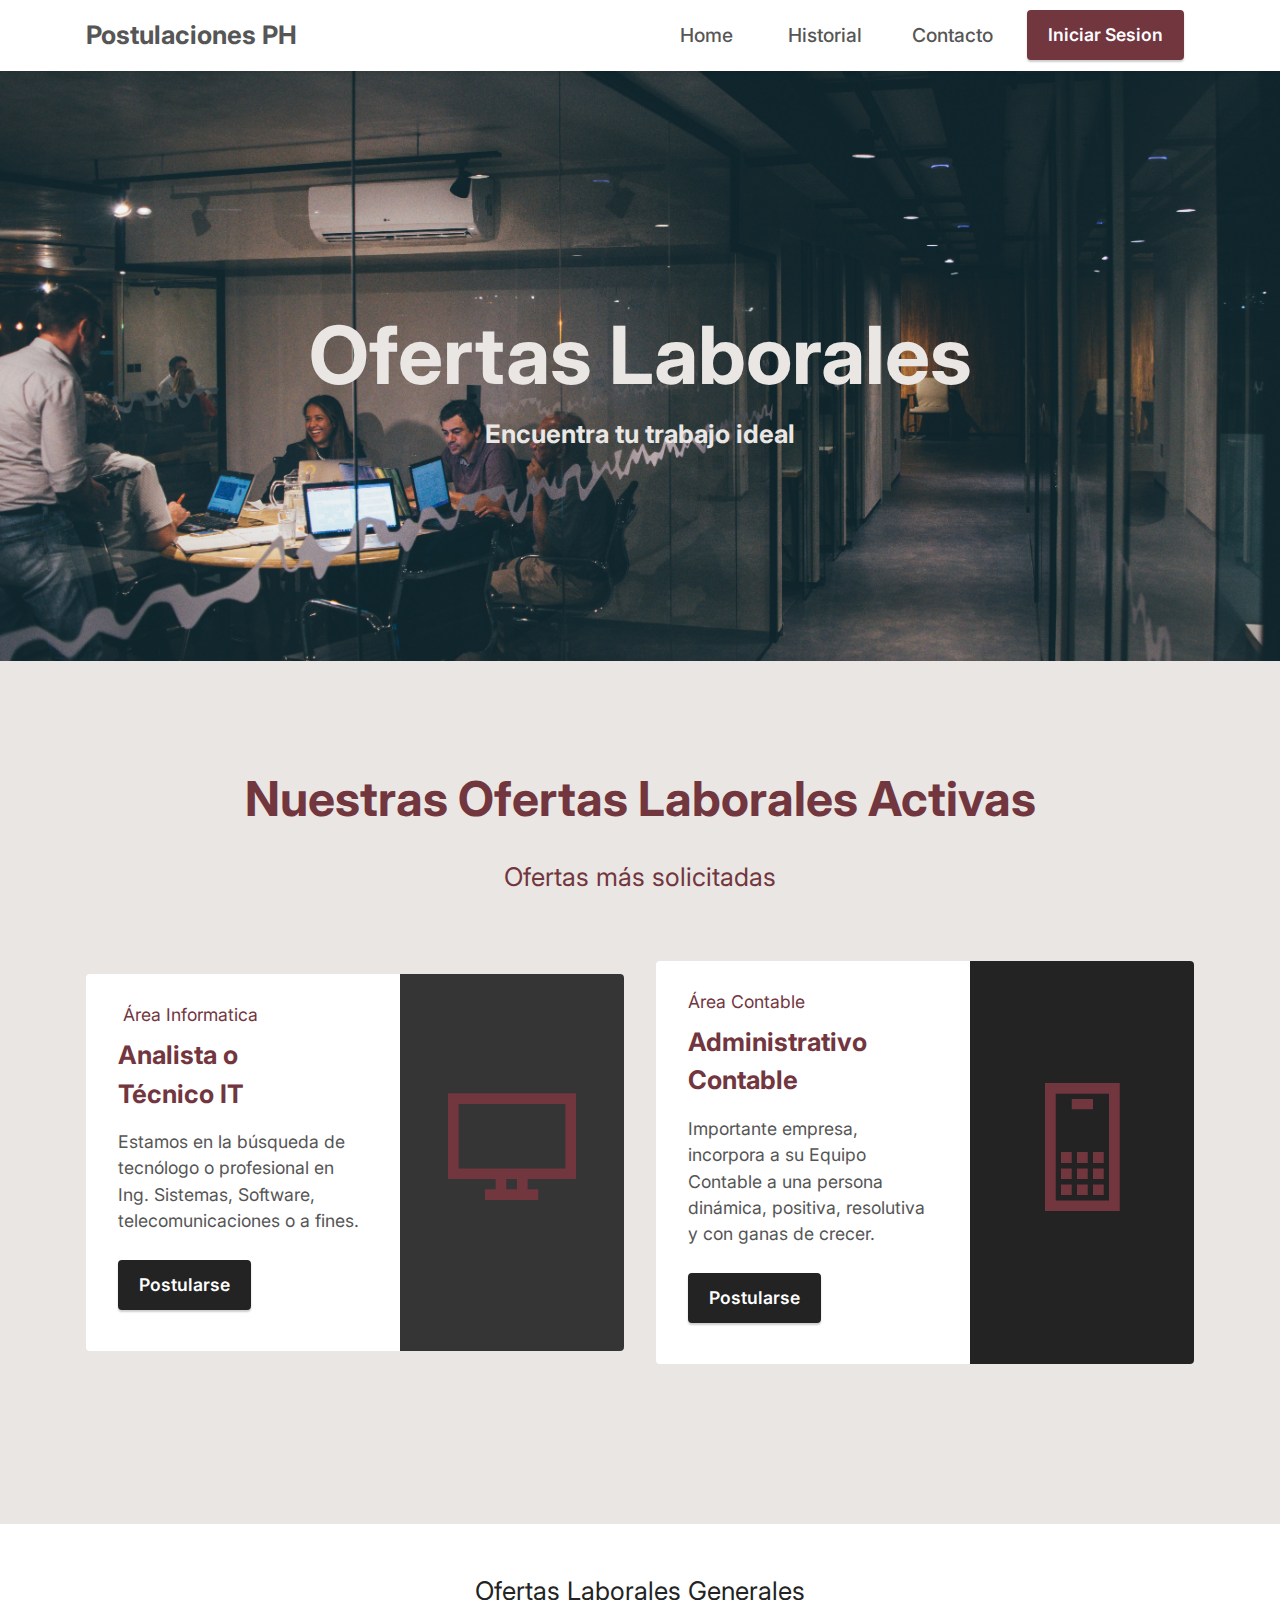
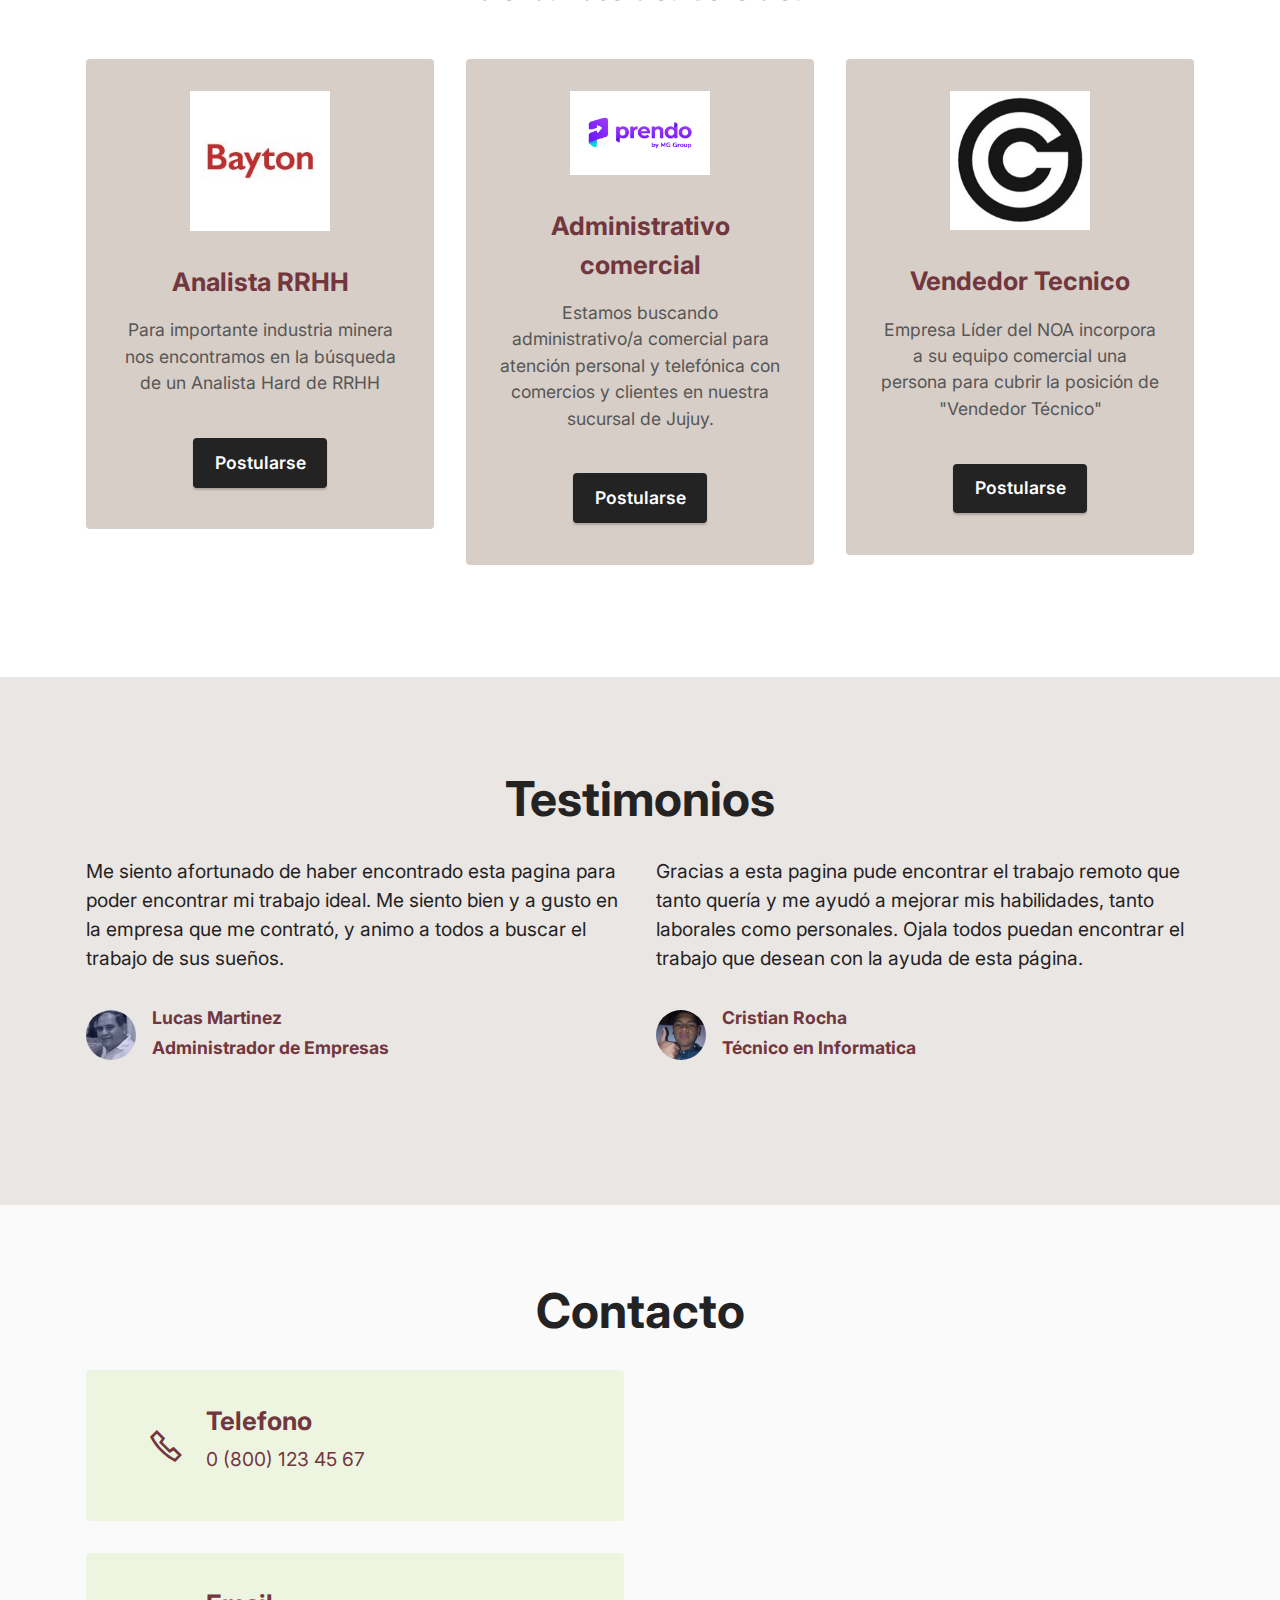
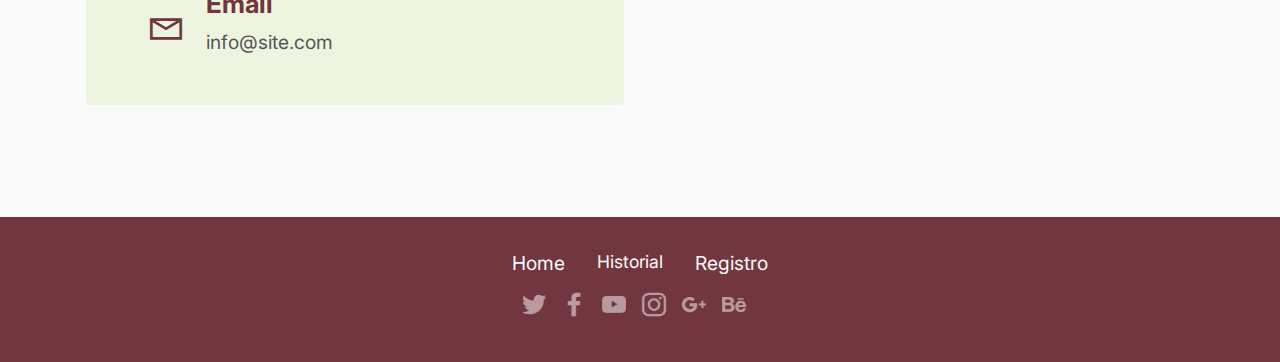
<file: index.html>
<!DOCTYPE html>
<html>

<head>
    <!-- Google tag (gtag.js) -->
    <script async src="https://www.googletagmanager.com/gtag/js?id=G-VJN74VGBX1"></script>
    <script>
        window.dataLayer = window.dataLayer || [];
        function gtag() { dataLayer.push(arguments); }
        gtag('js', new Date());

        gtag('config', 'G-VJN74VGBX1');
    </script>


    <!-- Site made with Mobirise Website Builder v5.6.13, https://mobirise.com -->
    <meta charset="UTF-8">
    <meta http-equiv="X-UA-Compatible" content="IE=edge">
    <meta name="generator" content="Mobirise v5.6.13, mobirise.com">
    <meta name="twitter:card" content="summary_large_image" />
    <meta name="twitter:image:src" content="">
    <meta property="og:image" content="">
    <meta name="twitter:title" content="Home">
    <meta name="viewport" content="width=device-width, initial-scale=1, minimum-scale=1">
    <link rel="shortcut icon" href="assets/images/mbr-1.png" type="image/x-icon">
    <meta name="description" content="">


    <title>Home</title>
    <link rel="stylesheet" href="assets/web/assets/mobirise-icons2/mobirise2.css">
    <link rel="stylesheet" href="assets/bootstrap/css/bootstrap.min.css">
    <link rel="stylesheet" href="assets/bootstrap/css/bootstrap-grid.min.css">
    <link rel="stylesheet" href="assets/bootstrap/css/bootstrap-reboot.min.css">
    <link rel="stylesheet" href="assets/dropdown/css/style.css">
    <link rel="stylesheet" href="assets/socicon/css/styles.css">
    <link rel="stylesheet" href="assets/theme/css/style.css">
    <link rel="preload"
        href="https://fonts.googleapis.com/css?family=Inter:100,200,300,400,500,600,700,800,900&display=swap" as="style"
        onload="this.onload=null;this.rel='stylesheet'">
    <noscript>
        <link rel="stylesheet"
            href="https://fonts.googleapis.com/css?family=Inter:100,200,300,400,500,600,700,800,900&display=swap">
    </noscript>
    <link rel="preload" as="style" href="assets/mobirise/css/mbr-additional.css">
    <link rel="stylesheet" href="assets/mobirise/css/mbr-additional.css" type="text/css">




</head>

<body>

    <section data-bs-version="5.1" class="menu menu3 cid-sFAA5oUu2Y" once="menu" id="menu3-1">

        <nav class="navbar navbar-dropdown navbar-expand-lg">
            <div class="container">
                <div class="navbar-brand">

                    <span class="navbar-caption-wrap"><a class="navbar-caption text-primary display-5"
                            href="index.html">Postulaciones PH</a></span>
                </div>
                <button class="navbar-toggler" type="button" data-toggle="collapse" data-bs-toggle="collapse"
                    data-target="#navbarSupportedContent" data-bs-target="#navbarSupportedContent"
                    aria-controls="navbarNavAltMarkup" aria-expanded="false" aria-label="Toggle navigation">
                    <div class="hamburger">
                        <span></span>
                        <span></span>
                        <span></span>
                        <span></span>
                    </div>
                </button>
                <div class="collapse navbar-collapse" id="navbarSupportedContent">
                    <ul class="navbar-nav nav-dropdown" data-app-modern-menu="true">
                        <li class="nav-item"><a class="nav-link link text-primary display-7"
                                href="index.html">Home&nbsp;</a></li>

                        <li class="nav-item"><a class="nav-link link text-primary display-7"
                                href="historial.html">Historial</a>
                        </li>
                        <li class="nav-item"><a class="nav-link link text-primary display-7"
                                href="index.html#contacts3-c">Contacto</a></li>
                    </ul>

                    <div class="navbar-buttons mbr-section-btn"><a class="btn btn-danger display-4"
                            href="login.html">Iniciar Sesion</a></div>
                </div>
            </div>
        </nav>
    </section>

    <section data-bs-version="5.1" class="header1 cid-sFCAOqBTxa" id="header1-i">



        <div class="mbr-overlay" style="opacity: 0; background-color: rgb(237, 245, 225);"></div>

        <div class="container">
            <div class="row justify-content-center">
                <div class="col-12 col-lg-8">
                    <h1 class="mbr-section-title mbr-fonts-style mb-3 display-1"><strong>Ofertas Laborales</strong></h1>

                    <p class="mbr-text mbr-fonts-style display-5"><strong>Encuentra tu trabajo ideal</strong></p>
                    <div class="mbr-section-btn mt-3">
                        <!-- <a class="btn btn-white-outline display-4"
                            href="index.html#features16-9">Vamos!</a> -->
                    </div>
                </div>
            </div>
        </div>
    </section>

    <section data-bs-version="5.1" class="content4 cid-sFADQxFnEn" id="content4-5">


        <div class="container">
            <div class="row justify-content-center">
                <div class="title col-md-12 col-lg-10">
                    <h3 class="mbr-section-title mbr-fonts-style align-center mb-4 display-2"><strong>Nuestras Ofertas
                            Laborales Activas</strong></h3>
                    <h4 class="mbr-section-subtitle align-center mbr-fonts-style mb-4 display-5">Ofertas más solicitadas
                    </h4>

                </div>
            </div>
        </div>
    </section>

    <section data-bs-version="5.1" class="features5 cid-sFACYYm0AQ" id="features6-3">




        <div class="container">
            <div class="row justify-content-center">
                <div class="card col-12 col-lg-6">
                    <div class="card-wrapper mbr-flex">
                        <div class="card-box align-left">
                            <h6 class="card-subtitle mbr-fonts-style align-left mb-2 display-4">&nbsp;Área Informatica
                            </h6>
                            <h5 class="card-title mbr-fonts-style align-left mb-3 display-5"><strong>Analista o
                                </strong><span
                                    style="font-size: 25.6px;"><strong>Técnico</strong></span><strong>&nbsp;IT</strong>
                            </h5>
                            <p class="mbr-text mbr-fonts-style mb-3 display-4">
                                Estamos en la búsqueda de tecnólogo o profesional en Ing. Sistemas, Software,
                                telecomunicaciones o a fines.</p>
                            <div class="mbr-section-btn"><a href="documentacion.html"
                                    class="btn btn-black display-4">Postularse</a></div>
                        </div>
                        <div class="img-wrapper img1 align-center">
                            <span class="mbr-iconfont mobi-mbri-desktop mobi-mbri"
                                style="color: rgb(114, 54, 63); fill: rgb(114, 54, 63);"></span>
                        </div>
                    </div>
                </div>

                <div class="card col-12 col-lg-6">
                    <div class="card-wrapper mbr-flex">
                        <div class="card-box align-left">
                            <h6 class="card-subtitle mbr-fonts-style align-left mb-2 display-4">Área Contable</h6>
                            <h5 class="card-title mbr-fonts-style align-left mb-3 display-5"><strong>Administrativo
                                    Contable</strong></h5>
                            <p class="mbr-text mbr-fonts-style mb-3 display-4">Importante empresa, incorpora a su Equipo
                                Contable a una persona dinámica, positiva, resolutiva y con ganas de crecer.</p>
                            <div class="mbr-section-btn"><a href="documentacion.html"
                                    class="btn btn-black display-4">Postularse</a></div>
                        </div>
                        <div class="img-wrapper img2 align-center">
                            <span class="mbr-iconfont mobi-mbri-mobile mobi-mbri"
                                style="color: rgb(114, 54, 63); fill: rgb(114, 54, 63);"></span>
                        </div>
                    </div>
                </div>
            </div>
        </div>
    </section>

    <section data-bs-version="5.1" class="header2 cid-tm494kpPyI" id="header2-0">






        <div class="container">
            <div class="row justify-content-center">
                <div class="col-12 col-lg-6">


                    <p class="mbr-text mbr-fonts-style display-5">Ofertas Laborales Generales</p>

                </div>
            </div>
        </div>
    </section>

    <section data-bs-version="5.1" class="clients2 cid-sFAOcdRzJX" id="clients2-b">




        <div class="container">
            <div class="row justify-content-center">
                <div class="card col-12 col-md-6 col-lg-4">
                    <div class="card-wrapper">
                        <div class="img-wrapper">
                            <img src="assets/images/5cf1da26594c43928cc8154531478thumbnail.jpg"
                                alt="Mobirise Website Builder">
                        </div>
                        <div class="card-box align-center">

                            <h5 class="card-title mbr-fonts-style mb-3 display-5"><strong>Analista RRHH</strong></h5>
                            <p class="mbr-text mbr-fonts-style mb-4 display-4">
                                Para importante industria minera nos encontramos en la búsqueda de un Analista Hard de
                                RRHH </p>
                            <div class="mbr-section-btn mt-3"><a class="btn btn-black display-4"
                                    href="documentacion.html">Postularse</a></div>
                        </div>
                    </div>
                </div>
                <div class="card col-12 col-md-6 col-lg-4">
                    <div class="card-wrapper">
                        <div class="img-wrapper">
                            <img src="assets/images/mg-group-41cef227c51a99bc103054811thumbnail.png"
                                alt="Mobirise Website Builder">
                        </div>
                        <div class="card-box align-center">

                            <h5 class="card-title mbr-fonts-style mb-3 display-5"><strong>Administrativo
                                    comercial</strong></h5>
                            <p class="mbr-text mbr-fonts-style mb-4 display-4">
                                Estamos buscando administrativo/a comercial para atención personal y telefónica con
                                comercios y clientes en nuestra sucursal de Jujuy. </p>
                            <div class="mbr-section-btn mt-3"><a class="btn btn-black display-4"
                                    href="documentacion.html">Postularse</a></div>
                        </div>
                    </div>
                </div>
                <div class="card col-12 col-md-6 col-lg-4">
                    <div class="card-wrapper">
                        <div class="img-wrapper">
                            <img src="assets/images/bf71bb19da864b5b80c5143729288thumbnail.jpeg"
                                alt="Mobirise Website Builder">
                        </div>
                        <div class="card-box align-center">

                            <h5 class="card-title mbr-fonts-style mb-3 display-5"><strong>Vendedor Tecnico</strong></h5>
                            <p class="mbr-text mbr-fonts-style mb-4 display-4">
                                Empresa Líder del NOA incorpora a su equipo comercial una persona para cubrir la
                                posición de "Vendedor Técnico" </p>
                            <div class="mbr-section-btn mt-3"><a class="btn btn-black display-4"
                                    href="documentacion.html">Postularse</a></div>
                        </div>
                    </div>
                </div>

            </div>
        </div>
    </section>

    <section data-bs-version="5.1" class="testimonials2 cid-sFAO03Bfrt" id="testimonials2-a">


        <div class="container">
            <h3 class="mbr-section-title mbr-fonts-style align-center mb-4 display-2">
                <strong>Testimonios</strong>
            </h3>
            <div class="row justify-content-center">
                <div class="card col-12 col-md-6">
                    <p class="mbr-text mbr-fonts-style mb-4 display-7">Me siento afortunado de haber encontrado esta
                        pagina para poder encontrar mi trabajo ideal. Me siento bien y a gusto en la empresa que me
                        contrató, y animo a todos a buscar el trabajo de sus sueños.</p>
                    <div class="d-flex mb-md-0 mb-4">
                        <div class="image-wrapper">
                            <img src="assets/images/maxresdefault.jpeg" alt="Mobirise Website Builder">
                        </div>
                        <div class="text-wrapper">
                            <p class="name mbr-fonts-style mb-1 display-4"><strong>Lucas Martinez</strong></p>
                            <p class="position mbr-fonts-style display-4"><strong>Administrador de Empresas</strong></p>
                        </div>
                    </div>
                </div>
                <div class="card col-12 col-md-6">
                    <p class="mbr-text mbr-fonts-style mb-4 display-7">Gracias a esta pagina pude encontrar el trabajo
                        remoto que tanto quería y me ayudó a mejorar mis habilidades, tanto laborales como personales.
                        Ojala todos puedan encontrar el trabajo que desean con la ayuda de esta página.</p>
                    <div class="d-flex mb-md-0 mb-4">
                        <div class="image-wrapper">
                            <img src="assets/images/img-20200713-wa0004.jpg" alt="Mobirise Website Builder">
                        </div>
                        <div class="text-wrapper">
                            <p class="name mbr-fonts-style mb-1 display-4"><strong>Cristian Rocha</strong></p>
                            <p class="position mbr-fonts-style display-4"><span
                                    style="font-size: 17.6px;"><strong>Técnico</strong></span><strong>&nbsp;en
                                    Informatica</strong></p>
                        </div>
                    </div>
                </div>
            </div>
        </div>
    </section>

    <section data-bs-version="5.1" class="contacts3 map1 cid-sFAOgbarYq" id="contacts3-c">



        <div class="container">
            <div class="mbr-section-head">
                <h3 class="mbr-section-title mbr-fonts-style align-center mb-0 display-2">
                    <strong>Contacto</strong>
                </h3>

            </div>
            <div class="row justify-content-center mt-4">
                <div class="card col-12 col-md-6">
                    <div class="card-wrapper">
                        <div class="image-wrapper">
                            <span class="mbr-iconfont mobi-mbri-phone mobi-mbri"
                                style="color: rgb(114, 54, 63); fill: rgb(114, 54, 63);"></span>
                        </div>
                        <div class="text-wrapper">
                            <h6 class="card-title mbr-fonts-style mb-1 display-5"><strong>Telefono</strong></h6>
                            <p class="mbr-text mbr-fonts-style display-7">
                                0 (800) 123 45 67
                            </p>
                        </div>
                    </div>
                    <div class="card-wrapper">
                        <div class="image-wrapper">
                            <span class="mbr-iconfont mobi-mbri-letter mobi-mbri"
                                style="color: rgb(114, 54, 63); fill: rgb(114, 54, 63);"></span>
                        </div>
                        <div class="text-wrapper">
                            <h6 class="card-title mbr-fonts-style mb-1 display-5">
                                <strong>Email</strong>
                            </h6>
                            <p class="mbr-text mbr-fonts-style display-7">
                                <a href="mailto:info@site.com" class="text-primary">info@site.com</a>
                            </p>
                        </div>
                    </div>
                </div>
                <div class="map-wrapper col-12 col-md-6">
                    <div class="google-map"><iframe frameborder="0" style="border:0"
                            src="https://www.google.com/maps/embed/v1/place?key=AIzaSyCZI5F_k6S1k46ujh0SNrapM89f7mJxd30&amp;q=Av. Dr. Raúl Ricardo AlfonsínSan Salvador de Jujuy, Juju"
                            allowfullscreen=""></iframe></div>
                </div>
            </div>
        </div>
    </section>

    <section data-bs-version="5.1" class="footer3 cid-sFAOjz8nX7" once="footers" id="footer3-d">





        <div class="container">
            <div class="media-container-row align-center mbr-white">
                <div class="row row-links">
                    <ul class="foot-menu">





                        <li class="foot-menu-item mbr-fonts-style display-7"><a href="index.html#top"
                                class="text-white text-primary">Home</a></li>
                        <li class="foot-menu-item mbr-fonts-style display-4"><a href="historial.html"
                                class="text-white text-primary">Historial</a></li>
                        <li class="foot-menu-item mbr-fonts-style display-7"><a href="registro.html"
                                class="text-white text-primary">Registro</a></li>
                    </ul>
                </div>
                <div class="row social-row">
                    <div class="social-list align-right pb-2">






                        <div class="soc-item">
                            <a href="https://twitter.com/mobirise" target="_blank">
                                <span class="socicon-twitter socicon mbr-iconfont mbr-iconfont-social"></span>
                            </a>
                        </div>
                        <div class="soc-item">
                            <a href="https://www.facebook.com/pages/Mobirise/1616226671953247" target="_blank">
                                <span class="socicon-facebook socicon mbr-iconfont mbr-iconfont-social"></span>
                            </a>
                        </div>
                        <div class="soc-item">
                            <a href="https://www.youtube.com/c/mobirise" target="_blank">
                                <span class="socicon-youtube socicon mbr-iconfont mbr-iconfont-social"></span>
                            </a>
                        </div>
                        <div class="soc-item">
                            <a href="https://instagram.com/mobirise" target="_blank">
                                <span class="socicon-instagram socicon mbr-iconfont mbr-iconfont-social"></span>
                            </a>
                        </div>
                        <div class="soc-item">
                            <a href="https://plus.google.com/u/0/+Mobirise" target="_blank">
                                <span class="socicon-googleplus socicon mbr-iconfont mbr-iconfont-social"></span>
                            </a>
                        </div>
                        <div class="soc-item">
                            <a href="https://www.behance.net/Mobirise" target="_blank">
                                <span class="socicon-behance socicon mbr-iconfont mbr-iconfont-social"></span>
                            </a>
                        </div>
                    </div>
                </div>
            </div>
        </div>
    </section>

    <section class="display-7"
        style="padding: 0;align-items: center;justify-content: center;flex-wrap: wrap;    align-content: center;display: flex;position: relative;height: 0rem;">
        <a href="https://mobiri.se/" style="flex: 1 1;height: 0rem;position: absolute;width: 100%;z-index: 1;"></a>
        <a href="https://mobirise.com/offline-website-builder.html"></a>
    </section>
    <script src="assets/bootstrap/js/bootstrap.bundle.min.js"></script>
    <script src="assets/smoothscroll/smooth-scroll.js"></script>
    <script src="assets/ytplayer/index.js"></script>
    <script src="assets/dropdown/js/navbar-dropdown.js"></script>
    <script src="assets/theme/js/script.js"></script>


</body>

</html>
</file>
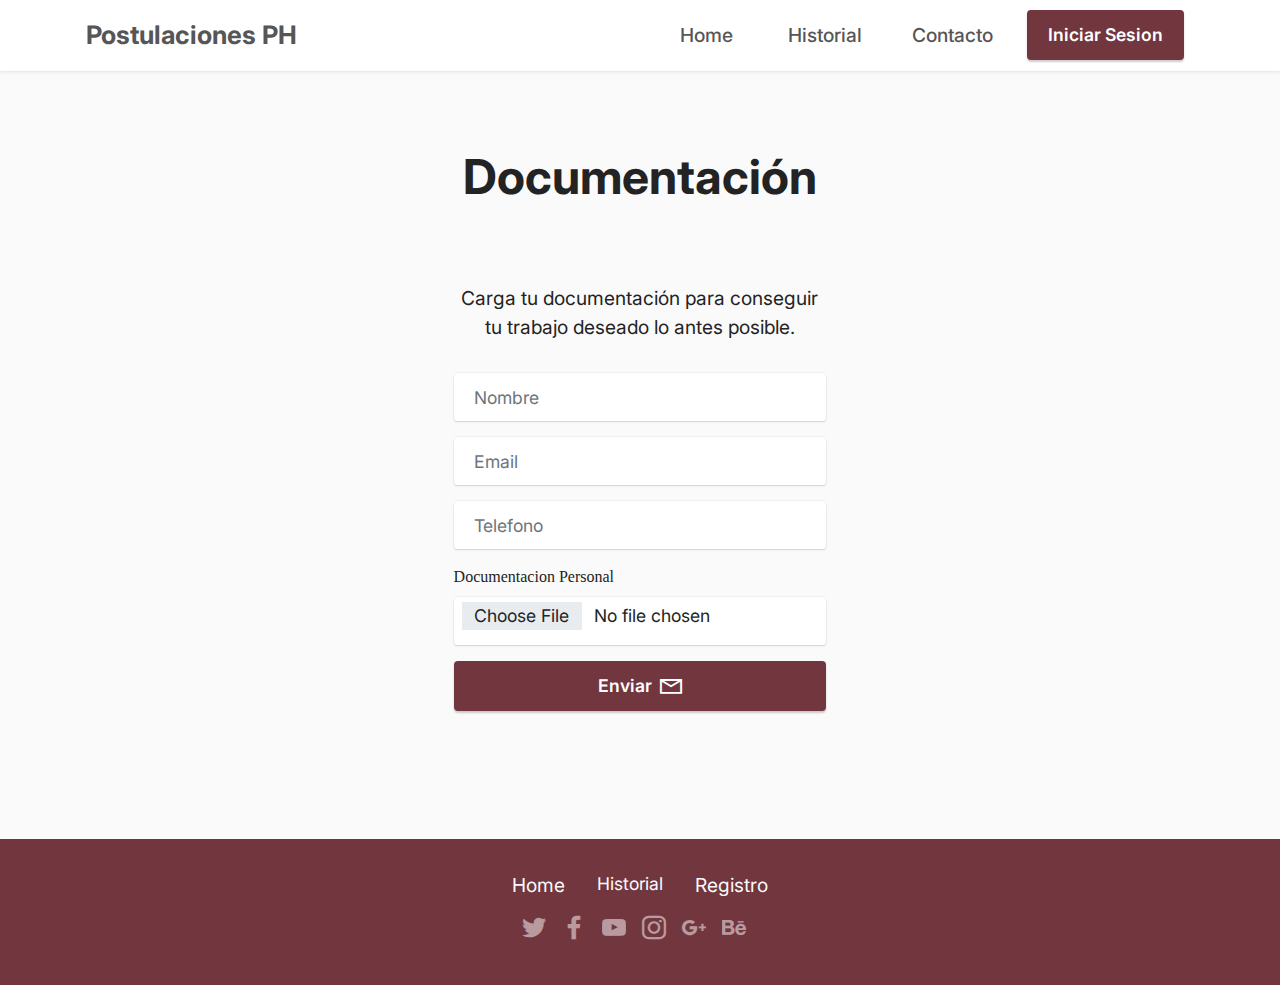
<file: documentacion.html>
<!DOCTYPE html>
<html>

<head>
    <!-- Google tag (gtag.js) -->
    <script async src="https://www.googletagmanager.com/gtag/js?id=G-VJN74VGBX1"></script>
    <script>
        window.dataLayer = window.dataLayer || [];
        function gtag() { dataLayer.push(arguments); }
        gtag('js', new Date());

        gtag('config', 'G-VJN74VGBX1');
    </script>


    <!-- Site made with Mobirise Website Builder v5.6.13, https://mobirise.com -->
    <meta charset="UTF-8">
    <meta http-equiv="X-UA-Compatible" content="IE=edge">
    <meta name="generator" content="Mobirise v5.6.13, mobirise.com">
    <meta name="twitter:card" content="summary_large_image" />
    <meta name="twitter:image:src" content="">
    <meta property="og:image" content="">
    <meta name="twitter:title" content="Documentacion">
    <meta name="viewport" content="width=device-width, initial-scale=1, minimum-scale=1">
    <link rel="shortcut icon" href="assets/images/mbr-1.png" type="image/x-icon">
    <meta name="description" content="">


    <title>Documentacion</title>
    <link rel="stylesheet" href="assets/web/assets/mobirise-icons2/mobirise2.css">
    <link rel="stylesheet" href="assets/bootstrap/css/bootstrap.min.css">
    <link rel="stylesheet" href="assets/bootstrap/css/bootstrap-grid.min.css">
    <link rel="stylesheet" href="assets/bootstrap/css/bootstrap-reboot.min.css">
    <link rel="stylesheet" href="assets/dropdown/css/style.css">
    <link rel="stylesheet" href="assets/socicon/css/styles.css">
    <link rel="stylesheet" href="assets/theme/css/style.css">
    <link rel="preload"
        href="https://fonts.googleapis.com/css?family=Inter:100,200,300,400,500,600,700,800,900&display=swap" as="style"
        onload="this.onload=null;this.rel='stylesheet'">
    <noscript>
        <link rel="stylesheet"
            href="https://fonts.googleapis.com/css?family=Inter:100,200,300,400,500,600,700,800,900&display=swap">
    </noscript>
    <link rel="preload" as="style" href="assets/mobirise/css/mbr-additional.css">
    <link rel="stylesheet" href="assets/mobirise/css/mbr-additional.css" type="text/css">




</head>

<body>

    <section data-bs-version="5.1" class="menu menu3 cid-tm4BRaIkzp" once="menu" id="menu3-e">

        <nav class="navbar navbar-dropdown navbar-expand-lg">
            <div class="container">
                <div class="navbar-brand">

                    <span class="navbar-caption-wrap"><a class="navbar-caption text-primary display-5"
                            href="index.html">Postulaciones PH</a></span>
                </div>
                <button class="navbar-toggler" type="button" data-toggle="collapse" data-bs-toggle="collapse"
                    data-target="#navbarSupportedContent" data-bs-target="#navbarSupportedContent"
                    aria-controls="navbarNavAltMarkup" aria-expanded="false" aria-label="Toggle navigation">
                    <div class="hamburger">
                        <span></span>
                        <span></span>
                        <span></span>
                        <span></span>
                    </div>
                </button>
                <div class="collapse navbar-collapse" id="navbarSupportedContent">
                    <ul class="navbar-nav nav-dropdown" data-app-modern-menu="true">
                        <li class="nav-item"><a class="nav-link link text-primary display-7"
                                href="index.html">Home&nbsp;</a></li>

                        <li class="nav-item"><a class="nav-link link text-primary display-7"
                                href="historial.html">Historial</a>
                        </li>
                        <li class="nav-item"><a class="nav-link link text-primary display-7"
                                href="index.html#contacts3-c">Contacto</a></li>

                    </ul>

                    <div class="navbar-buttons mbr-section-btn"><a class="btn btn-danger display-4"
                            href="login.html">Iniciar Sesion</a></div>
                </div>
            </div>
        </nav>
    </section>

    <section data-bs-version="5.1" class="form7 cid-tm53eMHS0V" id="form7-g">


        <div class="container">
            <div class="mbr-section-head">
                <h3 class="mbr-section-title mbr-fonts-style align-center mb-0 display-2"><strong>Documentación</strong>
                </h3>

            </div>
            <div class="row justify-content-center mt-4">
                <div class="col-lg-8 mx-auto mbr-form" data-form-type="formoid">
                    <form action="#" method="POST" class="mbr-form form-with-styler mx-auto"
                        data-form-title="Form Name"><input type="hidden" name="email" data-form-email="true"
                            value="NLyEvMMpst7FyCb//xSl4x5P4mnqTWrc74YiyEDK1NwL/ZQ+8lNl5OQMN9L3DAykTMi/Vjr5H3Xz6rjLN6tp1H10KwbOidWiCmD5x1sQjWOODia8IRJk9NKbAG3BCg1D">
                        <p class="mbr-text mbr-fonts-style align-center mb-4 display-7">
                            Carga tu documentación para conseguir tu trabajo deseado lo antes posible.</p>
                        <div class="row">
                            <div hidden="hidden" data-form-alert="" class="alert alert-success col-12">Tu postulación
                                fue enviada!</div>
                            <div hidden="hidden" data-form-alert-danger="" class="alert alert-danger col-12">
                                Oops...! algun problema
                            </div>
                        </div>
                        <div class="dragArea row">
                            <div class="col-lg-12 col-md-12 col-sm-12 form-group mb-3" data-for="name">
                                <input type="text" name="name" placeholder="Nombre" data-form-field="name"
                                    class="form-control" value="" id="name-form7-g">
                            </div>
                            <div class="col-lg-12 col-md-12 col-sm-12 form-group mb-3" data-for="email">
                                <input type="email" name="email" placeholder="Email" data-form-field="email"
                                    class="form-control" value="" id="email-form7-g">
                            </div>
                            <div data-for="phone" class="col-lg-12 col-md-12 col-sm-12 form-group mb-3">
                                <input type="tel" name="phone" placeholder="Telefono" data-form-field="phone"
                                    class="form-control" value="" id="phone-form7-g">
                            </div>
                            <div data-for="doc-personal" class="col-lg-12 col-md-12 col-sm-12 form-group mb-3">
                                <label class="form-label">Documentacion Personal</label>
                                <input type="file" name="doc-personal" placeholder="Documentacion Personal"
                                    data-form-field="doc-personal" class="form-control" value="">
                            </div>
                            <div class="col-auto mbr-section-btn align-center"><button type="submit"
                                    class="btn btn-danger display-4"><span
                                        class="mobi-mbri mobi-mbri-letter mbr-iconfont mbr-iconfont-btn"></span>Enviar</button>
                            </div>
                        </div>
                    </form>
                </div>
            </div>
        </div>
    </section>

    <section data-bs-version="5.1" class="footer3 cid-tm4BSOl3tq" once="footers" id="footer3-f">





        <div class="container">
            <div class="media-container-row align-center mbr-white">
                <div class="row row-links">
                    <ul class="foot-menu">





                        <li class="foot-menu-item mbr-fonts-style display-7"><a href="index.html"
                                class="text-white">Home</a>
                        </li>
                        <li class="foot-menu-item mbr-fonts-style display-4"><a href="historial.html"
                                class="text-white">Historial</a></li>
                        <li class="foot-menu-item mbr-fonts-style display-7"><a href="registro.html"
                                class="text-white">Registro</a></li>
                    </ul>
                </div>
                <div class="row social-row">
                    <div class="social-list align-right pb-2">






                        <div class="soc-item">
                            <a href="https://twitter.com/mobirise" target="_blank">
                                <span class="socicon-twitter socicon mbr-iconfont mbr-iconfont-social"></span>
                            </a>
                        </div>
                        <div class="soc-item">
                            <a href="https://www.facebook.com/pages/Mobirise/1616226671953247" target="_blank">
                                <span class="socicon-facebook socicon mbr-iconfont mbr-iconfont-social"></span>
                            </a>
                        </div>
                        <div class="soc-item">
                            <a href="https://www.youtube.com/c/mobirise" target="_blank">
                                <span class="socicon-youtube socicon mbr-iconfont mbr-iconfont-social"></span>
                            </a>
                        </div>
                        <div class="soc-item">
                            <a href="https://instagram.com/mobirise" target="_blank">
                                <span class="socicon-instagram socicon mbr-iconfont mbr-iconfont-social"></span>
                            </a>
                        </div>
                        <div class="soc-item">
                            <a href="https://plus.google.com/u/0/+Mobirise" target="_blank">
                                <span class="socicon-googleplus socicon mbr-iconfont mbr-iconfont-social"></span>
                            </a>
                        </div>
                        <div class="soc-item">
                            <a href="https://www.behance.net/Mobirise" target="_blank">
                                <span class="socicon-behance socicon mbr-iconfont mbr-iconfont-social"></span>
                            </a>
                        </div>
                    </div>
                </div>
            </div>
        </div>
    </section>
    <section class="display-7"
        style="padding: 0;align-items: center;justify-content: center;flex-wrap: wrap;    align-content: center;display: flex;position: relative;height: 0rem;">
        <a href="https://mobiri.se/" style="flex: 1 1;height: 0rem;position: absolute;width: 100%;z-index: 1;"></a>
        <a href="https://mobirise.com/offline-website-builder.html"></a>
    </section>
    <script src="assets/bootstrap/js/bootstrap.bundle.min.js"></script>
    <script src="assets/smoothscroll/smooth-scroll.js"></script>
    <script src="assets/ytplayer/index.js"></script>
    <script src="assets/dropdown/js/navbar-dropdown.js"></script>
    <script src="assets/theme/js/script.js"></script>
    <script src="assets/formoid/formoid.min.js"></script>


</body>

</html>
</file>
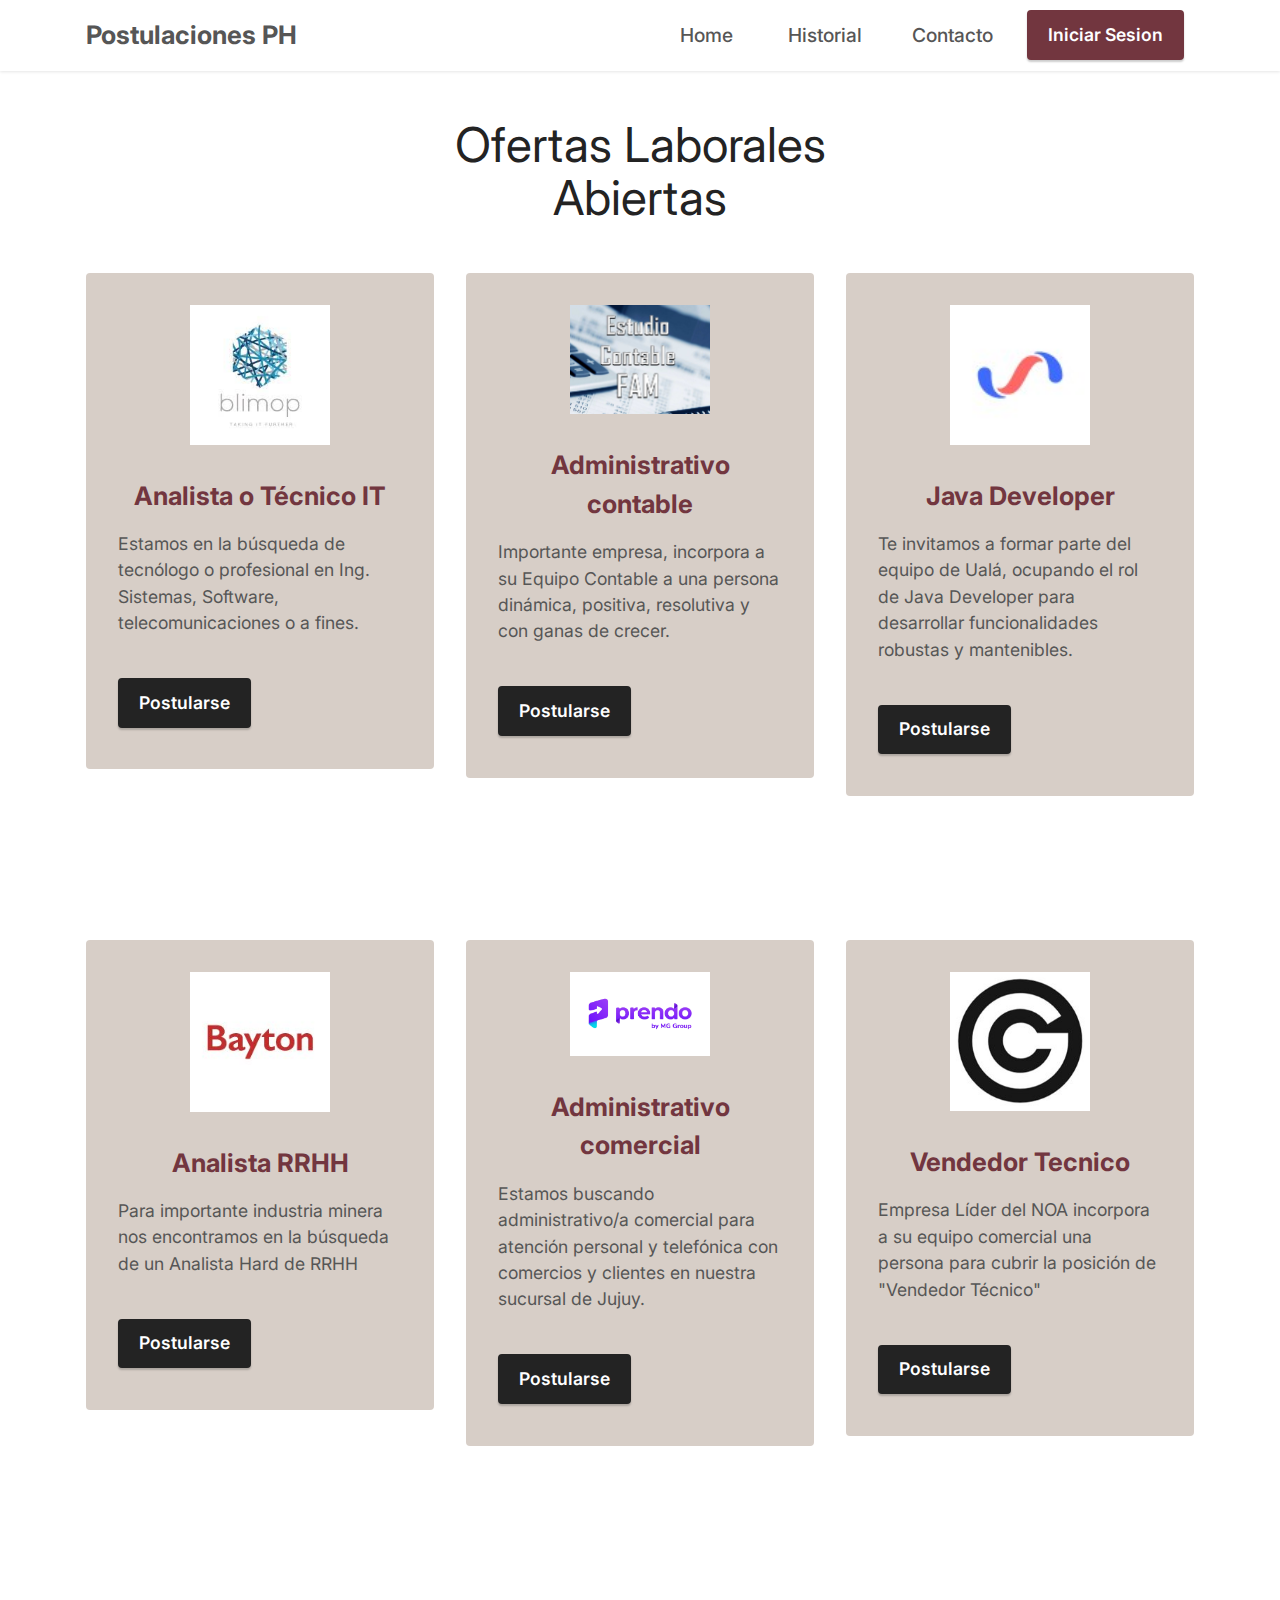
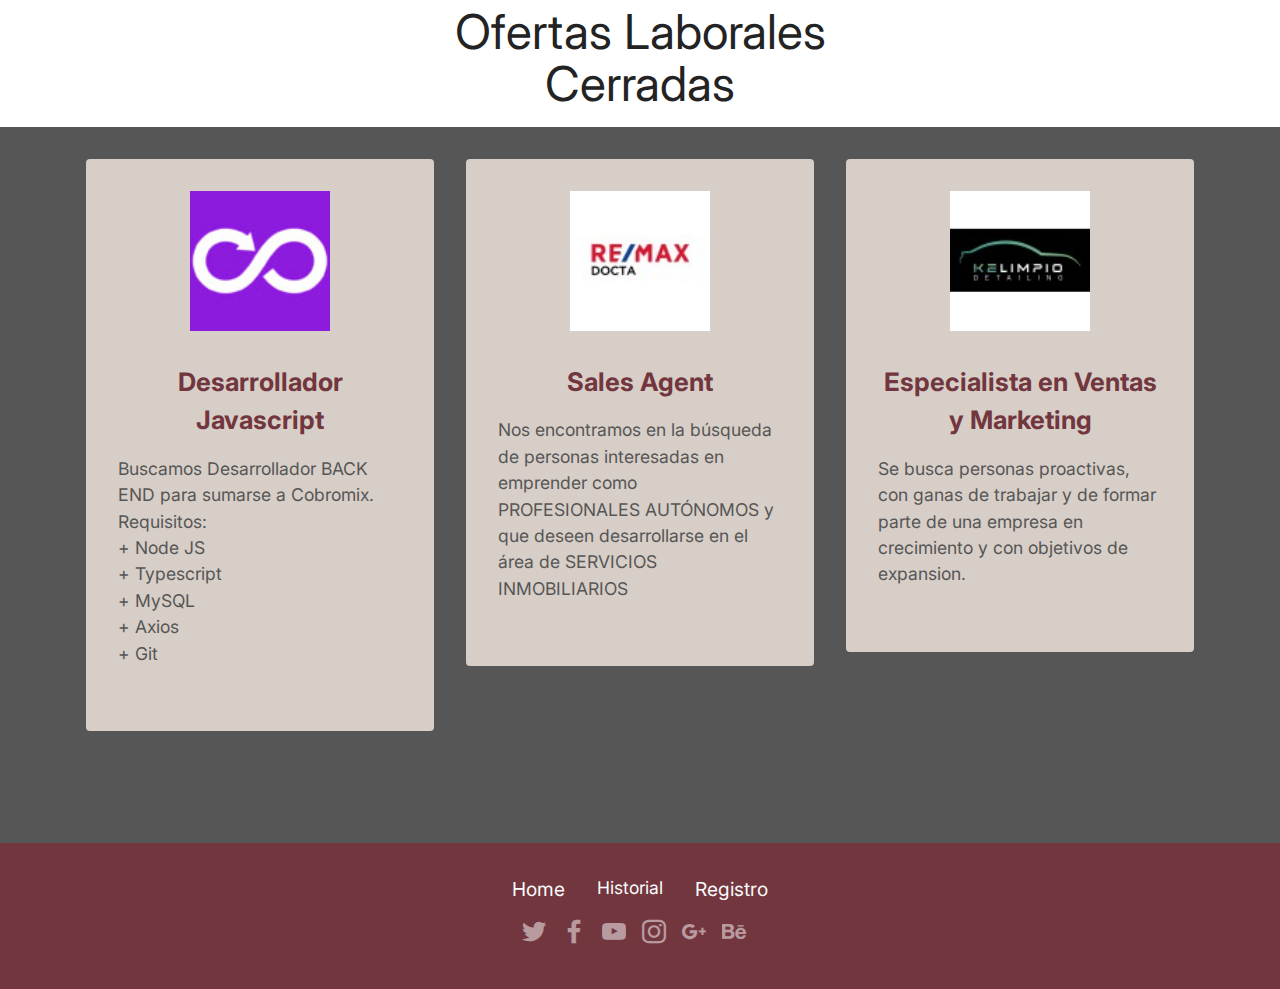
<file: historial.html>
<!DOCTYPE html>
<html>

<head>
    <!-- Google tag (gtag.js) -->
    <script async src="https://www.googletagmanager.com/gtag/js?id=G-VJN74VGBX1"></script>
    <script>
        window.dataLayer = window.dataLayer || [];
        function gtag() { dataLayer.push(arguments); }
        gtag('js', new Date());

        gtag('config', 'G-VJN74VGBX1');
    </script>


    <!-- Site made with Mobirise Website Builder v5.6.13, https://mobirise.com -->
    <meta charset="UTF-8">
    <meta http-equiv="X-UA-Compatible" content="IE=edge">
    <meta name="generator" content="Mobirise v5.6.13, mobirise.com">
    <meta name="twitter:card" content="summary_large_image" />
    <meta name="twitter:image:src" content="">
    <meta property="og:image" content="">
    <meta name="twitter:title" content="Historial">
    <meta name="viewport" content="width=device-width, initial-scale=1, minimum-scale=1">
    <link rel="shortcut icon" href="assets/images/mbr-1.png" type="image/x-icon">
    <meta name="description" content="">


    <title>Historial</title>
    <link rel="stylesheet" href="assets/web/assets/mobirise-icons2/mobirise2.css">
    <link rel="stylesheet" href="assets/bootstrap/css/bootstrap.min.css">
    <link rel="stylesheet" href="assets/bootstrap/css/bootstrap-grid.min.css">
    <link rel="stylesheet" href="assets/bootstrap/css/bootstrap-reboot.min.css">
    <link rel="stylesheet" href="assets/dropdown/css/style.css">
    <link rel="stylesheet" href="assets/socicon/css/styles.css">
    <link rel="stylesheet" href="assets/theme/css/style.css">
    <link rel="preload"
        href="https://fonts.googleapis.com/css?family=Inter:100,200,300,400,500,600,700,800,900&display=swap" as="style"
        onload="this.onload=null;this.rel='stylesheet'">
    <noscript>
        <link rel="stylesheet"
            href="https://fonts.googleapis.com/css?family=Inter:100,200,300,400,500,600,700,800,900&display=swap">
    </noscript>
    <link rel="preload" as="style" href="assets/mobirise/css/mbr-additional.css">
    <link rel="stylesheet" href="assets/mobirise/css/mbr-additional.css" type="text/css">




</head>

<body>

    <section data-bs-version="5.1" class="menu menu3 cid-tm4yYJrc7Q" once="menu" id="menu3-2">

        <nav class="navbar navbar-dropdown navbar-expand-lg">
            <div class="container">
                <div class="navbar-brand">

                    <span class="navbar-caption-wrap"><a class="navbar-caption text-primary display-5"
                            href="index.html">Postulaciones PH</a></span>
                </div>
                <button class="navbar-toggler" type="button" data-toggle="collapse" data-bs-toggle="collapse"
                    data-target="#navbarSupportedContent" data-bs-target="#navbarSupportedContent"
                    aria-controls="navbarNavAltMarkup" aria-expanded="false" aria-label="Toggle navigation">
                    <div class="hamburger">
                        <span></span>
                        <span></span>
                        <span></span>
                        <span></span>
                    </div>
                </button>
                <div class="collapse navbar-collapse" id="navbarSupportedContent">
                    <ul class="navbar-nav nav-dropdown" data-app-modern-menu="true">
                        <li class="nav-item"><a class="nav-link link text-primary display-7"
                                href="index.html">Home&nbsp;</a></li>

                        <li class="nav-item"><a class="nav-link link text-primary display-7"
                                href="historial.html">Historial</a>
                        </li>
                        <li class="nav-item"><a class="nav-link link text-primary display-7"
                                href="index.html#contacts3-c">Contacto</a></li>

                    </ul>

                    <div class="navbar-buttons mbr-section-btn"><a class="btn btn-danger display-4"
                            href="login.html">Iniciar Sesion</a></div>
                </div>
            </div>
        </nav>
    </section>

    <section data-bs-version="5.1" class="header2 cid-tm4CPeUQaj" id="header2-7">






        <div class="container">
            <div class="row justify-content-center">
                <div class="col-12 col-lg-6">


                    <p class="mbr-text mbr-fonts-style display-2">Ofertas Laborales Abiertas</p>

                </div>
            </div>
        </div>
    </section>

    <section data-bs-version="5.1" class="clients2 cid-tm4D1WXc1X" id="clients2-8">




        <div class="container">
            <div class="row justify-content-center">
                <div class="card col-12 col-md-6 col-lg-4">
                    <div class="card-wrapper">
                        <div class="img-wrapper">
                            <img src="assets/images/descarga.jpg" alt="Mobirise Website Builder">
                        </div>
                        <div class="card-box align-center">

                            <h5 class="card-title mbr-fonts-style mb-3 display-5"><strong>Analista o Técnico IT</strong>
                            </h5>
                            <p class="mbr-text mbr-fonts-style mb-4 display-4">
                                Estamos en la búsqueda de tecnólogo o profesional en Ing. Sistemas, Software,
                                telecomunicaciones o a fines. </p>
                            <div class="mbr-section-btn mt-3"><a class="btn btn-black display-4"
                                    href="documentacion.html">Postularse</a></div>
                        </div>
                    </div>
                </div>
                <div class="card col-12 col-md-6 col-lg-4">
                    <div class="card-wrapper">
                        <div class="img-wrapper">
                            <img src="assets/images/cropped-estudio-contable-fam-6.jpeg" alt="Mobirise Website Builder">
                        </div>
                        <div class="card-box align-center">

                            <h5 class="card-title mbr-fonts-style mb-3 display-5"><strong>Administrativo
                                    contable</strong></h5>
                            <p class="mbr-text mbr-fonts-style mb-4 display-4">
                                Importante empresa, incorpora a su Equipo Contable a una persona dinámica, positiva,
                                resolutiva y con ganas de crecer. </p>
                            <div class="mbr-section-btn mt-3"><a class="btn btn-black display-4"
                                    href="documentacion.html">Postularse</a></div>
                        </div>
                    </div>
                </div>
                <div class="card col-12 col-md-6 col-lg-4">
                    <div class="card-wrapper">
                        <div class="img-wrapper">
                            <img src="assets/images/1625510986327.jpg" alt="Mobirise Website Builder">
                        </div>
                        <div class="card-box align-center">

                            <h5 class="card-title mbr-fonts-style mb-3 display-5"><strong>Java Developer</strong></h5>
                            <p class="mbr-text mbr-fonts-style mb-4 display-4">Te invitamos a formar parte del equipo de
                                Ualá, ocupando el rol de Java Developer para desarrollar funcionalidades robustas y
                                mantenibles.</p>
                            <div class="mbr-section-btn mt-3"><a class="btn btn-black display-4"
                                    href="documentacion.html">Postularse</a></div>
                        </div>
                    </div>
                </div>

            </div>
        </div>
    </section>

    <section data-bs-version="5.1" class="clients2 cid-tm4z2sctvf" id="clients2-4">




        <div class="container">
            <div class="row justify-content-center">
                <div class="card col-12 col-md-6 col-lg-4">
                    <div class="card-wrapper">
                        <div class="img-wrapper">
                            <img src="assets/images/5cf1da26594c43928cc8154531478thumbnail.jpg"
                                alt="Mobirise Website Builder">
                        </div>
                        <div class="card-box align-center">

                            <h5 class="card-title mbr-fonts-style mb-3 display-5"><strong>Analista RRHH</strong></h5>
                            <p class="mbr-text mbr-fonts-style mb-4 display-4">
                                Para importante industria minera nos encontramos en la búsqueda de un Analista Hard de
                                RRHH </p>
                            <div class="mbr-section-btn mt-3"><a class="btn btn-black display-4"
                                    href="documentacion.html">Postularse</a></div>
                        </div>
                    </div>
                </div>
                <div class="card col-12 col-md-6 col-lg-4">
                    <div class="card-wrapper">
                        <div class="img-wrapper">
                            <img src="assets/images/mg-group-41cef227c51a99bc103054811thumbnail.png"
                                alt="Mobirise Website Builder">
                        </div>
                        <div class="card-box align-center">

                            <h5 class="card-title mbr-fonts-style mb-3 display-5"><strong>Administrativo
                                    comercial</strong></h5>
                            <p class="mbr-text mbr-fonts-style mb-4 display-4">
                                Estamos buscando administrativo/a comercial para atención personal y telefónica con
                                comercios y clientes en nuestra sucursal de Jujuy. </p>
                            <div class="mbr-section-btn mt-3"><a class="btn btn-black display-4"
                                    href="documentacion.html">Postularse</a></div>
                        </div>
                    </div>
                </div>
                <div class="card col-12 col-md-6 col-lg-4">
                    <div class="card-wrapper">
                        <div class="img-wrapper">
                            <img src="assets/images/bf71bb19da864b5b80c5143729288thumbnail.jpeg"
                                alt="Mobirise Website Builder">
                        </div>
                        <div class="card-box align-center">

                            <h5 class="card-title mbr-fonts-style mb-3 display-5"><strong>Vendedor Tecnico</strong></h5>
                            <p class="mbr-text mbr-fonts-style mb-4 display-4">
                                Empresa Líder del NOA incorpora a su equipo comercial una persona para cubrir la
                                posición de "Vendedor Técnico" </p>
                            <div class="mbr-section-btn mt-3"><a class="btn btn-black display-4"
                                    href="documentacion.html">Postularse</a></div>
                        </div>
                    </div>
                </div>

            </div>
        </div>
    </section>

    <section data-bs-version="5.1" class="header2 cid-tm4D48zek4" id="header2-9">






        <div class="container">
            <div class="row justify-content-center">
                <div class="col-12 col-lg-6">


                    <p class="mbr-text mbr-fonts-style display-2">Ofertas Laborales Cerradas</p>

                </div>
            </div>
        </div>
    </section>

    <section data-bs-version="5.1" class="clients2 cid-tm4D4yaVQ4" id="clients2-a">




        <div class="container">
            <div class="row justify-content-center">
                <div class="card col-12 col-md-6 col-lg-4">
                    <div class="card-wrapper">
                        <div class="img-wrapper">
                            <img src="assets/images/1637826180766.jpg" alt="Mobirise Website Builder">
                        </div>
                        <div class="card-box align-center">

                            <h5 class="card-title mbr-fonts-style mb-3 display-5"><strong>Desarrollador
                                    Javascript</strong></h5>
                            <p class="mbr-text mbr-fonts-style mb-4 display-4">Buscamos Desarrollador BACK END para
                                sumarse a Cobromix.<br>Requisitos:<br>+ Node JS
                                <br>+ Typescript
                                <br>+ MySQL
                                <br>+ Axios
                                <br>+ Git
                            </p>

                        </div>
                    </div>
                </div>
                <div class="card col-12 col-md-6 col-lg-4">
                    <div class="card-wrapper">
                        <div class="img-wrapper">
                            <img src="assets/images/1626973047306.jpg" alt="Mobirise Website Builder">
                        </div>
                        <div class="card-box align-center">

                            <h5 class="card-title mbr-fonts-style mb-3 display-5"><strong>Sales Agent</strong></h5>
                            <p class="mbr-text mbr-fonts-style mb-4 display-4">
                                Nos encontramos en la búsqueda de personas interesadas en emprender como PROFESIONALES
                                AUTÓNOMOS y que deseen desarrollarse en el área de SERVICIOS INMOBILIARIOS </p>

                        </div>
                    </div>
                </div>
                <div class="card col-12 col-md-6 col-lg-4">
                    <div class="card-wrapper">
                        <div class="img-wrapper">
                            <img src="assets/images/1630427985501.jpg" alt="Mobirise Website Builder">
                        </div>
                        <div class="card-box align-center">

                            <h5 class="card-title mbr-fonts-style mb-3 display-5"><strong>Especialista en Ventas y
                                    Marketing</strong></h5>
                            <p class="mbr-text mbr-fonts-style mb-4 display-4">
                                Se busca personas proactivas, con ganas de trabajar y de formar parte de una empresa en
                                crecimiento y con objetivos de expansion. </p>

                        </div>
                    </div>
                </div>

            </div>
        </div>
    </section>

    <section data-bs-version="5.1" class="footer3 cid-tm4z1t452O" once="footers" id="footer3-3">





        <div class="container">
            <div class="media-container-row align-center mbr-white">
                <div class="row row-links">
                    <ul class="foot-menu">





                        <li class="foot-menu-item mbr-fonts-style display-7"><a href="index.html"
                                class="text-white text-primary">Home</a></li>
                        <li class="foot-menu-item mbr-fonts-style display-4"><a href="historial.html"
                                class="text-white text-primary">Historial</a></li>
                        <li class="foot-menu-item mbr-fonts-style display-7"><a href="registro.html"
                                class="text-white text-primary">Registro</a></li>
                    </ul>
                </div>
                <div class="row social-row">
                    <div class="social-list align-right pb-2">






                        <div class="soc-item">
                            <a href="https://twitter.com/mobirise" target="_blank">
                                <span class="socicon-twitter socicon mbr-iconfont mbr-iconfont-social"></span>
                            </a>
                        </div>
                        <div class="soc-item">
                            <a href="https://www.facebook.com/pages/Mobirise/1616226671953247" target="_blank">
                                <span class="socicon-facebook socicon mbr-iconfont mbr-iconfont-social"></span>
                            </a>
                        </div>
                        <div class="soc-item">
                            <a href="https://www.youtube.com/c/mobirise" target="_blank">
                                <span class="socicon-youtube socicon mbr-iconfont mbr-iconfont-social"></span>
                            </a>
                        </div>
                        <div class="soc-item">
                            <a href="https://instagram.com/mobirise" target="_blank">
                                <span class="socicon-instagram socicon mbr-iconfont mbr-iconfont-social"></span>
                            </a>
                        </div>
                        <div class="soc-item">
                            <a href="https://plus.google.com/u/0/+Mobirise" target="_blank">
                                <span class="socicon-googleplus socicon mbr-iconfont mbr-iconfont-social"></span>
                            </a>
                        </div>
                        <div class="soc-item">
                            <a href="https://www.behance.net/Mobirise" target="_blank">
                                <span class="socicon-behance socicon mbr-iconfont mbr-iconfont-social"></span>
                            </a>
                        </div>
                    </div>
                </div>
            </div>
        </div>
    </section>
    <section class="display-7"
        style="padding: 0;align-items: center;justify-content: center;flex-wrap: wrap;    align-content: center;display: flex;position: relative;height: 0rem;">
        <a href="https://mobiri.se/" style="flex: 1 1;height: 0rem;position: absolute;width: 100%;z-index: 1;"></a>
        <a href="https://mobirise.com/offline-website-builder.html"></a>
    </section>
    <script src="assets/bootstrap/js/bootstrap.bundle.min.js"></script>
    <script src="assets/smoothscroll/smooth-scroll.js"></script>
    <script src="assets/ytplayer/index.js"></script>
    <script src="assets/dropdown/js/navbar-dropdown.js"></script>
    <script src="assets/theme/js/script.js"></script>


</body>

</html>
</file>
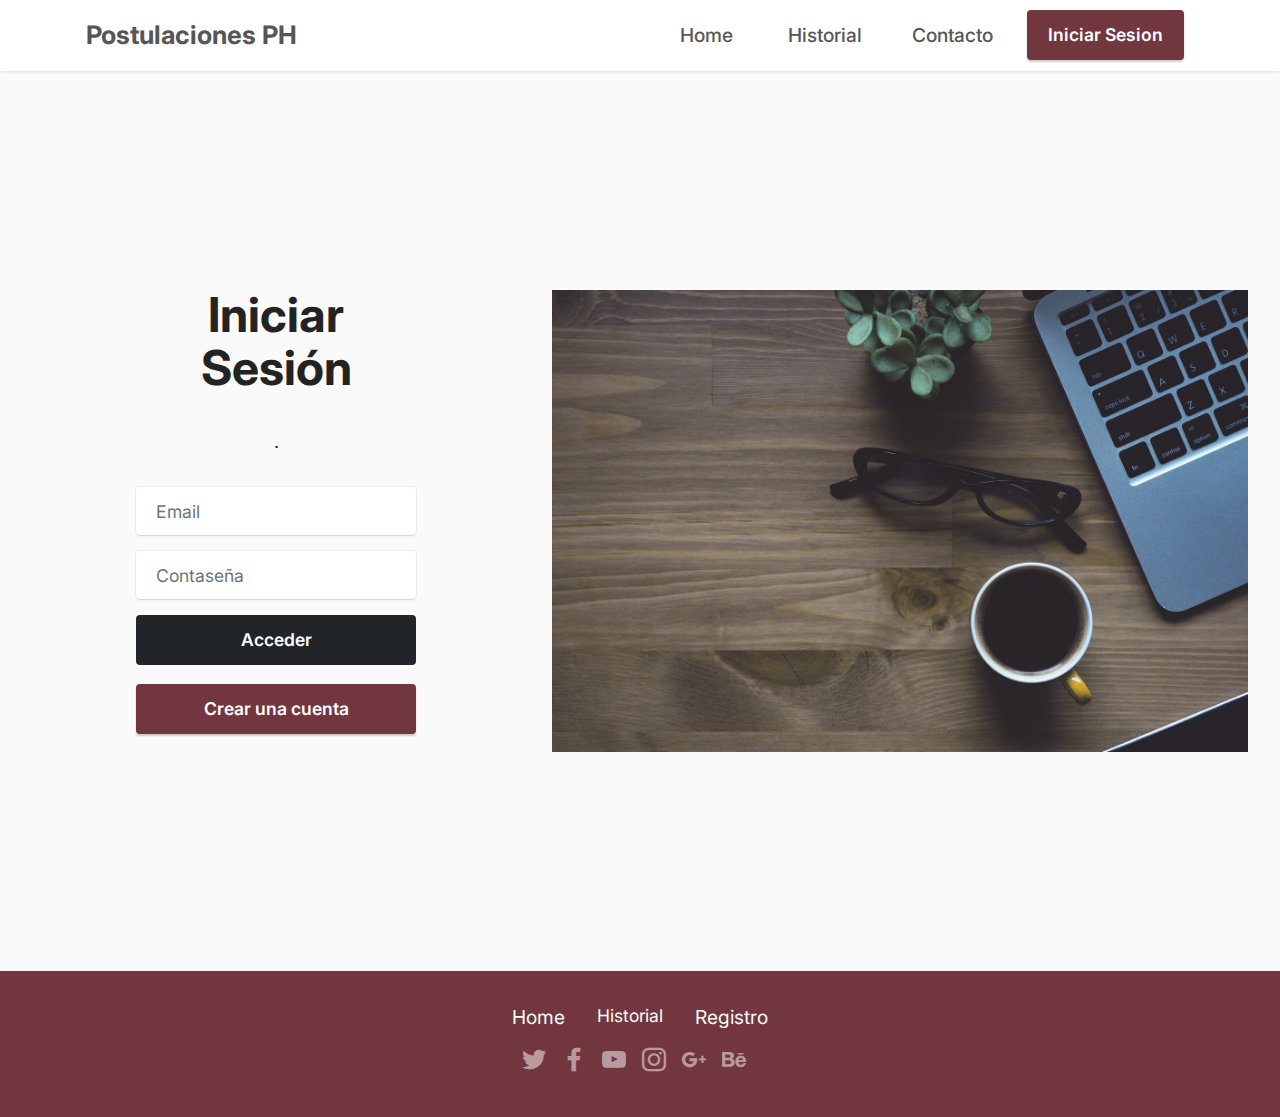
<file: login.html>
<!DOCTYPE html>
<html>

<head>
  <!-- Google tag (gtag.js) -->
  <script async src="https://www.googletagmanager.com/gtag/js?id=G-VJN74VGBX1"></script>
  <script>
    window.dataLayer = window.dataLayer || [];
    function gtag() { dataLayer.push(arguments); }
    gtag('js', new Date());

    gtag('config', 'G-VJN74VGBX1');
  </script>

  <!-- Site made with Mobirise Website Builder v5.6.13, https://mobirise.com -->
  <meta charset="UTF-8">
  <meta http-equiv="X-UA-Compatible" content="IE=edge">
  <meta name="generator" content="Mobirise v5.6.13, mobirise.com">
  <meta name="twitter:card" content="summary_large_image" />
  <meta name="twitter:image:src" content="">
  <meta property="og:image" content="">
  <meta name="twitter:title" content="Registro">
  <meta name="viewport" content="width=device-width, initial-scale=1, minimum-scale=1">
  <link rel="shortcut icon" href="assets/images/mbr-1.png" type="image/x-icon">
  <meta name="description" content="">


  <title>Registro</title>
  <link rel="stylesheet" href="assets/bootstrap/css/bootstrap.min.css">
  <link rel="stylesheet" href="assets/bootstrap/css/bootstrap-grid.min.css">
  <link rel="stylesheet" href="assets/bootstrap/css/bootstrap-reboot.min.css">
  <link rel="stylesheet" href="assets/dropdown/css/style.css">
  <link rel="stylesheet" href="assets/socicon/css/styles.css">
  <link rel="stylesheet" href="assets/theme/css/style.css">
  <link rel="preload"
    href="https://fonts.googleapis.com/css?family=Inter:100,200,300,400,500,600,700,800,900&display=swap" as="style"
    onload="this.onload=null;this.rel='stylesheet'">
  <noscript>
    <link rel="stylesheet"
      href="https://fonts.googleapis.com/css?family=Inter:100,200,300,400,500,600,700,800,900&display=swap">
  </noscript>
  <link rel="preload" as="style" href="assets/mobirise/css/mbr-additional.css">
  <link rel="stylesheet" href="assets/mobirise/css/mbr-additional.css" type="text/css">




</head>

<body>

  <section data-bs-version="5.1" class="menu menu3 cid-tm4BRaIkzp" once="menu" id="menu3-5">

    <nav class="navbar navbar-dropdown navbar-expand-lg">
      <div class="container">
        <div class="navbar-brand">

          <span class="navbar-caption-wrap"><a class="navbar-caption text-primary display-5"
              href="index.html">Postulaciones PH</a></span>
        </div>
        <button class="navbar-toggler" type="button" data-toggle="collapse" data-bs-toggle="collapse"
          data-target="#navbarSupportedContent" data-bs-target="#navbarSupportedContent"
          aria-controls="navbarNavAltMarkup" aria-expanded="false" aria-label="Toggle navigation">
          <div class="hamburger">
            <span></span>
            <span></span>
            <span></span>
            <span></span>
          </div>
        </button>
        <div class="collapse navbar-collapse" id="navbarSupportedContent">
          <ul class="navbar-nav nav-dropdown" data-app-modern-menu="true">
            <li class="nav-item"><a class="nav-link link text-primary display-7" href="index.html">Home&nbsp;</a></li>

            <li class="nav-item"><a class="nav-link link text-primary display-7" href="historial.html">Historial</a>
            </li>
            <li class="nav-item"><a class="nav-link link text-primary display-7"
                href="index.html#contacts3-c">Contacto</a></li>

          </ul>

          <div class="navbar-buttons mbr-section-btn"><a class="btn btn-danger display-4" href="#">Iniciar Sesion</a>
          </div>
        </div>
      </div>
    </nav>
  </section>

  <section data-bs-version="5.1" class="form4 cid-tm51AlnJxM mbr-fullscreen" id="form4-d">





    <div class="container-fluid">
      <div class="row content-wrapper justify-content-center">
        <div class="col-lg-3 offset-lg-1 mbr-form" data-form-type="formoid">
          <form action="https://mobirise.eu/" method="POST" class="mbr-form form-with-styler"
            data-form-title="Form Name"><input type="hidden" name="email" data-form-email="true"
              value="sfP0o0P5ikk6CXx7gxqgEqON6GkUGy3z2kKyHxD1smF+h7vARvBcevht5fH+AguhwC1CGNSCKb4urKa50jCT+nY+fxb6EXQlrc3/dTHao0ZBbDpiZNE8OlcE7hrYiprE">
            <div class="row">
              <div hidden="hidden" data-form-alert="" class="alert alert-success col-12">Se redireccionará
                enseguida!</div>
              <div hidden="hidden" data-form-alert-danger="" class="alert alert-danger col-12">
                Oops...! ocurrió algo
              </div>
            </div>
            <div class="dragArea row">
              <div class="col-lg-12 col-md-12 col-sm-12">
                <h1 class="mbr-section-title mb-4 display-2">
                  <strong>Iniciar Sesión</strong>
                </h1>
              </div>
              <div class="col-lg-12 col-md-12 col-sm-12">
                <p class="mbr-text mbr-fonts-style mb-4 display-7">.</p>
              </div>
              <div class="col-lg-12 col-md col-12 form-group mb-3" data-for="email">
                <input type="email" name="email" placeholder="Email" data-form-field="email" class="form-control"
                  value="" id="email-form4-d">
              </div>
              <div class="col-lg-12 col-md col-12 form-group mb-3" data-for="name">
                <input type="password" name="password" placeholder="Contaseña" data-form-field="name"
                  class="form-control" value="" id="name-form4-d">
              </div>
              <div class="col-12 col-md-auto mbr-section-btn">
                <button type="submit" class="btn btn-dark display-4">Acceder<br></button>
              </div>
              <div class="col-12 col-md-auto mbr-section-btn">
                <a href="registro.html" class="btn btn-danger display-4">Crear una cuenta<br></a>
              </div>
            </div>
          </form>
        </div>
        <div class="col-lg-7 offset-lg-1 col-12">
          <div class="image-wrapper">
            <img class="w-100" src="assets/images/mbr.jpeg" alt="Mobirise Website Builder">
          </div>
        </div>
      </div>
    </div>
  </section>


  <section data-bs-version="5.1" class="footer3 cid-tm4BSOl3tq" once="footers" id="footer3-6">





    <div class="container">
      <div class="media-container-row align-center mbr-white">
        <div class="row row-links">
          <ul class="foot-menu">





            <li class="foot-menu-item mbr-fonts-style display-7"><a href="index.html" class="text-white">Home</a>
            </li>
            <li class="foot-menu-item mbr-fonts-style display-4"><a href="historial.html"
                class="text-white">Historial</a></li>
            <li class="foot-menu-item mbr-fonts-style display-7"><a href="registro.html" class="text-white">Registro</a>
            </li>
          </ul>
        </div>
        <div class="row social-row">
          <div class="social-list align-right pb-2">






            <div class="soc-item">
              <a href="https://twitter.com/mobirise" target="_blank">
                <span class="socicon-twitter socicon mbr-iconfont mbr-iconfont-social"></span>
              </a>
            </div>
            <div class="soc-item">
              <a href="https://www.facebook.com/pages/Mobirise/1616226671953247" target="_blank">
                <span class="socicon-facebook socicon mbr-iconfont mbr-iconfont-social"></span>
              </a>
            </div>
            <div class="soc-item">
              <a href="https://www.youtube.com/c/mobirise" target="_blank">
                <span class="socicon-youtube socicon mbr-iconfont mbr-iconfont-social"></span>
              </a>
            </div>
            <div class="soc-item">
              <a href="https://instagram.com/mobirise" target="_blank">
                <span class="socicon-instagram socicon mbr-iconfont mbr-iconfont-social"></span>
              </a>
            </div>
            <div class="soc-item">
              <a href="https://plus.google.com/u/0/+Mobirise" target="_blank">
                <span class="socicon-googleplus socicon mbr-iconfont mbr-iconfont-social"></span>
              </a>
            </div>
            <div class="soc-item">
              <a href="https://www.behance.net/Mobirise" target="_blank">
                <span class="socicon-behance socicon mbr-iconfont mbr-iconfont-social"></span>
              </a>
            </div>
          </div>
        </div>
      </div>
    </div>
  </section>
  <section class="display-7"
    style="padding: 0;align-items: center;justify-content: center;flex-wrap: wrap;    align-content: center;display: flex;position: relative;height: 0rem;">
    <a href="https://mobiri.se/" style="flex: 1 1;height: 0rem;position: absolute;width: 100%;z-index: 1;"></a>
    <a href="https://mobirise.com/offline-website-builder.html"></a>
  </section>
  <script src="assets/bootstrap/js/bootstrap.bundle.min.js"></script>
  <script src="assets/smoothscroll/smooth-scroll.js"></script>
  <script src="assets/ytplayer/index.js"></script>
  <script src="assets/dropdown/js/navbar-dropdown.js"></script>
  <script src="assets/theme/js/script.js"></script>
  <script src="assets/formoid/formoid.min.js"></script>


</body>

</html>
</file>
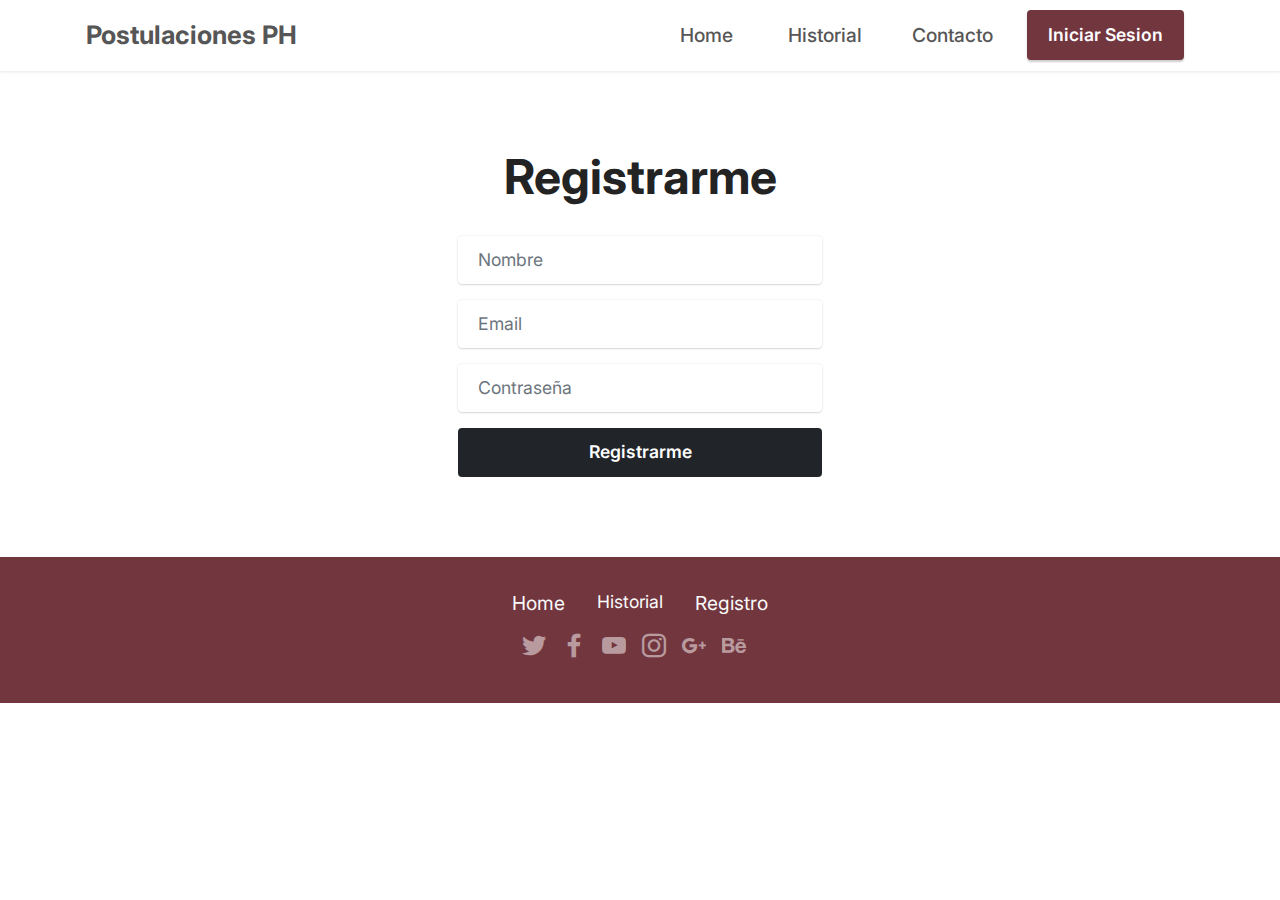
<file: registro.html>
<!DOCTYPE html>
<html>

<head>
    <!-- Google tag (gtag.js) -->
    <script async src="https://www.googletagmanager.com/gtag/js?id=G-VJN74VGBX1"></script>
    <script>
        window.dataLayer = window.dataLayer || [];
        function gtag() { dataLayer.push(arguments); }
        gtag('js', new Date());

        gtag('config', 'G-VJN74VGBX1');
    </script>

    <!-- Site made with Mobirise Website Builder v5.6.13, https://mobirise.com -->
    <meta charset="UTF-8">
    <meta http-equiv="X-UA-Compatible" content="IE=edge">
    <meta name="generator" content="Mobirise v5.6.13, mobirise.com">
    <meta name="twitter:card" content="summary_large_image" />
    <meta name="twitter:image:src" content="">
    <meta property="og:image" content="">
    <meta name="twitter:title" content="Registro">
    <meta name="viewport" content="width=device-width, initial-scale=1, minimum-scale=1">
    <link rel="shortcut icon" href="assets/images/mbr-1.png" type="image/x-icon">
    <meta name="description" content="">


    <title>Registro</title>
    <link rel="stylesheet" href="assets/bootstrap/css/bootstrap.min.css">
    <link rel="stylesheet" href="assets/bootstrap/css/bootstrap-grid.min.css">
    <link rel="stylesheet" href="assets/bootstrap/css/bootstrap-reboot.min.css">
    <link rel="stylesheet" href="assets/dropdown/css/style.css">
    <link rel="stylesheet" href="assets/socicon/css/styles.css">
    <link rel="stylesheet" href="assets/theme/css/style.css">
    <link rel="preload"
        href="https://fonts.googleapis.com/css?family=Inter:100,200,300,400,500,600,700,800,900&display=swap" as="style"
        onload="this.onload=null;this.rel='stylesheet'">
    <noscript>
        <link rel="stylesheet"
            href="https://fonts.googleapis.com/css?family=Inter:100,200,300,400,500,600,700,800,900&display=swap">
    </noscript>
    <link rel="preload" as="style" href="assets/mobirise/css/mbr-additional.css">
    <link rel="stylesheet" href="assets/mobirise/css/mbr-additional.css" type="text/css">




</head>

<body>

    <section data-bs-version="5.1" class="menu menu3 cid-tm4BRaIkzp" once="menu" id="menu3-5">

        <nav class="navbar navbar-dropdown navbar-expand-lg">
            <div class="container">
                <div class="navbar-brand">

                    <span class="navbar-caption-wrap"><a class="navbar-caption text-primary display-5"
                            href="index.html">Postulaciones PH</a></span>
                </div>
                <button class="navbar-toggler" type="button" data-toggle="collapse" data-bs-toggle="collapse"
                    data-target="#navbarSupportedContent" data-bs-target="#navbarSupportedContent"
                    aria-controls="navbarNavAltMarkup" aria-expanded="false" aria-label="Toggle navigation">
                    <div class="hamburger">
                        <span></span>
                        <span></span>
                        <span></span>
                        <span></span>
                    </div>
                </button>
                <div class="collapse navbar-collapse" id="navbarSupportedContent">
                    <ul class="navbar-nav nav-dropdown" data-app-modern-menu="true">
                        <li class="nav-item"><a class="nav-link link text-primary display-7"
                                href="index.html">Home&nbsp;</a></li>

                        <li class="nav-item"><a class="nav-link link text-primary display-7"
                                href="historial.html">Historial</a>
                        </li>
                        <li class="nav-item"><a class="nav-link link text-primary display-7"
                                href="index.html#contacts3-c">Contacto</a></li>

                    </ul>

                    <div class="navbar-buttons mbr-section-btn"><a class="btn btn-danger display-4"
                            href="login.html">Iniciar Sesion</a></div>
                </div>
            </div>
        </nav>
    </section>

    <section data-bs-version="5.1" class="form6 cid-tm54es6Eft" id="form6-h">


        <div class="container">
            <div class="mbr-section-head">
                <h3 class="mbr-section-title mbr-fonts-style align-center mb-0 display-2">
                    <strong>Registrarme</strong>
                </h3>

            </div>
            <div class="row justify-content-center mt-4">
                <div class="col-lg-8 mx-auto mbr-form" data-form-type="formoid">
                    <form action="https://mobirise.eu/" method="POST" class="mbr-form form-with-styler mx-auto"
                        data-form-title="Form Name"><input type="hidden" name="email" data-form-email="true"
                            value="lqwX3TFnJrK7p9IhpKcubQx210yeEQKw3pNmjoQMpVIW6Cs6JHncx8KSPfcyv1Cuigj5X2kmAY9W0IycEmnt7NMOp7+M5THlRJH78WdXKxFttdxtuUJ8zx9D1v47yBH8">
                        <div class="row">
                            <div hidden="hidden" data-form-alert="" class="alert alert-success col-12">Tu cuenta tiene
                                que ser verificada</div>
                            <div hidden="hidden" data-form-alert-danger="" class="alert alert-danger col-12">
                                Oops...! hubo algun problema
                            </div>
                        </div>
                        <div class="dragArea row">
                            <div class="col-lg-12 col-md-12 col-sm-12 form-group mb-3" data-for="name">
                                <input type="text" name="name" placeholder="Nombre" data-form-field="name"
                                    class="form-control" value="" id="name-form6-h">
                            </div>
                            <div class="col-lg-12 col-md-12 col-sm-12 form-group mb-3" data-for="email">
                                <input type="email" name="email" placeholder="Email" data-form-field="email"
                                    class="form-control" value="" id="email-form6-h">
                            </div>
                            <div data-for="phone" class="col-lg-12 col-md-12 col-sm-12 form-group mb-3">
                                <input type="password" name="password" placeholder="Contraseña" data-form-field="phone"
                                    class="form-control" value="" id="phone-form6-h">
                            </div>
                            <div class="col-auto mbr-section-btn align-center"><button type="submit"
                                    class="btn btn-dark display-4">Registrarme</button></div>
                        </div>
                    </form>
                </div>
            </div>
        </div>
    </section>

    <section data-bs-version="5.1" class="footer3 cid-tm4BSOl3tq" once="footers" id="footer3-6">





        <div class="container">
            <div class="media-container-row align-center mbr-white">
                <div class="row row-links">
                    <ul class="foot-menu">





                        <li class="foot-menu-item mbr-fonts-style display-7"><a href="index.html"
                                class="text-white">Home</a>
                        </li>
                        <li class="foot-menu-item mbr-fonts-style display-4"><a href="historial.html"
                                class="text-white">Historial</a></li>
                        <li class="foot-menu-item mbr-fonts-style display-7"><a href="registro.html"
                                class="text-white">Registro</a></li>
                    </ul>
                </div>
                <div class="row social-row">
                    <div class="social-list align-right pb-2">






                        <div class="soc-item">
                            <a href="https://twitter.com/mobirise" target="_blank">
                                <span class="socicon-twitter socicon mbr-iconfont mbr-iconfont-social"></span>
                            </a>
                        </div>
                        <div class="soc-item">
                            <a href="https://www.facebook.com/pages/Mobirise/1616226671953247" target="_blank">
                                <span class="socicon-facebook socicon mbr-iconfont mbr-iconfont-social"></span>
                            </a>
                        </div>
                        <div class="soc-item">
                            <a href="https://www.youtube.com/c/mobirise" target="_blank">
                                <span class="socicon-youtube socicon mbr-iconfont mbr-iconfont-social"></span>
                            </a>
                        </div>
                        <div class="soc-item">
                            <a href="https://instagram.com/mobirise" target="_blank">
                                <span class="socicon-instagram socicon mbr-iconfont mbr-iconfont-social"></span>
                            </a>
                        </div>
                        <div class="soc-item">
                            <a href="https://plus.google.com/u/0/+Mobirise" target="_blank">
                                <span class="socicon-googleplus socicon mbr-iconfont mbr-iconfont-social"></span>
                            </a>
                        </div>
                        <div class="soc-item">
                            <a href="https://www.behance.net/Mobirise" target="_blank">
                                <span class="socicon-behance socicon mbr-iconfont mbr-iconfont-social"></span>
                            </a>
                        </div>
                    </div>
                </div>
            </div>
        </div>
    </section>
    <section class="display-7"
        style="padding: 0;align-items: center;justify-content: center;flex-wrap: wrap;    align-content: center;display: flex;position: relative;height: 0rem;">
        <a href="https://mobiri.se/" style="flex: 1 1;height: 0rem;position: absolute;width: 100%;z-index: 1;"></a>
        <a href="https://mobirise.com/offline-website-builder.html"></a>
    </section>
    <script src="assets/bootstrap/js/bootstrap.bundle.min.js"></script>
    <script src="assets/smoothscroll/smooth-scroll.js"></script>
    <script src="assets/ytplayer/index.js"></script>
    <script src="assets/dropdown/js/navbar-dropdown.js"></script>
    <script src="assets/theme/js/script.js"></script>
    <script src="assets/formoid/formoid.min.js"></script>


</body>

</html>
</file>
<file: assets/web/assets/mobirise-icons2/mobirise2.css>
@font-face {
  font-family: 'Moririse2';
  font-display: swap;
  src:  url('mobirise2.eot?f2bix4');
  src:  url('mobirise2.eot?f2bix4#iefix') format('embedded-opentype'),
    url('mobirise2.ttf?f2bix4') format('truetype'),
    url('mobirise2.woff?f2bix4') format('woff'),
    url('mobirise2.svg?f2bix4#mobirise2') format('svg');
  font-weight: normal;
  font-style: normal;
}

[class^="mobi-"], [class*=" mobi-"] {
  /* use !important to prevent issues with browser extensions that change fonts */
  font-family: 'Moririse2' !important;
  speak: none;
  font-style: normal;
  font-weight: normal;
  font-variant: normal;
  text-transform: none;
  line-height: 1;

  /* Better Font Rendering =========== */
  -webkit-font-smoothing: antialiased;
  -moz-osx-font-smoothing: grayscale;
}

.mobi-mbri-add-submenu:before {
  content: "\e900";
}
.mobi-mbri-alert:before {
  content: "\e901";
}
.mobi-mbri-align-center:before {
  content: "\e902";
}
.mobi-mbri-align-justify:before {
  content: "\e903";
}
.mobi-mbri-align-left:before {
  content: "\e904";
}
.mobi-mbri-align-right:before {
  content: "\e905";
}
.mobi-mbri-android:before {
  content: "\e906";
}
.mobi-mbri-apple:before {
  content: "\e907";
}
.mobi-mbri-arrow-down:before {
  content: "\e908";
}
.mobi-mbri-arrow-next:before {
  content: "\e909";
}
.mobi-mbri-arrow-prev:before {
  content: "\e90a";
}
.mobi-mbri-arrow-up:before {
  content: "\e90b";
}
.mobi-mbri-bold:before {
  content: "\e90c";
}
.mobi-mbri-bookmark:before {
  content: "\e90d";
}
.mobi-mbri-bootstrap:before {
  content: "\e90e";
}
.mobi-mbri-briefcase:before {
  content: "\e90f";
}
.mobi-mbri-browse:before {
  content: "\e910";
}
.mobi-mbri-bulleted-list:before {
  content: "\e911";
}
.mobi-mbri-calendar:before {
  content: "\e912";
}
.mobi-mbri-camera:before {
  content: "\e913";
}
.mobi-mbri-cart-add:before {
  content: "\e914";
}
.mobi-mbri-cart-full:before {
  content: "\e915";
}
.mobi-mbri-cash:before {
  content: "\e916";
}
.mobi-mbri-change-style:before {
  content: "\e917";
}
.mobi-mbri-chat:before {
  content: "\e918";
}
.mobi-mbri-clock:before {
  content: "\e919";
}
.mobi-mbri-close:before {
  content: "\e91a";
}
.mobi-mbri-cloud:before {
  content: "\e91b";
}
.mobi-mbri-code:before {
  content: "\e91c";
}
.mobi-mbri-contact-form:before {
  content: "\e91d";
}
.mobi-mbri-credit-card:before {
  content: "\e91e";
}
.mobi-mbri-cursor-click:before {
  content: "\e91f";
}
.mobi-mbri-cust-feedback:before {
  content: "\e920";
}
.mobi-mbri-database:before {
  content: "\e921";
}
.mobi-mbri-delivery:before {
  content: "\e922";
}
.mobi-mbri-desktop:before {
  content: "\e923";
}
.mobi-mbri-devices:before {
  content: "\e924";
}
.mobi-mbri-down:before {
  content: "\e925";
}
.mobi-mbri-download-2:before {
  content: "\e926";
}
.mobi-mbri-download:before {
  content: "\e927";
}
.mobi-mbri-drag-n-drop-2:before {
  content: "\e928";
}
.mobi-mbri-drag-n-drop:before {
  content: "\e929";
}
.mobi-mbri-edit-2:before {
  content: "\e92a";
}
.mobi-mbri-edit:before {
  content: "\e92b";
}
.mobi-mbri-error:before {
  content: "\e92c";
}
.mobi-mbri-extension:before {
  content: "\e92d";
}
.mobi-mbri-features:before {
  content: "\e92e";
}
.mobi-mbri-file:before {
  content: "\e92f";
}
.mobi-mbri-flag:before {
  content: "\e930";
}
.mobi-mbri-folder:before {
  content: "\e931";
}
.mobi-mbri-gift:before {
  content: "\e932";
}
.mobi-mbri-github:before {
  content: "\e933";
}
.mobi-mbri-globe-2:before {
  content: "\e934";
}
.mobi-mbri-globe:before {
  content: "\e935";
}
.mobi-mbri-growing-chart:before {
  content: "\e936";
}
.mobi-mbri-hearth:before {
  content: "\e937";
}
.mobi-mbri-help:before {
  content: "\e938";
}
.mobi-mbri-home:before {
  content: "\e939";
}
.mobi-mbri-hot-cup:before {
  content: "\e93a";
}
.mobi-mbri-idea:before {
  content: "\e93b";
}
.mobi-mbri-image-gallery:before {
  content: "\e93c";
}
.mobi-mbri-image-slider:before {
  content: "\e93d";
}
.mobi-mbri-info:before {
  content: "\e93e";
}
.mobi-mbri-italic:before {
  content: "\e93f";
}
.mobi-mbri-key:before {
  content: "\e940";
}
.mobi-mbri-laptop:before {
  content: "\e941";
}
.mobi-mbri-layers:before {
  content: "\e942";
}
.mobi-mbri-left-right:before {
  content: "\e943";
}
.mobi-mbri-left:before {
  content: "\e944";
}
.mobi-mbri-letter:before {
  content: "\e945";
}
.mobi-mbri-like:before {
  content: "\e946";
}
.mobi-mbri-link:before {
  content: "\e947";
}
.mobi-mbri-lock:before {
  content: "\e948";
}
.mobi-mbri-login:before {
  content: "\e949";
}
.mobi-mbri-logout:before {
  content: "\e94a";
}
.mobi-mbri-magic-stick:before {
  content: "\e94b";
}
.mobi-mbri-map-pin:before {
  content: "\e94c";
}
.mobi-mbri-menu:before {
  content: "\e94d";
}
.mobi-mbri-mobile-2:before {
  content: "\e94e";
}
.mobi-mbri-mobile-horizontal:before {
  content: "\e94f";
}
.mobi-mbri-mobile:before {
  content: "\e950";
}
.mobi-mbri-mobirise:before {
  content: "\e951";
}
.mobi-mbri-more-horizontal:before {
  content: "\e952";
}
.mobi-mbri-more-vertical:before {
  content: "\e953";
}
.mobi-mbri-music:before {
  content: "\e954";
}
.mobi-mbri-new-file:before {
  content: "\e955";
}
.mobi-mbri-numbered-list:before {
  content: "\e956";
}
.mobi-mbri-opened-folder:before {
  content: "\e957";
}
.mobi-mbri-pages:before {
  content: "\e958";
}
.mobi-mbri-paper-plane:before {
  content: "\e959";
}
.mobi-mbri-paperclip:before {
  content: "\e95a";
}
.mobi-mbri-phone:before {
  content: "\e95b";
}
.mobi-mbri-photo:before {
  content: "\e95c";
}
.mobi-mbri-photos:before {
  content: "\e95d";
}
.mobi-mbri-pin:before {
  content: "\e95e";
}
.mobi-mbri-play:before {
  content: "\e95f";
}
.mobi-mbri-plus:before {
  content: "\e960";
}
.mobi-mbri-preview:before {
  content: "\e961";
}
.mobi-mbri-print:before {
  content: "\e962";
}
.mobi-mbri-protect:before {
  content: "\e963";
}
.mobi-mbri-question:before {
  content: "\e964";
}
.mobi-mbri-quote-left:before {
  content: "\e965";
}
.mobi-mbri-quote-right:before {
  content: "\e966";
}
.mobi-mbri-redo:before {
  content: "\e967";
}
.mobi-mbri-refresh:before {
  content: "\e968";
}
.mobi-mbri-responsive-2:before {
  content: "\e969";
}
.mobi-mbri-responsive:before {
  content: "\e96a";
}
.mobi-mbri-right:before {
  content: "\e96b";
}
.mobi-mbri-rocket:before {
  content: "\e96c";
}
.mobi-mbri-sad-face:before {
  content: "\e96d";
}
.mobi-mbri-sale:before {
  content: "\e96e";
}
.mobi-mbri-save:before {
  content: "\e96f";
}
.mobi-mbri-search:before {
  content: "\e970";
}
.mobi-mbri-setting-2:before {
  content: "\e971";
}
.mobi-mbri-setting-3:before {
  content: "\e972";
}
.mobi-mbri-setting:before {
  content: "\e973";
}
.mobi-mbri-share:before {
  content: "\e974";
}
.mobi-mbri-shopping-bag:before {
  content: "\e975";
}
.mobi-mbri-shopping-basket:before {
  content: "\e976";
}
.mobi-mbri-shopping-cart:before {
  content: "\e977";
}
.mobi-mbri-sites:before {
  content: "\e978";
}
.mobi-mbri-smile-face:before {
  content: "\e979";
}
.mobi-mbri-speed:before {
  content: "\e97a";
}
.mobi-mbri-star:before {
  content: "\e97b";
}
.mobi-mbri-success:before {
  content: "\e97c";
}
.mobi-mbri-sun:before {
  content: "\e97d";
}
.mobi-mbri-sun2:before {
  content: "\e97e";
}
.mobi-mbri-tablet-vertical:before {
  content: "\e97f";
}
.mobi-mbri-tablet:before {
  content: "\e980";
}
.mobi-mbri-target:before {
  content: "\e981";
}
.mobi-mbri-timer:before {
  content: "\e982";
}
.mobi-mbri-to-ftp:before {
  content: "\e983";
}
.mobi-mbri-to-local-drive:before {
  content: "\e984";
}
.mobi-mbri-touch-swipe:before {
  content: "\e985";
}
.mobi-mbri-touch:before {
  content: "\e986";
}
.mobi-mbri-trash:before {
  content: "\e987";
}
.mobi-mbri-underline:before {
  content: "\e988";
}
.mobi-mbri-undo:before {
  content: "\e989";
}
.mobi-mbri-unlink:before {
  content: "\e98a";
}
.mobi-mbri-unlock:before {
  content: "\e98b";
}
.mobi-mbri-up-down:before {
  content: "\e98c";
}
.mobi-mbri-up:before {
  content: "\e98d";
}
.mobi-mbri-update:before {
  content: "\e98e";
}
.mobi-mbri-upload-2:before {
  content: "\e98f";
}
.mobi-mbri-upload:before {
  content: "\e990";
}
.mobi-mbri-user-2:before {
  content: "\e991";
}
.mobi-mbri-user:before {
  content: "\e992";
}
.mobi-mbri-users:before {
  content: "\e993";
}
.mobi-mbri-video-play:before {
  content: "\e994";
}
.mobi-mbri-video:before {
  content: "\e995";
}
.mobi-mbri-watch:before {
  content: "\e996";
}
.mobi-mbri-website-theme-2:before {
  content: "\e997";
}
.mobi-mbri-website-theme:before {
  content: "\e998";
}
.mobi-mbri-wifi:before {
  content: "\e999";
}
.mobi-mbri-windows:before {
  content: "\e99a";
}
.mobi-mbri-zoom-in:before {
  content: "\e99b";
}
.mobi-mbri-zoom-out:before {
  content: "\e99c";
}
</file>
<file: assets/dropdown/css/style.css>
.navbar-dropdown {
  left: 0;
  padding: 0;
  position: absolute;
  right: 0;
  top: 0;
  transition: all 0.45s ease;
  z-index: 1030;
  background: #282828; }
  .navbar-dropdown .navbar-logo {
    margin-right: 0.8rem;
    transition: margin 0.3s ease-in-out;
    vertical-align: middle; }
    .navbar-dropdown .navbar-logo img {
      height: 3.125rem;
      transition: all 0.3s ease-in-out; }
    .navbar-dropdown .navbar-logo.mbr-iconfont {
      font-size: 3.125rem;
      line-height: 3.125rem; }
  .navbar-dropdown .navbar-caption {
    font-weight: 700;
    white-space: normal;
    vertical-align: -4px;
    line-height: 3.125rem !important; }
    .navbar-dropdown .navbar-caption, .navbar-dropdown .navbar-caption:hover {
      color: inherit;
      text-decoration: none; }
  .navbar-dropdown .mbr-iconfont + .navbar-caption {
    vertical-align: -1px; }
  .navbar-dropdown.navbar-fixed-top {
    position: fixed; }
  .navbar-dropdown .navbar-brand span {
    vertical-align: -4px; }
  .navbar-dropdown.bg-color.transparent {
    background: none; }
  .navbar-dropdown.navbar-short .navbar-brand {
    padding: 0.625rem 0; }
    .navbar-dropdown.navbar-short .navbar-brand span {
      vertical-align: -1px; }
  .navbar-dropdown.navbar-short .navbar-caption {
    line-height: 2.375rem !important;
    vertical-align: -2px; }
  .navbar-dropdown.navbar-short .navbar-logo {
    margin-right: 0.5rem; }
    .navbar-dropdown.navbar-short .navbar-logo img {
      height: 2.375rem; }
    .navbar-dropdown.navbar-short .navbar-logo.mbr-iconfont {
      font-size: 2.375rem;
      line-height: 2.375rem; }
  .navbar-dropdown.navbar-short .mbr-table-cell {
    height: 3.625rem; }
  .navbar-dropdown .navbar-close {
    left: 0.6875rem;
    position: fixed;
    top: 0.75rem;
    z-index: 1000; }
  .navbar-dropdown .hamburger-icon {
    content: "";
    display: inline-block;
    vertical-align: middle;
    width: 16px;
    -webkit-box-shadow: 0 -6px 0 1px #282828,0 0 0 1px #282828,0 6px 0 1px #282828;
    -moz-box-shadow: 0 -6px 0 1px #282828,0 0 0 1px #282828,0 6px 0 1px #282828;
    box-shadow: 0 -6px 0 1px #282828,0 0 0 1px #282828,0 6px 0 1px #282828; }

.dropdown-menu .dropdown-toggle[data-toggle="dropdown-submenu"]::after {
  border-bottom: 0.35em solid transparent;
  border-left: 0.35em solid;
  border-right: 0;
  border-top: 0.35em solid transparent;
  margin-left: 0.3rem; }

.dropdown-menu .dropdown-item:focus {
  outline: 0; }

.nav-dropdown {
  font-size: 0.75rem;
  font-weight: 500;
  height: auto !important; }
  .nav-dropdown .nav-btn {
    padding-left: 1rem; }
  .nav-dropdown .link {
    margin: .667em 1.667em;
    font-weight: 500;
    padding: 0;
    transition: color .2s ease-in-out; }
    .nav-dropdown .link.dropdown-toggle {
      margin-right: 2.583em; }
      .nav-dropdown .link.dropdown-toggle::after {
        margin-left: .25rem;
        border-top: 0.35em solid;
        border-right: 0.35em solid transparent;
        border-left: 0.35em solid transparent;
        border-bottom: 0; }
      .nav-dropdown .link.dropdown-toggle[aria-expanded="true"] {
        margin: 0;
        padding: 0.667em 3.263em  0.667em 1.667em; }
  .nav-dropdown .link::after,
  .nav-dropdown .dropdown-item::after {
    color: inherit; }
  .nav-dropdown .btn {
    font-size: 0.75rem;
    font-weight: 700;
    letter-spacing: 0;
    margin-bottom: 0;
    padding-left: 1.25rem;
    padding-right: 1.25rem; }
  .nav-dropdown .dropdown-menu {
    border-radius: 0;
    border: 0;
    left: 0;
    margin: 0;
    padding-bottom: 1.25rem;
    padding-top: 1.25rem;
    position: relative; }
  .nav-dropdown .dropdown-submenu {
    margin-left: 0.125rem;
    top: 0; }
  .nav-dropdown .dropdown-item {
    font-weight: 500;
    line-height: 2;
    padding: 0.3846em 4.615em 0.3846em 1.5385em;
    position: relative;
    transition: color .2s ease-in-out, background-color .2s ease-in-out; }
    .nav-dropdown .dropdown-item::after {
      margin-top: -0.3077em;
      position: absolute;
      right: 1.1538em;
      top: 50%; }
    .nav-dropdown .dropdown-item:focus, .nav-dropdown .dropdown-item:hover {
      background: none; }

@media (max-width: 767px) {
  .nav-dropdown.navbar-toggleable-sm {
    bottom: 0;
    display: none;
    left: 0;
    overflow-x: hidden;
    position: fixed;
    top: 0;
    transform: translateX(-100%);
    -ms-transform: translateX(-100%);
    -webkit-transform: translateX(-100%);
    width: 18.75rem;
    z-index: 999; } }
.nav-dropdown.navbar-toggleable-xl {
  bottom: 0;
  display: none;
  left: 0;
  overflow-x: hidden;
  position: fixed;
  top: 0;
  transform: translateX(-100%);
  -ms-transform: translateX(-100%);
  -webkit-transform: translateX(-100%);
  width: 18.75rem;
  z-index: 999; }

.nav-dropdown-sm {
  display: block !important;
  overflow-x: hidden;
  overflow: auto;
  padding-top: 3.875rem; }
  .nav-dropdown-sm::after {
    content: "";
    display: block;
    height: 3rem;
    width: 100%; }
  .nav-dropdown-sm.collapse.in ~ .navbar-close {
    display: block !important; }
  .nav-dropdown-sm.collapsing, .nav-dropdown-sm.collapse.in {
    transform: translateX(0);
    -ms-transform: translateX(0);
    -webkit-transform: translateX(0);
    transition: all 0.25s ease-out;
    -webkit-transition: all 0.25s ease-out;
    background: #282828; }
  .nav-dropdown-sm.collapsing[aria-expanded="false"] {
    transform: translateX(-100%);
    -ms-transform: translateX(-100%);
    -webkit-transform: translateX(-100%); }
  .nav-dropdown-sm .nav-item {
    display: block;
    margin-left: 0 !important;
    padding-left: 0; }
  .nav-dropdown-sm .link,
  .nav-dropdown-sm .dropdown-item {
    border-top: 1px dotted rgba(255, 255, 255, 0.1);
    font-size: 0.8125rem;
    line-height: 1.6;
    margin: 0 !important;
    padding: 0.875rem 2.4rem 0.875rem 1.5625rem !important;
    position: relative;
    white-space: normal; }
    .nav-dropdown-sm .link:focus, .nav-dropdown-sm .link:hover,
    .nav-dropdown-sm .dropdown-item:focus,
    .nav-dropdown-sm .dropdown-item:hover {
      background: rgba(0, 0, 0, 0.2) !important;
      color: #c0a375; }
  .nav-dropdown-sm .nav-btn {
    position: relative;
    padding: 1.5625rem 1.5625rem 0 1.5625rem; }
    .nav-dropdown-sm .nav-btn::before {
      border-top: 1px dotted rgba(255, 255, 255, 0.1);
      content: "";
      left: 0;
      position: absolute;
      top: 0;
      width: 100%; }
    .nav-dropdown-sm .nav-btn + .nav-btn {
      padding-top: 0.625rem; }
      .nav-dropdown-sm .nav-btn + .nav-btn::before {
        display: none; }
  .nav-dropdown-sm .btn {
    padding: 0.625rem 0; }
  .nav-dropdown-sm .dropdown-toggle[data-toggle="dropdown-submenu"]::after {
    margin-left: .25rem;
    border-top: 0.35em solid;
    border-right: 0.35em solid transparent;
    border-left: 0.35em solid transparent;
    border-bottom: 0; }
  .nav-dropdown-sm .dropdown-toggle[data-toggle="dropdown-submenu"][aria-expanded="true"]::after {
    border-top: 0;
    border-right: 0.35em solid transparent;
    border-left: 0.35em solid transparent;
    border-bottom: 0.35em solid; }
  .nav-dropdown-sm .dropdown-menu {
    margin: 0;
    padding: 0;
    position: relative;
    top: 0;
    left: 0;
    width: 100%;
    border: 0;
    float: none;
    border-radius: 0;
    background: none; }
  .nav-dropdown-sm .dropdown-submenu {
    left: 100%;
    margin-left: 0.125rem;
    margin-top: -1.25rem;
    top: 0; }

.navbar-toggleable-sm .nav-dropdown .dropdown-menu {
  position: absolute; }

.navbar-toggleable-sm .nav-dropdown .dropdown-submenu {
  left: 100%;
  margin-left: 0.125rem;
  margin-top: -1.25rem;
  top: 0; }

.navbar-toggleable-sm.opened .nav-dropdown .dropdown-menu {
  position: relative; }

.navbar-toggleable-sm.opened .nav-dropdown .dropdown-submenu {
  left: 0;
  margin-left: 00rem;
  margin-top: 0rem;
  top: 0; }

.is-builder .nav-dropdown.collapsing {
  transition: none !important; }
</file>
<file: assets/socicon/css/styles.css>
@charset "UTF-8";

@font-face {
  font-family: 'Socicon';
  src:  url('../fonts/socicon.eot');
  src:  url('../fonts/socicon.eot?#iefix') format('embedded-opentype'),
    url('../fonts/socicon.woff2') format('woff2'),
    url('../fonts/socicon.ttf') format('truetype'),
    url('../fonts/socicon.woff') format('woff'),
    url('../fonts/socicon.svg#socicon') format('svg');
  font-weight: normal;
  font-style: normal;
  font-display: swap;
}

[data-icon]:before {
  font-family: "socicon" !important;
  content: attr(data-icon);
  font-style: normal !important;
  font-weight: normal !important;
  font-variant: normal !important;
  text-transform: none !important;
  speak: none;
  line-height: 1;
  -webkit-font-smoothing: antialiased;
  -moz-osx-font-smoothing: grayscale;
}

[class^="socicon-"], [class*=" socicon-"] {
  /* use !important to prevent issues with browser extensions that change fonts */
  font-family: 'Socicon' !important;
  speak: none;
  font-style: normal;
  font-weight: normal;
  font-variant: normal;
  text-transform: none;
  line-height: 1;

  /* Better Font Rendering =========== */
  -webkit-font-smoothing: antialiased;
  -moz-osx-font-smoothing: grayscale;
}

.socicon-eitaa:before {
  content: "\e97c";
}
.socicon-soroush:before {
  content: "\e97d";
}
.socicon-bale:before {
  content: "\e97e";
}
.socicon-zazzle:before {
  content: "\e97b";
}
.socicon-society6:before {
  content: "\e97a";
}
.socicon-redbubble:before {
  content: "\e979";
}
.socicon-avvo:before {
  content: "\e978";
}
.socicon-stitcher:before {
  content: "\e977";
}
.socicon-googlehangouts:before {
  content: "\e974";
}
.socicon-dlive:before {
  content: "\e975";
}
.socicon-vsco:before {
  content: "\e976";
}
.socicon-flipboard:before {
  content: "\e973";
}
.socicon-ubuntu:before {
  content: "\e958";
}
.socicon-artstation:before {
  content: "\e959";
}
.socicon-invision:before {
  content: "\e95a";
}
.socicon-torial:before {
  content: "\e95b";
}
.socicon-collectorz:before {
  content: "\e95c";
}
.socicon-seenthis:before {
  content: "\e95d";
}
.socicon-googleplaymusic:before {
  content: "\e95e";
}
.socicon-debian:before {
  content: "\e95f";
}
.socicon-filmfreeway:before {
  content: "\e960";
}
.socicon-gnome:before {
  content: "\e961";
}
.socicon-itchio:before {
  content: "\e962";
}
.socicon-jamendo:before {
  content: "\e963";
}
.socicon-mix:before {
  content: "\e964";
}
.socicon-sharepoint:before {
  content: "\e965";
}
.socicon-tinder:before {
  content: "\e966";
}
.socicon-windguru:before {
  content: "\e967";
}
.socicon-cdbaby:before {
  content: "\e968";
}
.socicon-elementaryos:before {
  content: "\e969";
}
.socicon-stage32:before {
  content: "\e96a";
}
.socicon-tiktok:before {
  content: "\e96b";
}
.socicon-gitter:before {
  content: "\e96c";
}
.socicon-letterboxd:before {
  content: "\e96d";
}
.socicon-threema:before {
  content: "\e96e";
}
.socicon-splice:before {
  content: "\e96f";
}
.socicon-metapop:before {
  content: "\e970";
}
.socicon-naver:before {
  content: "\e971";
}
.socicon-remote:before {
  content: "\e972";
}
.socicon-internet:before {
  content: "\e957";
}
.socicon-moddb:before {
  content: "\e94b";
}
.socicon-indiedb:before {
  content: "\e94c";
}
.socicon-traxsource:before {
  content: "\e94d";
}
.socicon-gamefor:before {
  content: "\e94e";
}
.socicon-pixiv:before {
  content: "\e94f";
}
.socicon-myanimelist:before {
  content: "\e950";
}
.socicon-blackberry:before {
  content: "\e951";
}
.socicon-wickr:before {
  content: "\e952";
}
.socicon-spip:before {
  content: "\e953";
}
.socicon-napster:before {
  content: "\e954";
}
.socicon-beatport:before {
  content: "\e955";
}
.socicon-hackerone:before {
  content: "\e956";
}
.socicon-hackernews:before {
  content: "\e946";
}
.socicon-smashwords:before {
  content: "\e947";
}
.socicon-kobo:before {
  content: "\e948";
}
.socicon-bookbub:before {
  content: "\e949";
}
.socicon-mailru:before {
  content: "\e94a";
}
.socicon-gitlab:before {
  content: "\e945";
}
.socicon-instructables:before {
  content: "\e944";
}
.socicon-portfolio:before {
  content: "\e943";
}
.socicon-codered:before {
  content: "\e940";
}
.socicon-origin:before {
  content: "\e941";
}
.socicon-nextdoor:before {
  content: "\e942";
}
.socicon-udemy:before {
  content: "\e93f";
}
.socicon-livemaster:before {
  content: "\e93e";
}
.socicon-crunchbase:before {
  content: "\e93b";
}
.socicon-homefy:before {
  content: "\e93c";
}
.socicon-calendly:before {
  content: "\e93d";
}
.socicon-realtor:before {
  content: "\e90f";
}
.socicon-tidal:before {
  content: "\e910";
}
.socicon-qobuz:before {
  content: "\e911";
}
.socicon-natgeo:before {
  content: "\e912";
}
.socicon-mastodon:before {
  content: "\e913";
}
.socicon-unsplash:before {
  content: "\e914";
}
.socicon-homeadvisor:before {
  content: "\e915";
}
.socicon-angieslist:before {
  content: "\e916";
}
.socicon-codepen:before {
  content: "\e917";
}
.socicon-slack:before {
  content: "\e918";
}
.socicon-openaigym:before {
  content: "\e919";
}
.socicon-logmein:before {
  content: "\e91a";
}
.socicon-fiverr:before {
  content: "\e91b";
}
.socicon-gotomeeting:before {
  content: "\e91c";
}
.socicon-aliexpress:before {
  content: "\e91d";
}
.socicon-guru:before {
  content: "\e91e";
}
.socicon-appstore:before {
  content: "\e91f";
}
.socicon-homes:before {
  content: "\e920";
}
.socicon-zoom:before {
  content: "\e921";
}
.socicon-alibaba:before {
  content: "\e922";
}
.socicon-craigslist:before {
  content: "\e923";
}
.socicon-wix:before {
  content: "\e924";
}
.socicon-redfin:before {
  content: "\e925";
}
.socicon-googlecalendar:before {
  content: "\e926";
}
.socicon-shopify:before {
  content: "\e927";
}
.socicon-freelancer:before {
  content: "\e928";
}
.socicon-seedrs:before {
  content: "\e929";
}
.socicon-bing:before {
  content: "\e92a";
}
.socicon-doodle:before {
  content: "\e92b";
}
.socicon-bonanza:before {
  content: "\e92c";
}
.socicon-squarespace:before {
  content: "\e92d";
}
.socicon-toptal:before {
  content: "\e92e";
}
.socicon-gust:before {
  content: "\e92f";
}
.socicon-ask:before {
  content: "\e930";
}
.socicon-trulia:before {
  content: "\e931";
}
.socicon-loomly:before {
  content: "\e932";
}
.socicon-ghost:before {
  content: "\e933";
}
.socicon-upwork:before {
  content: "\e934";
}
.socicon-fundable:before {
  content: "\e935";
}
.socicon-booking:before {
  content: "\e936";
}
.socicon-googlemaps:before {
  content: "\e937";
}
.socicon-zillow:before {
  content: "\e938";
}
.socicon-niconico:before {
  content: "\e939";
}
.socicon-toneden:before {
  content: "\e93a";
}
.socicon-augment:before {
  content: "\e908";
}
.socicon-bitbucket:before {
  content: "\e909";
}
.socicon-fyuse:before {
  content: "\e90a";
}
.socicon-yt-gaming:before {
  content: "\e90b";
}
.socicon-sketchfab:before {
  content: "\e90c";
}
.socicon-mobcrush:before {
  content: "\e90d";
}
.socicon-microsoft:before {
  content: "\e90e";
}
.socicon-pandora:before {
  content: "\e907";
}
.socicon-messenger:before {
  content: "\e906";
}
.socicon-gamewisp:before {
  content: "\e905";
}
.socicon-bloglovin:before {
  content: "\e904";
}
.socicon-tunein:before {
  content: "\e903";
}
.socicon-gamejolt:before {
  content: "\e901";
}
.socicon-trello:before {
  content: "\e902";
}
.socicon-spreadshirt:before {
  content: "\e900";
}
.socicon-500px:before {
  content: "\e000";
}
.socicon-8tracks:before {
  content: "\e001";
}
.socicon-airbnb:before {
  content: "\e002";
}
.socicon-alliance:before {
  content: "\e003";
}
.socicon-amazon:before {
  content: "\e004";
}
.socicon-amplement:before {
  content: "\e005";
}
.socicon-android:before {
  content: "\e006";
}
.socicon-angellist:before {
  content: "\e007";
}
.socicon-apple:before {
  content: "\e008";
}
.socicon-appnet:before {
  content: "\e009";
}
.socicon-baidu:before {
  content: "\e00a";
}
.socicon-bandcamp:before {
  content: "\e00b";
}
.socicon-battlenet:before {
  content: "\e00c";
}
.socicon-mixer:before {
  content: "\e00d";
}
.socicon-bebee:before {
  content: "\e00e";
}
.socicon-bebo:before {
  content: "\e00f";
}
.socicon-behance:before {
  content: "\e010";
}
.socicon-blizzard:before {
  content: "\e011";
}
.socicon-blogger:before {
  content: "\e012";
}
.socicon-buffer:before {
  content: "\e013";
}
.socicon-chrome:before {
  content: "\e014";
}
.socicon-coderwall:before {
  content: "\e015";
}
.socicon-curse:before {
  content: "\e016";
}
.socicon-dailymotion:before {
  content: "\e017";
}
.socicon-deezer:before {
  content: "\e018";
}
.socicon-delicious:before {
  content: "\e019";
}
.socicon-deviantart:before {
  content: "\e01a";
}
.socicon-diablo:before {
  content: "\e01b";
}
.socicon-digg:before {
  content: "\e01c";
}
.socicon-discord:before {
  content: "\e01d";
}
.socicon-disqus:before {
  content: "\e01e";
}
.socicon-douban:before {
  content: "\e01f";
}
.socicon-draugiem:before {
  content: "\e020";
}
.socicon-dribbble:before {
  content: "\e021";
}
.socicon-drupal:before {
  content: "\e022";
}
.socicon-ebay:before {
  content: "\e023";
}
.socicon-ello:before {
  content: "\e024";
}
.socicon-endomodo:before {
  content: "\e025";
}
.socicon-envato:before {
  content: "\e026";
}
.socicon-etsy:before {
  content: "\e027";
}
.socicon-facebook:before {
  content: "\e028";
}
.socicon-feedburner:before {
  content: "\e029";
}
.socicon-filmweb:before {
  content: "\e02a";
}
.socicon-firefox:before {
  content: "\e02b";
}
.socicon-flattr:before {
  content: "\e02c";
}
.socicon-flickr:before {
  content: "\e02d";
}
.socicon-formulr:before {
  content: "\e02e";
}
.socicon-forrst:before {
  content: "\e02f";
}
.socicon-foursquare:before {
  content: "\e030";
}
.socicon-friendfeed:before {
  content: "\e031";
}
.socicon-github:before {
  content: "\e032";
}
.socicon-goodreads:before {
  content: "\e033";
}
.socicon-google:before {
  content: "\e034";
}
.socicon-googlescholar:before {
  content: "\e035";
}
.socicon-googlegroups:before {
  content: "\e036";
}
.socicon-googlephotos:before {
  content: "\e037";
}
.socicon-googleplus:before {
  content: "\e038";
}
.socicon-grooveshark:before {
  content: "\e039";
}
.socicon-hackerrank:before {
  content: "\e03a";
}
.socicon-hearthstone:before {
  content: "\e03b";
}
.socicon-hellocoton:before {
  content: "\e03c";
}
.socicon-heroes:before {
  content: "\e03d";
}
.socicon-smashcast:before {
  content: "\e03e";
}
.socicon-horde:before {
  content: "\e03f";
}
.socicon-houzz:before {
  content: "\e040";
}
.socicon-icq:before {
  content: "\e041";
}
.socicon-identica:before {
  content: "\e042";
}
.socicon-imdb:before {
  content: "\e043";
}
.socicon-instagram:before {
  content: "\e044";
}
.socicon-issuu:before {
  content: "\e045";
}
.socicon-istock:before {
  content: "\e046";
}
.socicon-itunes:before {
  content: "\e047";
}
.socicon-keybase:before {
  content: "\e048";
}
.socicon-lanyrd:before {
  content: "\e049";
}
.socicon-lastfm:before {
  content: "\e04a";
}
.socicon-line:before {
  content: "\e04b";
}
.socicon-linkedin:before {
  content: "\e04c";
}
.socicon-livejournal:before {
  content: "\e04d";
}
.socicon-lyft:before {
  content: "\e04e";
}
.socicon-macos:before {
  content: "\e04f";
}
.socicon-mail:before {
  content: "\e050";
}
.socicon-medium:before {
  content: "\e051";
}
.socicon-meetup:before {
  content: "\e052";
}
.socicon-mixcloud:before {
  content: "\e053";
}
.socicon-modelmayhem:before {
  content: "\e054";
}
.socicon-mumble:before {
  content: "\e055";
}
.socicon-myspace:before {
  content: "\e056";
}
.socicon-newsvine:before {
  content: "\e057";
}
.socicon-nintendo:before {
  content: "\e058";
}
.socicon-npm:before {
  content: "\e059";
}
.socicon-odnoklassniki:before {
  content: "\e05a";
}
.socicon-openid:before {
  content: "\e05b";
}
.socicon-opera:before {
  content: "\e05c";
}
.socicon-outlook:before {
  content: "\e05d";
}
.socicon-overwatch:before {
  content: "\e05e";
}
.socicon-patreon:before {
  content: "\e05f";
}
.socicon-paypal:before {
  content: "\e060";
}
.socicon-periscope:before {
  content: "\e061";
}
.socicon-persona:before {
  content: "\e062";
}
.socicon-pinterest:before {
  content: "\e063";
}
.socicon-play:before {
  content: "\e064";
}
.socicon-player:before {
  content: "\e065";
}
.socicon-playstation:before {
  content: "\e066";
}
.socicon-pocket:before {
  content: "\e067";
}
.socicon-qq:before {
  content: "\e068";
}
.socicon-quora:before {
  content: "\e069";
}
.socicon-raidcall:before {
  content: "\e06a";
}
.socicon-ravelry:before {
  content: "\e06b";
}
.socicon-reddit:before {
  content: "\e06c";
}
.socicon-renren:before {
  content: "\e06d";
}
.socicon-researchgate:before {
  content: "\e06e";
}
.socicon-residentadvisor:before {
  content: "\e06f";
}
.socicon-reverbnation:before {
  content: "\e070";
}
.socicon-rss:before {
  content: "\e071";
}
.socicon-sharethis:before {
  content: "\e072";
}
.socicon-skype:before {
  content: "\e073";
}
.socicon-slideshare:before {
  content: "\e074";
}
.socicon-smugmug:before {
  content: "\e075";
}
.socicon-snapchat:before {
  content: "\e076";
}
.socicon-songkick:before {
  content: "\e077";
}
.socicon-soundcloud:before {
  content: "\e078";
}
.socicon-spotify:before {
  content: "\e079";
}
.socicon-stackexchange:before {
  content: "\e07a";
}
.socicon-stackoverflow:before {
  content: "\e07b";
}
.socicon-starcraft:before {
  content: "\e07c";
}
.socicon-stayfriends:before {
  content: "\e07d";
}
.socicon-steam:before {
  content: "\e07e";
}
.socicon-storehouse:before {
  content: "\e07f";
}
.socicon-strava:before {
  content: "\e080";
}
.socicon-streamjar:before {
  content: "\e081";
}
.socicon-stumbleupon:before {
  content: "\e082";
}
.socicon-swarm:before {
  content: "\e083";
}
.socicon-teamspeak:before {
  content: "\e084";
}
.socicon-teamviewer:before {
  content: "\e085";
}
.socicon-technorati:before {
  content: "\e086";
}
.socicon-telegram:before {
  content: "\e087";
}
.socicon-tripadvisor:before {
  content: "\e088";
}
.socicon-tripit:before {
  content: "\e089";
}
.socicon-triplej:before {
  content: "\e08a";
}
.socicon-tumblr:before {
  content: "\e08b";
}
.socicon-twitch:before {
  content: "\e08c";
}
.socicon-twitter:before {
  content: "\e08d";
}
.socicon-uber:before {
  content: "\e08e";
}
.socicon-ventrilo:before {
  content: "\e08f";
}
.socicon-viadeo:before {
  content: "\e090";
}
.socicon-viber:before {
  content: "\e091";
}
.socicon-viewbug:before {
  content: "\e092";
}
.socicon-vimeo:before {
  content: "\e093";
}
.socicon-vine:before {
  content: "\e094";
}
.socicon-vkontakte:before {
  content: "\e095";
}
.socicon-warcraft:before {
  content: "\e096";
}
.socicon-wechat:before {
  content: "\e097";
}
.socicon-weibo:before {
  content: "\e098";
}
.socicon-whatsapp:before {
  content: "\e099";
}
.socicon-wikipedia:before {
  content: "\e09a";
}
.socicon-windows:before {
  content: "\e09b";
}
.socicon-wordpress:before {
  content: "\e09c";
}
.socicon-wykop:before {
  content: "\e09d";
}
.socicon-xbox:before {
  content: "\e09e";
}
.socicon-xing:before {
  content: "\e09f";
}
.socicon-yahoo:before {
  content: "\e0a0";
}
.socicon-yammer:before {
  content: "\e0a1";
}
.socicon-yandex:before {
  content: "\e0a2";
}
.socicon-yelp:before {
  content: "\e0a3";
}
.socicon-younow:before {
  content: "\e0a4";
}
.socicon-youtube:before {
  content: "\e0a5";
}
.socicon-zapier:before {
  content: "\e0a6";
}
.socicon-zerply:before {
  content: "\e0a7";
}
.socicon-zomato:before {
  content: "\e0a8";
}
.socicon-zynga:before {
  content: "\e0a9";
}
</file>
<file: assets/theme/css/style.css>
@charset "UTF-8";
section {
  background-color: #ffffff;
}

body {
  font-style: normal;
  line-height: 1.5;
  font-weight: 400;
  color: #232323;
  position: relative;
}

button {
  background-color: transparent;
  border-color: transparent;
}

section,
.container,
.container-fluid {
  position: relative;
  word-wrap: break-word;
}

a.mbr-iconfont:hover {
  text-decoration: none;
}

.article .lead p,
.article .lead ul,
.article .lead ol,
.article .lead pre,
.article .lead blockquote {
  margin-bottom: 0;
}

a {
  font-style: normal;
  font-weight: 400;
  cursor: pointer;
}
a, a:hover {
  text-decoration: none;
}

.mbr-section-title {
  font-style: normal;
  line-height: 1.3;
}

.mbr-section-subtitle {
  line-height: 1.3;
}

.mbr-text {
  font-style: normal;
  line-height: 1.7;
}

h1,
h2,
h3,
h4,
h5,
h6,
.display-1,
.display-2,
.display-4,
.display-5,
.display-7,
span,
p,
a {
  line-height: 1;
  word-break: break-word;
  word-wrap: break-word;
  font-weight: 400;
}

b,
strong {
  font-weight: bold;
}

input:-webkit-autofill, input:-webkit-autofill:hover, input:-webkit-autofill:focus, input:-webkit-autofill:active {
  transition-delay: 9999s;
  -webkit-transition-property: background-color, color;
  transition-property: background-color, color;
}

textarea[type=hidden] {
  display: none;
}

section {
  background-position: 50% 50%;
  background-repeat: no-repeat;
  background-size: cover;
}
section .mbr-background-video,
section .mbr-background-video-preview {
  position: absolute;
  bottom: 0;
  left: 0;
  right: 0;
  top: 0;
}

.hidden {
  visibility: hidden;
}

.mbr-z-index20 {
  z-index: 20;
}

/*! Base colors */
.mbr-white {
  color: #ffffff;
}

.mbr-black {
  color: #111111;
}

.mbr-bg-white {
  background-color: #ffffff;
}

.mbr-bg-black {
  background-color: #000000;
}

/*! Text-aligns */
.align-left {
  text-align: left;
}

.align-center {
  text-align: center;
}

.align-right {
  text-align: right;
}

/*! Font-weight  */
.mbr-light {
  font-weight: 300;
}

.mbr-regular {
  font-weight: 400;
}

.mbr-semibold {
  font-weight: 500;
}

.mbr-bold {
  font-weight: 700;
}

/*! Media  */
.media-content {
  flex-basis: 100%;
}

.media-container-row {
  display: flex;
  flex-direction: row;
  flex-wrap: wrap;
  justify-content: center;
  align-content: center;
  align-items: start;
}
.media-container-row .media-size-item {
  width: 400px;
}

.media-container-column {
  display: flex;
  flex-direction: column;
  flex-wrap: wrap;
  justify-content: center;
  align-content: center;
  align-items: stretch;
}
.media-container-column > * {
  width: 100%;
}

@media (min-width: 992px) {
  .media-container-row {
    flex-wrap: nowrap;
  }
}
figure {
  margin-bottom: 0;
  overflow: hidden;
}

figure[mbr-media-size] {
  transition: width 0.1s;
}

img,
iframe {
  display: block;
  width: 100%;
}

.card {
  background-color: transparent;
  border: none;
}

.card-box {
  width: 100%;
}

.card-img {
  text-align: center;
  flex-shrink: 0;
  -webkit-flex-shrink: 0;
}

.media {
  max-width: 100%;
  margin: 0 auto;
}

.mbr-figure {
  align-self: center;
}

.media-container > div {
  max-width: 100%;
}

.mbr-figure img,
.card-img img {
  width: 100%;
}

@media (max-width: 991px) {
  .media-size-item {
    width: auto !important;
  }

  .media {
    width: auto;
  }

  .mbr-figure {
    width: 100% !important;
  }
}
/*! Buttons */
.mbr-section-btn {
  margin-left: -0.6rem;
  margin-right: -0.6rem;
  font-size: 0;
}

.btn {
  font-weight: 600;
  border-width: 1px;
  font-style: normal;
  margin: 0.6rem 0.6rem;
  white-space: normal;
  transition: all 0.2s ease-in-out;
  display: inline-flex;
  align-items: center;
  justify-content: center;
  word-break: break-word;
}

.btn-sm {
  font-weight: 600;
  letter-spacing: 0px;
  transition: all 0.3s ease-in-out;
}

.btn-md {
  font-weight: 600;
  letter-spacing: 0px;
  transition: all 0.3s ease-in-out;
}

.btn-lg {
  font-weight: 600;
  letter-spacing: 0px;
  transition: all 0.3s ease-in-out;
}

.btn-form {
  margin: 0;
}
.btn-form:hover {
  cursor: pointer;
}

nav .mbr-section-btn {
  margin-left: 0rem;
  margin-right: 0rem;
}

/*! Btn icon margin */
.btn .mbr-iconfont,
.btn.btn-sm .mbr-iconfont {
  order: 1;
  cursor: pointer;
  margin-left: 0.5rem;
  vertical-align: sub;
}

.btn.btn-md .mbr-iconfont,
.btn.btn-md .mbr-iconfont {
  margin-left: 0.8rem;
}

.mbr-regular {
  font-weight: 400;
}

.mbr-semibold {
  font-weight: 500;
}

.mbr-bold {
  font-weight: 700;
}

[type=submit] {
  -webkit-appearance: none;
}

/*! Full-screen */
.mbr-fullscreen .mbr-overlay {
  min-height: 100vh;
}

.mbr-fullscreen {
  display: flex;
  display: -moz-flex;
  display: -ms-flex;
  display: -o-flex;
  align-items: center;
  min-height: 100vh;
  padding-top: 3rem;
  padding-bottom: 3rem;
}

/*! Map */
.map {
  height: 25rem;
  position: relative;
}
.map iframe {
  width: 100%;
  height: 100%;
}

/*! Scroll to top arrow */
.mbr-arrow-up {
  bottom: 25px;
  right: 90px;
  position: fixed;
  text-align: right;
  z-index: 5000;
  color: #ffffff;
  font-size: 22px;
}

.mbr-arrow-up a {
  background: rgba(0, 0, 0, 0.2);
  border-radius: 50%;
  color: #fff;
  display: inline-block;
  height: 60px;
  width: 60px;
  border: 2px solid #fff;
  outline-style: none !important;
  position: relative;
  text-decoration: none;
  transition: all 0.3s ease-in-out;
  cursor: pointer;
  text-align: center;
}
.mbr-arrow-up a:hover {
  background-color: rgba(0, 0, 0, 0.4);
}
.mbr-arrow-up a i {
  line-height: 60px;
}

.mbr-arrow-up-icon {
  display: block;
  color: #fff;
}

.mbr-arrow-up-icon::before {
  content: "›";
  display: inline-block;
  font-family: serif;
  font-size: 22px;
  line-height: 1;
  font-style: normal;
  position: relative;
  top: 6px;
  left: -4px;
  transform: rotate(-90deg);
}

/*! Arrow Down */
.mbr-arrow {
  position: absolute;
  bottom: 45px;
  left: 50%;
  width: 60px;
  height: 60px;
  cursor: pointer;
  background-color: rgba(80, 80, 80, 0.5);
  border-radius: 50%;
  transform: translateX(-50%);
}
@media (max-width: 767px) {
  .mbr-arrow {
    display: none;
  }
}
.mbr-arrow > a {
  display: inline-block;
  text-decoration: none;
  outline-style: none;
  -webkit-animation: arrowdown 1.7s ease-in-out infinite;
          animation: arrowdown 1.7s ease-in-out infinite;
  color: #ffffff;
}
.mbr-arrow > a > i {
  position: absolute;
  top: -2px;
  left: 15px;
  font-size: 2rem;
}

#scrollToTop a i::before {
  content: "";
  position: absolute;
  display: block;
  border-bottom: 2.5px solid #fff;
  border-left: 2.5px solid #fff;
  width: 27.8%;
  height: 27.8%;
  left: 50%;
  top: 51%;
  transform: translateY(-30%) translateX(-50%) rotate(135deg);
}

@keyframes arrowdown {
  0% {
    transform: translateY(0px);
  }
  50% {
    transform: translateY(-5px);
  }
  100% {
    transform: translateY(0px);
  }
}
@-webkit-keyframes arrowdown {
  0% {
    transform: translateY(0px);
  }
  50% {
    transform: translateY(-5px);
  }
  100% {
    transform: translateY(0px);
  }
}
@media (max-width: 500px) {
  .mbr-arrow-up {
    left: 0;
    right: 0;
    text-align: center;
  }
}
/*Gradients animation*/
@keyframes gradient-animation {
  from {
    background-position: 0% 100%;
    -webkit-animation-timing-function: ease-in-out;
            animation-timing-function: ease-in-out;
  }
  to {
    background-position: 100% 0%;
    -webkit-animation-timing-function: ease-in-out;
            animation-timing-function: ease-in-out;
  }
}
@-webkit-keyframes gradient-animation {
  from {
    background-position: 0% 100%;
    -webkit-animation-timing-function: ease-in-out;
            animation-timing-function: ease-in-out;
  }
  to {
    background-position: 100% 0%;
    -webkit-animation-timing-function: ease-in-out;
            animation-timing-function: ease-in-out;
  }
}
.bg-gradient {
  background-size: 200% 200%;
  animation: gradient-animation 5s infinite alternate;
  -webkit-animation: gradient-animation 5s infinite alternate;
}

.menu .navbar-brand {
  display: -webkit-flex;
}
.menu .navbar-brand span {
  display: flex;
  display: -webkit-flex;
}
.menu .navbar-brand .navbar-caption-wrap {
  display: -webkit-flex;
}
.menu .navbar-brand .navbar-logo img {
  display: -webkit-flex;
  width: auto;
}
@media (min-width: 768px) and (max-width: 991px) {
  .menu .navbar-toggleable-sm .navbar-nav {
    display: -ms-flexbox;
  }
}
@media (max-width: 991px) {
  .menu .navbar-collapse {
    max-height: 93.5vh;
  }
  .menu .navbar-collapse.show {
    overflow: auto;
  }
}
@media (min-width: 992px) {
  .menu .navbar-nav.nav-dropdown {
    display: -webkit-flex;
  }
  .menu .navbar-toggleable-sm .navbar-collapse {
    display: -webkit-flex !important;
  }
  .menu .collapsed .navbar-collapse {
    max-height: 93.5vh;
  }
  .menu .collapsed .navbar-collapse.show {
    overflow: auto;
  }
}
@media (max-width: 767px) {
  .menu .navbar-collapse {
    max-height: 80vh;
  }
}

.nav-link .mbr-iconfont {
  margin-right: 0.5rem;
}

.navbar {
  display: -webkit-flex;
  -webkit-flex-wrap: wrap;
  -webkit-align-items: center;
  -webkit-justify-content: space-between;
}

.navbar-collapse {
  -webkit-flex-basis: 100%;
  -webkit-flex-grow: 1;
  -webkit-align-items: center;
}

.nav-dropdown .link {
  padding: 0.667em 1.667em !important;
  margin: 0 !important;
}

.nav {
  display: -webkit-flex;
  -webkit-flex-wrap: wrap;
}

.row {
  display: -webkit-flex;
  -webkit-flex-wrap: wrap;
}

.justify-content-center {
  -webkit-justify-content: center;
}

.form-inline {
  display: -webkit-flex;
}

.card-wrapper {
  -webkit-flex: 1;
}

.carousel-control {
  z-index: 10;
  display: -webkit-flex;
}

.carousel-controls {
  display: -webkit-flex;
}

.media {
  display: -webkit-flex;
}

.form-group:focus {
  outline: none;
}

.jq-selectbox__select {
  padding: 7px 0;
  position: relative;
}

.jq-selectbox__dropdown {
  overflow: hidden;
  border-radius: 10px;
  position: absolute;
  top: 100%;
  left: 0 !important;
  width: 100% !important;
}

.jq-selectbox__trigger-arrow {
  right: 0;
  transform: translateY(-50%);
}

.jq-selectbox li {
  padding: 1.07em 0.5em;
}

input[type=range] {
  padding-left: 0 !important;
  padding-right: 0 !important;
}

.modal-dialog,
.modal-content {
  height: 100%;
}

.modal-dialog .carousel-inner {
  height: calc(100vh - 1.75rem);
}
@media (max-width: 575px) {
  .modal-dialog .carousel-inner {
    height: calc(100vh - 1rem);
  }
}

.carousel-item {
  text-align: center;
}

.carousel-item img {
  margin: auto;
}

.navbar-toggler {
  align-self: flex-start;
  padding: 0.25rem 0.75rem;
  font-size: 1.25rem;
  line-height: 1;
  background: transparent;
  border: 1px solid transparent;
  border-radius: 0.25rem;
}

.navbar-toggler:focus,
.navbar-toggler:hover {
  text-decoration: none;
  box-shadow: none;
}

.navbar-toggler-icon {
  display: inline-block;
  width: 1.5em;
  height: 1.5em;
  vertical-align: middle;
  content: "";
  background: no-repeat center center;
  background-size: 100% 100%;
}

.navbar-toggler-left {
  position: absolute;
  left: 1rem;
}

.navbar-toggler-right {
  position: absolute;
  right: 1rem;
}

.card-img {
  width: auto;
}

.menu .navbar.collapsed:not(.beta-menu) {
  flex-direction: column;
}

.carousel-item.active,
.carousel-item-next,
.carousel-item-prev {
  display: flex;
}

.note-air-layout .dropup .dropdown-menu,
.note-air-layout .navbar-fixed-bottom .dropdown .dropdown-menu {
  bottom: initial !important;
}

html,
body {
  height: auto;
  min-height: 100vh;
}

.dropup .dropdown-toggle::after {
  display: none;
}

.form-asterisk {
  font-family: initial;
  position: absolute;
  top: -2px;
  font-weight: normal;
}

.form-control-label {
  position: relative;
  cursor: pointer;
  margin-bottom: 0.357em;
  padding: 0;
}

.alert {
  color: #ffffff;
  border-radius: 0;
  border: 0;
  font-size: 1.1rem;
  line-height: 1.5;
  margin-bottom: 1.875rem;
  padding: 1.25rem;
  position: relative;
  text-align: center;
}
.alert.alert-form::after {
  background-color: inherit;
  bottom: -7px;
  content: "";
  display: block;
  height: 14px;
  left: 50%;
  margin-left: -7px;
  position: absolute;
  transform: rotate(45deg);
  width: 14px;
}

.form-control {
  background-color: #ffffff;
  background-clip: border-box;
  color: #232323;
  line-height: 1rem !important;
  height: auto;
  padding: 0.6rem 1.2rem;
  transition: border-color 0.25s ease 0s;
  border: 1px solid transparent !important;
  border-radius: 4px;
  box-shadow: rgba(0, 0, 0, 0.07) 0px 1px 1px 0px, rgba(0, 0, 0, 0.07) 0px 1px 3px 0px, rgba(0, 0, 0, 0.03) 0px 0px 0px 1px;
}
.form-active .form-control:invalid {
  border-color: red;
}

form .row {
  margin-left: -0.6rem;
  margin-right: -0.6rem;
}
form .row [class*=col] {
  padding-left: 0.6rem;
  padding-right: 0.6rem;
}

form .mbr-section-btn {
  margin: 0;
  padding-left: 0.6rem;
  padding-right: 0.6rem;
}

form .btn {
  display: flex;
  padding: 0.6rem 1.2rem;
  margin: 0;
}

form .form-check-input {
  margin-top: 0.5;
}

textarea.form-control {
  line-height: 1.5rem !important;
}

.form-group {
  margin-bottom: 1.2rem;
}

.form-control,
form .btn {
  min-height: 48px;
}

.gdpr-block label span.textGDPR input[name=gdpr] {
  top: 7px;
}

.form-control:focus {
  box-shadow: none;
}

:focus {
  outline: none;
}

.mbr-overlay {
  background-color: #000;
  bottom: 0;
  left: 0;
  opacity: 0.5;
  position: absolute;
  right: 0;
  top: 0;
  z-index: 0;
  pointer-events: none;
}

blockquote {
  font-style: italic;
  padding: 3rem;
  font-size: 1.09rem;
  position: relative;
  border-left: 3px solid;
}

ul,
ol,
pre,
blockquote {
  margin-bottom: 2.3125rem;
}

.mt-4 {
  margin-top: 2rem !important;
}

.mb-4 {
  margin-bottom: 2rem !important;
}

@media (min-width: 992px) {
  .container {
    padding-left: 16px;
    padding-right: 16px;
  }

  .row {
    margin-left: -16px;
    margin-right: -16px;
  }
  .row > [class*=col] {
    padding-left: 16px;
    padding-right: 16px;
  }
}
@media (min-width: 768px) {
  .container-fluid {
    padding-left: 32px;
    padding-right: 32px;
  }
}
@media (min-width: 768px) and (max-width: 991px) {
  .mbr-container {
    padding-left: 32px;
    padding-right: 32px;
  }
}
@media (max-width: 767px) {
  .mbr-container {
    padding-left: 16px;
    padding-right: 16px;
  }
}
.card-wrapper,
.item-wrapper {
  overflow: hidden;
}

.app-video-wrapper > img {
  opacity: 1;
}

.item {
  position: relative;
}

.dropdown-menu .dropdown-menu {
  left: 100%;
}

.dropdown-item + .dropdown-menu {
  display: none;
}

.dropdown-item:hover + .dropdown-menu,
.dropdown-menu:hover {
  display: block;
}

@media (min-aspect-ratio: 16/9) {
  .mbr-video-foreground {
    height: 300% !important;
    top: -100% !important;
  }
}
@media (max-aspect-ratio: 16/9) {
  .mbr-video-foreground {
    width: 300% !important;
    left: -100% !important;
  }
}.engine {
	position: absolute;
	text-indent: -2400px;
	text-align: center;
	padding: 0;
	top: 0;
	left: -2400px;
}
</file>
<file: assets/mobirise/css/mbr-additional.css>
.btn {
  border-width: 2px;
}
body {
  font-family: Jost;
}
.display-1 {
  font-family: 'Inter', sans-serif;
  font-size: 5rem;
  line-height: 1.1;
}
.display-1 > .mbr-iconfont {
  font-size: 6.25rem;
}
.display-2 {
  font-family: 'Inter', sans-serif;
  font-size: 3rem;
  line-height: 1.1;
}
.display-2 > .mbr-iconfont {
  font-size: 3.75rem;
}
.display-4 {
  font-family: 'Inter', sans-serif;
  font-size: 1.1rem;
  line-height: 1.5;
}
.display-4 > .mbr-iconfont {
  font-size: 1.375rem;
}
.display-5 {
  font-family: 'Inter', sans-serif;
  font-size: 1.6rem;
  line-height: 1.5;
}
.display-5 > .mbr-iconfont {
  font-size: 2rem;
}
.display-7 {
  font-family: 'Inter', sans-serif;
  font-size: 1.2rem;
  line-height: 1.5;
}
.display-7 > .mbr-iconfont {
  font-size: 1.5rem;
}
/* ---- Fluid typography for mobile devices ---- */
/* 1.4 - font scale ratio ( bootstrap == 1.42857 ) */
/* 100vw - current viewport width */
/* (48 - 20)  48 == 48rem == 768px, 20 == 20rem == 320px(minimal supported viewport) */
/* 0.65 - min scale variable, may vary */
@media (max-width: 992px) {
  .display-1 {
    font-size: 4rem;
  }
}
@media (max-width: 768px) {
  .display-1 {
    font-size: 3.5rem;
    font-size: calc( 2.4rem + (5 - 2.4) * ((100vw - 20rem) / (48 - 20)));
    line-height: calc( 1.1 * (2.4rem + (5 - 2.4) * ((100vw - 20rem) / (48 - 20))));
  }
  .display-2 {
    font-size: 2.4rem;
    font-size: calc( 1.7rem + (3 - 1.7) * ((100vw - 20rem) / (48 - 20)));
    line-height: calc( 1.3 * (1.7rem + (3 - 1.7) * ((100vw - 20rem) / (48 - 20))));
  }
  .display-4 {
    font-size: 0.88rem;
    font-size: calc( 1.0350000000000001rem + (1.1 - 1.0350000000000001) * ((100vw - 20rem) / (48 - 20)));
    line-height: calc( 1.4 * (1.0350000000000001rem + (1.1 - 1.0350000000000001) * ((100vw - 20rem) / (48 - 20))));
  }
  .display-5 {
    font-size: 1.28rem;
    font-size: calc( 1.21rem + (1.6 - 1.21) * ((100vw - 20rem) / (48 - 20)));
    line-height: calc( 1.4 * (1.21rem + (1.6 - 1.21) * ((100vw - 20rem) / (48 - 20))));
  }
  .display-7 {
    font-size: 0.96rem;
    font-size: calc( 1.07rem + (1.2 - 1.07) * ((100vw - 20rem) / (48 - 20)));
    line-height: calc( 1.4 * (1.07rem + (1.2 - 1.07) * ((100vw - 20rem) / (48 - 20))));
  }
}
/* Buttons */
.btn {
  padding: 0.6rem 1.2rem;
  border-radius: 4px;
}
.btn-sm {
  padding: 0.6rem 1.2rem;
  border-radius: 4px;
}
.btn-md {
  padding: 0.6rem 1.2rem;
  border-radius: 4px;
}
.btn-lg {
  padding: 1rem 2.6rem;
  border-radius: 4px;
}
.bg-primary {
  background-color: #565656 !important;
}
.bg-success {
  background-color: #40b0bf !important;
}
.bg-info {
  background-color: #47b5ed !important;
}
.bg-warning {
  background-color: #ffe161 !important;
}
.bg-danger {
  background-color: #72363f !important;
}
.btn-primary,
.btn-primary:active {
  background-color: #565656 !important;
  border-color: #565656 !important;
  color: #ffffff !important;
  box-shadow: 0 2px 2px 0 rgba(0, 0, 0, 0.2);
}
.btn-primary:hover,
.btn-primary:focus,
.btn-primary.focus,
.btn-primary.active {
  color: #ffffff !important;
  background-color: #2b2b2b !important;
  border-color: #2b2b2b !important;
  box-shadow: 0 2px 5px 0 rgba(0, 0, 0, 0.2);
}
.btn-primary.disabled,
.btn-primary:disabled {
  color: #ffffff !important;
  background-color: #2b2b2b !important;
  border-color: #2b2b2b !important;
}
.btn-secondary,
.btn-secondary:active {
  background-color: #5cdb95 !important;
  border-color: #5cdb95 !important;
  color: #ffffff !important;
  box-shadow: 0 2px 2px 0 rgba(0, 0, 0, 0.2);
}
.btn-secondary:hover,
.btn-secondary:focus,
.btn-secondary.focus,
.btn-secondary.active {
  color: #ffffff !important;
  background-color: #29b869 !important;
  border-color: #29b869 !important;
  box-shadow: 0 2px 5px 0 rgba(0, 0, 0, 0.2);
}
.btn-secondary.disabled,
.btn-secondary:disabled {
  color: #ffffff !important;
  background-color: #29b869 !important;
  border-color: #29b869 !important;
}
.btn-info,
.btn-info:active {
  background-color: #47b5ed !important;
  border-color: #47b5ed !important;
  color: #ffffff !important;
  box-shadow: 0 2px 2px 0 rgba(0, 0, 0, 0.2);
}
.btn-info:hover,
.btn-info:focus,
.btn-info.focus,
.btn-info.active {
  color: #ffffff !important;
  background-color: #148cca !important;
  border-color: #148cca !important;
  box-shadow: 0 2px 5px 0 rgba(0, 0, 0, 0.2);
}
.btn-info.disabled,
.btn-info:disabled {
  color: #ffffff !important;
  background-color: #148cca !important;
  border-color: #148cca !important;
}
.btn-success,
.btn-success:active {
  background-color: #40b0bf !important;
  border-color: #40b0bf !important;
  color: #ffffff !important;
  box-shadow: 0 2px 2px 0 rgba(0, 0, 0, 0.2);
}
.btn-success:hover,
.btn-success:focus,
.btn-success.focus,
.btn-success.active {
  color: #ffffff !important;
  background-color: #2a747e !important;
  border-color: #2a747e !important;
  box-shadow: 0 2px 5px 0 rgba(0, 0, 0, 0.2);
}
.btn-success.disabled,
.btn-success:disabled {
  color: #ffffff !important;
  background-color: #2a747e !important;
  border-color: #2a747e !important;
}
.btn-warning,
.btn-warning:active {
  background-color: #ffe161 !important;
  border-color: #ffe161 !important;
  color: #614f00 !important;
  box-shadow: 0 2px 2px 0 rgba(0, 0, 0, 0.2);
}
.btn-warning:hover,
.btn-warning:focus,
.btn-warning.focus,
.btn-warning.active {
  color: #0a0800 !important;
  background-color: #ffd10a !important;
  border-color: #ffd10a !important;
  box-shadow: 0 2px 5px 0 rgba(0, 0, 0, 0.2);
}
.btn-warning.disabled,
.btn-warning:disabled {
  color: #614f00 !important;
  background-color: #ffd10a !important;
  border-color: #ffd10a !important;
}
.btn-danger,
.btn-danger:active {
  background-color: #72363f !important;
  border-color: #72363f !important;
  color: #ffffff !important;
  box-shadow: 0 2px 2px 0 rgba(0, 0, 0, 0.2);
}
.btn-danger:hover,
.btn-danger:focus,
.btn-danger.focus,
.btn-danger.active {
  color: #ffffff !important;
  background-color: #371a1e !important;
  border-color: #371a1e !important;
  box-shadow: 0 2px 5px 0 rgba(0, 0, 0, 0.2);
}
.btn-danger.disabled,
.btn-danger:disabled {
  color: #ffffff !important;
  background-color: #371a1e !important;
  border-color: #371a1e !important;
}
.btn-white,
.btn-white:active {
  background-color: #fafafa !important;
  border-color: #fafafa !important;
  color: #7a7a7a !important;
  box-shadow: 0 2px 2px 0 rgba(0, 0, 0, 0.2);
}
.btn-white:hover,
.btn-white:focus,
.btn-white.focus,
.btn-white.active {
  color: #4f4f4f !important;
  background-color: #cfcfcf !important;
  border-color: #cfcfcf !important;
  box-shadow: 0 2px 5px 0 rgba(0, 0, 0, 0.2);
}
.btn-white.disabled,
.btn-white:disabled {
  color: #7a7a7a !important;
  background-color: #cfcfcf !important;
  border-color: #cfcfcf !important;
}
.btn-black,
.btn-black:active {
  background-color: #232323 !important;
  border-color: #232323 !important;
  color: #ffffff !important;
  box-shadow: 0 2px 2px 0 rgba(0, 0, 0, 0.2);
}
.btn-black:hover,
.btn-black:focus,
.btn-black.focus,
.btn-black.active {
  color: #ffffff !important;
  background-color: #000000 !important;
  border-color: #000000 !important;
  box-shadow: 0 2px 5px 0 rgba(0, 0, 0, 0.2);
}
.btn-black.disabled,
.btn-black:disabled {
  color: #ffffff !important;
  background-color: #000000 !important;
  border-color: #000000 !important;
}
.btn-primary-outline,
.btn-primary-outline:active {
  background-color: transparent !important;
  border-color: #565656;
  color: #565656;
}
.btn-primary-outline:hover,
.btn-primary-outline:focus,
.btn-primary-outline.focus,
.btn-primary-outline.active {
  color: #2b2b2b !important;
  background-color: transparent!important;
  border-color: #2b2b2b !important;
  box-shadow: none!important;
}
.btn-primary-outline.disabled,
.btn-primary-outline:disabled {
  color: #ffffff !important;
  background-color: #565656 !important;
  border-color: #565656 !important;
}
.btn-secondary-outline,
.btn-secondary-outline:active {
  background-color: transparent !important;
  border-color: #5cdb95;
  color: #5cdb95;
}
.btn-secondary-outline:hover,
.btn-secondary-outline:focus,
.btn-secondary-outline.focus,
.btn-secondary-outline.active {
  color: #29b869 !important;
  background-color: transparent!important;
  border-color: #29b869 !important;
  box-shadow: none!important;
}
.btn-secondary-outline.disabled,
.btn-secondary-outline:disabled {
  color: #ffffff !important;
  background-color: #5cdb95 !important;
  border-color: #5cdb95 !important;
}
.btn-info-outline,
.btn-info-outline:active {
  background-color: transparent !important;
  border-color: #47b5ed;
  color: #47b5ed;
}
.btn-info-outline:hover,
.btn-info-outline:focus,
.btn-info-outline.focus,
.btn-info-outline.active {
  color: #148cca !important;
  background-color: transparent!important;
  border-color: #148cca !important;
  box-shadow: none!important;
}
.btn-info-outline.disabled,
.btn-info-outline:disabled {
  color: #ffffff !important;
  background-color: #47b5ed !important;
  border-color: #47b5ed !important;
}
.btn-success-outline,
.btn-success-outline:active {
  background-color: transparent !important;
  border-color: #40b0bf;
  color: #40b0bf;
}
.btn-success-outline:hover,
.btn-success-outline:focus,
.btn-success-outline.focus,
.btn-success-outline.active {
  color: #2a747e !important;
  background-color: transparent!important;
  border-color: #2a747e !important;
  box-shadow: none!important;
}
.btn-success-outline.disabled,
.btn-success-outline:disabled {
  color: #ffffff !important;
  background-color: #40b0bf !important;
  border-color: #40b0bf !important;
}
.btn-warning-outline,
.btn-warning-outline:active {
  background-color: transparent !important;
  border-color: #ffe161;
  color: #ffe161;
}
.btn-warning-outline:hover,
.btn-warning-outline:focus,
.btn-warning-outline.focus,
.btn-warning-outline.active {
  color: #ffd10a !important;
  background-color: transparent!important;
  border-color: #ffd10a !important;
  box-shadow: none!important;
}
.btn-warning-outline.disabled,
.btn-warning-outline:disabled {
  color: #614f00 !important;
  background-color: #ffe161 !important;
  border-color: #ffe161 !important;
}
.btn-danger-outline,
.btn-danger-outline:active {
  background-color: transparent !important;
  border-color: #72363f;
  color: #72363f;
}
.btn-danger-outline:hover,
.btn-danger-outline:focus,
.btn-danger-outline.focus,
.btn-danger-outline.active {
  color: #371a1e !important;
  background-color: transparent!important;
  border-color: #371a1e !important;
  box-shadow: none!important;
}
.btn-danger-outline.disabled,
.btn-danger-outline:disabled {
  color: #ffffff !important;
  background-color: #72363f !important;
  border-color: #72363f !important;
}
.btn-black-outline,
.btn-black-outline:active {
  background-color: transparent !important;
  border-color: #232323;
  color: #232323;
}
.btn-black-outline:hover,
.btn-black-outline:focus,
.btn-black-outline.focus,
.btn-black-outline.active {
  color: #000000 !important;
  background-color: transparent!important;
  border-color: #000000 !important;
  box-shadow: none!important;
}
.btn-black-outline.disabled,
.btn-black-outline:disabled {
  color: #ffffff !important;
  background-color: #232323 !important;
  border-color: #232323 !important;
}
.btn-white-outline,
.btn-white-outline:active {
  background-color: transparent !important;
  border-color: #fafafa;
  color: #fafafa;
}
.btn-white-outline:hover,
.btn-white-outline:focus,
.btn-white-outline.focus,
.btn-white-outline.active {
  color: #cfcfcf !important;
  background-color: transparent!important;
  border-color: #cfcfcf !important;
  box-shadow: none!important;
}
.btn-white-outline.disabled,
.btn-white-outline:disabled {
  color: #7a7a7a !important;
  background-color: #fafafa !important;
  border-color: #fafafa !important;
}
.text-primary {
  color: #565656 !important;
}
.text-secondary {
  color: #5cdb95 !important;
}
.text-success {
  color: #40b0bf !important;
}
.text-info {
  color: #47b5ed !important;
}
.text-warning {
  color: #ffe161 !important;
}
.text-danger {
  color: #72363f !important;
}
.text-white {
  color: #fafafa !important;
}
.text-black {
  color: #232323 !important;
}
a.text-primary:hover,
a.text-primary:focus,
a.text-primary.active {
  color: #232323 !important;
}
a.text-secondary:hover,
a.text-secondary:focus,
a.text-secondary.active {
  color: #26ab62 !important;
}
a.text-success:hover,
a.text-success:focus,
a.text-success.active {
  color: #266a73 !important;
}
a.text-info:hover,
a.text-info:focus,
a.text-info.active {
  color: #1283bc !important;
}
a.text-warning:hover,
a.text-warning:focus,
a.text-warning.active {
  color: #facb00 !important;
}
a.text-danger:hover,
a.text-danger:focus,
a.text-danger.active {
  color: #2d1519 !important;
}
a.text-white:hover,
a.text-white:focus,
a.text-white.active {
  color: #c7c7c7 !important;
}
a.text-black:hover,
a.text-black:focus,
a.text-black.active {
  color: #000000 !important;
}
a[class*="text-"]:not(.nav-link):not(.dropdown-item):not([role]):not(.navbar-caption) {
  position: relative;
  background-image: transparent;
  background-size: 10000px 2px;
  background-repeat: no-repeat;
  background-position: 0px 1.2em;
  background-position: -10000px 1.2em;
}
a[class*="text-"]:not(.nav-link):not(.dropdown-item):not([role]):not(.navbar-caption):hover {
  transition: background-position 2s ease-in-out;
  background-image: linear-gradient(currentColor 50%, currentColor 50%);
  background-position: 0px 1.2em;
}
.nav-tabs .nav-link.active {
  color: #565656;
}
.nav-tabs .nav-link:not(.active) {
  color: #232323;
}
.alert-success {
  background-color: #70c770;
}
.alert-info {
  background-color: #47b5ed;
}
.alert-warning {
  background-color: #ffe161;
}
.alert-danger {
  background-color: #72363f;
}
.mbr-gallery-filter li.active .btn {
  background-color: #565656;
  border-color: #565656;
  color: #ffffff;
}
.mbr-gallery-filter li.active .btn:focus {
  box-shadow: none;
}
a,
a:hover {
  color: #565656;
}
.mbr-plan-header.bg-primary .mbr-plan-subtitle,
.mbr-plan-header.bg-primary .mbr-plan-price-desc {
  color: #969696;
}
.mbr-plan-header.bg-success .mbr-plan-subtitle,
.mbr-plan-header.bg-success .mbr-plan-price-desc {
  color: #a0d8df;
}
.mbr-plan-header.bg-info .mbr-plan-subtitle,
.mbr-plan-header.bg-info .mbr-plan-price-desc {
  color: #ffffff;
}
.mbr-plan-header.bg-warning .mbr-plan-subtitle,
.mbr-plan-header.bg-warning .mbr-plan-price-desc {
  color: #ffffff;
}
.mbr-plan-header.bg-danger .mbr-plan-subtitle,
.mbr-plan-header.bg-danger .mbr-plan-price-desc {
  color: #ba6d79;
}
/* Scroll to top button*/
.scrollToTop_wraper {
  display: none;
}
.form-control {
  font-family: 'Inter', sans-serif;
  font-size: 1.1rem;
  line-height: 1.5;
  font-weight: 400;
}
.form-control > .mbr-iconfont {
  font-size: 1.375rem;
}
.form-control:hover,
.form-control:focus {
  box-shadow: rgba(0, 0, 0, 0.07) 0px 1px 1px 0px, rgba(0, 0, 0, 0.07) 0px 1px 3px 0px, rgba(0, 0, 0, 0.03) 0px 0px 0px 1px;
  border-color: #565656 !important;
}
.form-control:-webkit-input-placeholder {
  font-family: 'Inter', sans-serif;
  font-size: 1.1rem;
  line-height: 1.5;
  font-weight: 400;
}
.form-control:-webkit-input-placeholder > .mbr-iconfont {
  font-size: 1.375rem;
}
blockquote {
  border-color: #565656;
}
/* Forms */
.jq-selectbox li:hover,
.jq-selectbox li.selected {
  background-color: #565656;
  color: #ffffff;
}
.jq-number__spin {
  transition: 0.25s ease;
}
.jq-number__spin:hover {
  border-color: #565656;
}
.jq-selectbox .jq-selectbox__trigger-arrow,
.jq-number__spin.minus:after,
.jq-number__spin.plus:after {
  transition: 0.4s;
  border-top-color: #353535;
  border-bottom-color: #353535;
}
.jq-selectbox:hover .jq-selectbox__trigger-arrow,
.jq-number__spin.minus:hover:after,
.jq-number__spin.plus:hover:after {
  border-top-color: #565656;
  border-bottom-color: #565656;
}
.xdsoft_datetimepicker .xdsoft_calendar td.xdsoft_default,
.xdsoft_datetimepicker .xdsoft_calendar td.xdsoft_current,
.xdsoft_datetimepicker .xdsoft_timepicker .xdsoft_time_box > div > div.xdsoft_current {
  color: #ffffff !important;
  background-color: #565656 !important;
  box-shadow: none !important;
}
.xdsoft_datetimepicker .xdsoft_calendar td:hover,
.xdsoft_datetimepicker .xdsoft_timepicker .xdsoft_time_box > div > div:hover {
  color: #000000 !important;
  background: #5cdb95 !important;
  box-shadow: none !important;
}
.lazy-bg {
  background-image: none !important;
}
.lazy-placeholder:not(section),
.lazy-none {
  display: block;
  position: relative;
  padding-bottom: 56.25%;
  width: 100%;
  height: auto;
}
iframe.lazy-placeholder,
.lazy-placeholder:after {
  content: '';
  position: absolute;
  width: 200px;
  height: 200px;
  background: transparent no-repeat center;
  background-size: contain;
  top: 50%;
  left: 50%;
  transform: translateX(-50%) translateY(-50%);
  background-image: url("data:image/svg+xml;charset=UTF-8,%3csvg width='32' height='32' viewBox='0 0 64 64' xmlns='http://www.w3.org/2000/svg' stroke='%23565656' %3e%3cg fill='none' fill-rule='evenodd'%3e%3cg transform='translate(16 16)' stroke-width='2'%3e%3ccircle stroke-opacity='.5' cx='16' cy='16' r='16'/%3e%3cpath d='M32 16c0-9.94-8.06-16-16-16'%3e%3canimateTransform attributeName='transform' type='rotate' from='0 16 16' to='360 16 16' dur='1s' repeatCount='indefinite'/%3e%3c/path%3e%3c/g%3e%3c/g%3e%3c/svg%3e");
}
section.lazy-placeholder:after {
  opacity: 0.5;
}
body {
  overflow-x: hidden;
}
a {
  transition: color 0.6s;
}
.cid-sFAA5oUu2Y .navbar-dropdown {
  position: relative !important;
}
.cid-sFAA5oUu2Y .dropdown-item:before {
  font-family: Moririse2 !important;
  content: "\e966";
  display: inline-block;
  width: 0;
  position: absolute;
  left: 1rem;
  top: 0.5rem;
  margin-right: 0.5rem;
  line-height: 1;
  font-size: inherit;
  vertical-align: middle;
  text-align: center;
  overflow: hidden;
  transform: scale(0, 1);
  transition: all 0.25s ease-in-out;
}
.cid-sFAA5oUu2Y .dropdown-menu {
  padding: 0;
  border-radius: 4px;
  box-shadow: 0 1px 3px 0 rgba(0, 0, 0, 0.1);
}
.cid-sFAA5oUu2Y .dropdown-item {
  border-bottom: 1px solid #e6e6e6;
}
.cid-sFAA5oUu2Y .dropdown-item:hover,
.cid-sFAA5oUu2Y .dropdown-item:focus {
  background: #565656 !important;
  color: white !important;
}
.cid-sFAA5oUu2Y .dropdown-item:first-child {
  border-top-left-radius: 4px;
  border-top-right-radius: 4px;
}
.cid-sFAA5oUu2Y .dropdown-item:last-child {
  border-bottom: none;
  border-bottom-left-radius: 4px;
  border-bottom-right-radius: 4px;
}
.cid-sFAA5oUu2Y .nav-dropdown .link {
  padding: 0 0.3em !important;
  margin: 0.667em 1em !important;
}
.cid-sFAA5oUu2Y .nav-dropdown .link.dropdown-toggle::after {
  margin-left: 0.5rem;
  margin-top: 0.2rem;
}
.cid-sFAA5oUu2Y .nav-link {
  position: relative;
}
.cid-sFAA5oUu2Y .container {
  display: flex;
  margin: auto;
}
.cid-sFAA5oUu2Y .iconfont-wrapper {
  color: #72363f !important;
  font-size: 1.5rem;
  padding-right: 0.5rem;
}
.cid-sFAA5oUu2Y .dropdown-menu,
.cid-sFAA5oUu2Y .navbar.opened {
  background: #ffffff !important;
}
.cid-sFAA5oUu2Y .nav-item:focus,
.cid-sFAA5oUu2Y .nav-link:focus {
  outline: none;
}
.cid-sFAA5oUu2Y .dropdown .dropdown-menu .dropdown-item {
  width: auto;
  transition: all 0.25s ease-in-out;
}
.cid-sFAA5oUu2Y .dropdown .dropdown-menu .dropdown-item::after {
  right: 0.5rem;
}
.cid-sFAA5oUu2Y .dropdown .dropdown-menu .dropdown-item .mbr-iconfont {
  margin-right: 0.5rem;
  vertical-align: sub;
}
.cid-sFAA5oUu2Y .dropdown .dropdown-menu .dropdown-item .mbr-iconfont:before {
  display: inline-block;
  transform: scale(1, 1);
  transition: all 0.25s ease-in-out;
}
.cid-sFAA5oUu2Y .collapsed .dropdown-menu .dropdown-item:before {
  display: none;
}
.cid-sFAA5oUu2Y .collapsed .dropdown .dropdown-menu .dropdown-item {
  padding: 0.235em 1.5em 0.235em 1.5em !important;
  transition: none;
  margin: 0 !important;
}
.cid-sFAA5oUu2Y .navbar {
  min-height: 70px;
  transition: all 0.3s;
  border-bottom: 1px solid transparent;
  box-shadow: 0 1px 3px 0 rgba(0, 0, 0, 0.1);
  background: #ffffff;
}
.cid-sFAA5oUu2Y .navbar.opened {
  transition: all 0.3s;
}
.cid-sFAA5oUu2Y .navbar .dropdown-item {
  padding: 0.5rem 1.8rem;
}
.cid-sFAA5oUu2Y .navbar .navbar-logo img {
  width: auto;
}
.cid-sFAA5oUu2Y .navbar .navbar-collapse {
  justify-content: flex-end;
  z-index: 1;
}
.cid-sFAA5oUu2Y .navbar.collapsed {
  justify-content: center;
}
.cid-sFAA5oUu2Y .navbar.collapsed .nav-item .nav-link::before {
  display: none;
}
.cid-sFAA5oUu2Y .navbar.collapsed.opened .dropdown-menu {
  top: 0;
}
.cid-sFAA5oUu2Y .navbar.collapsed .dropdown-menu .dropdown-submenu {
  left: 0 !important;
}
.cid-sFAA5oUu2Y .navbar.collapsed .dropdown-menu .dropdown-item:after {
  right: auto;
}
.cid-sFAA5oUu2Y .navbar.collapsed .dropdown-menu .dropdown-toggle[data-toggle="dropdown-submenu"]:after {
  margin-left: 0.5rem;
  margin-top: 0.2rem;
  border-top: 0.35em solid;
  border-right: 0.35em solid transparent;
  border-left: 0.35em solid transparent;
  border-bottom: 0;
  top: 41%;
}
.cid-sFAA5oUu2Y .navbar.collapsed ul.navbar-nav li {
  margin: auto;
}
.cid-sFAA5oUu2Y .navbar.collapsed .dropdown-menu .dropdown-item {
  padding: 0.25rem 1.5rem;
  text-align: center;
}
.cid-sFAA5oUu2Y .navbar.collapsed .icons-menu {
  padding-left: 0;
  padding-right: 0;
  padding-top: 0.5rem;
  padding-bottom: 0.5rem;
}
@media (max-width: 991px) {
  .cid-sFAA5oUu2Y .navbar .nav-item .nav-link::before {
    display: none;
  }
  .cid-sFAA5oUu2Y .navbar.opened .dropdown-menu {
    top: 0;
  }
  .cid-sFAA5oUu2Y .navbar .dropdown-menu .dropdown-submenu {
    left: 0 !important;
  }
  .cid-sFAA5oUu2Y .navbar .dropdown-menu .dropdown-item:after {
    right: auto;
  }
  .cid-sFAA5oUu2Y .navbar .dropdown-menu .dropdown-toggle[data-toggle="dropdown-submenu"]:after {
    margin-left: 0.5rem;
    margin-top: 0.2rem;
    border-top: 0.35em solid;
    border-right: 0.35em solid transparent;
    border-left: 0.35em solid transparent;
    border-bottom: 0;
    top: 40%;
  }
  .cid-sFAA5oUu2Y .navbar .navbar-logo img {
    height: 3rem !important;
  }
  .cid-sFAA5oUu2Y .navbar ul.navbar-nav li {
    margin: auto;
  }
  .cid-sFAA5oUu2Y .navbar .dropdown-menu .dropdown-item {
    padding: 0.25rem 1.5rem !important;
    text-align: center;
  }
  .cid-sFAA5oUu2Y .navbar .navbar-brand {
    flex-shrink: initial;
    flex-basis: auto;
    word-break: break-word;
    padding-right: 2rem;
  }
  .cid-sFAA5oUu2Y .navbar .navbar-toggler {
    flex-basis: auto;
  }
  .cid-sFAA5oUu2Y .navbar .icons-menu {
    padding-left: 0;
    padding-top: 0.5rem;
    padding-bottom: 0.5rem;
  }
}
.cid-sFAA5oUu2Y .navbar.navbar-short {
  min-height: 60px;
}
.cid-sFAA5oUu2Y .navbar.navbar-short .navbar-logo img {
  height: 2.5rem !important;
}
.cid-sFAA5oUu2Y .navbar.navbar-short .navbar-brand {
  min-height: 60px;
  padding: 0;
}
.cid-sFAA5oUu2Y .navbar-brand {
  min-height: 70px;
  flex-shrink: 0;
  align-items: center;
  margin-right: 0;
  padding: 10px 0;
  transition: all 0.3s;
  word-break: break-word;
  z-index: 1;
}
.cid-sFAA5oUu2Y .navbar-brand .navbar-caption {
  line-height: inherit !important;
}
.cid-sFAA5oUu2Y .navbar-brand .navbar-logo a {
  outline: none;
}
.cid-sFAA5oUu2Y .dropdown-item.active,
.cid-sFAA5oUu2Y .dropdown-item:active {
  background-color: transparent;
}
.cid-sFAA5oUu2Y .navbar-expand-lg .navbar-nav .nav-link {
  padding: 0;
}
.cid-sFAA5oUu2Y .nav-dropdown .link.dropdown-toggle {
  margin-right: 1.667em;
}
.cid-sFAA5oUu2Y .nav-dropdown .link.dropdown-toggle[aria-expanded="true"] {
  margin-right: 0;
  padding: 0.667em 1.667em;
}
.cid-sFAA5oUu2Y .navbar.navbar-expand-lg .dropdown .dropdown-menu {
  background: #ffffff;
}
.cid-sFAA5oUu2Y .navbar.navbar-expand-lg .dropdown .dropdown-menu .dropdown-submenu {
  margin: 0;
  left: 100%;
}
.cid-sFAA5oUu2Y .navbar .dropdown.open > .dropdown-menu {
  display: block;
}
.cid-sFAA5oUu2Y ul.navbar-nav {
  flex-wrap: wrap;
}
.cid-sFAA5oUu2Y .navbar-buttons {
  text-align: center;
  min-width: 170px;
}
.cid-sFAA5oUu2Y button.navbar-toggler {
  outline: none;
  width: 31px;
  height: 20px;
  cursor: pointer;
  transition: all 0.2s;
  position: relative;
  align-self: center;
}
.cid-sFAA5oUu2Y button.navbar-toggler .hamburger span {
  position: absolute;
  right: 0;
  width: 30px;
  height: 2px;
  border-right: 5px;
  background-color: #565656;
}
.cid-sFAA5oUu2Y button.navbar-toggler .hamburger span:nth-child(1) {
  top: 0;
  transition: all 0.2s;
}
.cid-sFAA5oUu2Y button.navbar-toggler .hamburger span:nth-child(2) {
  top: 8px;
  transition: all 0.15s;
}
.cid-sFAA5oUu2Y button.navbar-toggler .hamburger span:nth-child(3) {
  top: 8px;
  transition: all 0.15s;
}
.cid-sFAA5oUu2Y button.navbar-toggler .hamburger span:nth-child(4) {
  top: 16px;
  transition: all 0.2s;
}
.cid-sFAA5oUu2Y nav.opened .hamburger span:nth-child(1) {
  top: 8px;
  width: 0;
  opacity: 0;
  right: 50%;
  transition: all 0.2s;
}
.cid-sFAA5oUu2Y nav.opened .hamburger span:nth-child(2) {
  transform: rotate(45deg);
  transition: all 0.25s;
}
.cid-sFAA5oUu2Y nav.opened .hamburger span:nth-child(3) {
  transform: rotate(-45deg);
  transition: all 0.25s;
}
.cid-sFAA5oUu2Y nav.opened .hamburger span:nth-child(4) {
  top: 8px;
  width: 0;
  opacity: 0;
  right: 50%;
  transition: all 0.2s;
}
.cid-sFAA5oUu2Y .navbar-dropdown {
  padding: 0 1rem;
}
.cid-sFAA5oUu2Y a.nav-link {
  display: flex;
  align-items: center;
  justify-content: center;
}
.cid-sFAA5oUu2Y .icons-menu {
  flex-wrap: nowrap;
  display: flex;
  justify-content: center;
  padding-left: 1rem;
  padding-right: 1rem;
  padding-top: 0.3rem;
  text-align: center;
}
@media screen and (-ms-high-contrast: active), (-ms-high-contrast: none) {
  .cid-sFAA5oUu2Y .navbar {
    height: 70px;
  }
  .cid-sFAA5oUu2Y .navbar.opened {
    height: auto;
  }
  .cid-sFAA5oUu2Y .nav-item .nav-link:hover::before {
    width: 175%;
    max-width: calc(100% + 2rem);
    left: -1rem;
  }
}
.cid-sFCAOqBTxa {
  padding-top: 15rem;
  padding-bottom: 12rem;
  background-image: url("../../../assets/images/mario-gogh-vblhicvh-li-unsplash.jpg");
}
.cid-sFCAOqBTxa .mbr-section-title {
  color: #eae6e3;
  text-align: center;
}
.cid-sFCAOqBTxa .mbr-text,
.cid-sFCAOqBTxa .mbr-section-btn {
  color: #eae6e3;
  text-align: center;
}
.cid-sFADQxFnEn {
  padding-top: 7rem;
  padding-bottom: 0rem;
  background-color: #eae6e3;
}
.cid-sFADQxFnEn .mbr-section-title {
  color: #72363f;
}
.cid-sFADQxFnEn .mbr-section-subtitle {
  color: #72363f;
}
.cid-sFACYYm0AQ {
  padding-top: 2rem;
  padding-bottom: 10rem;
  background-color: #eae6e3;
}
.cid-sFACYYm0AQ .card-box {
  padding: 2rem;
  width: 58.33%;
}
.cid-sFACYYm0AQ .img-wrapper {
  width: 41.66%;
  display: flex;
  justify-content: center;
  align-items: center;
}
.cid-sFACYYm0AQ .img1 {
  background: #353535;
}
.cid-sFACYYm0AQ .img2 {
  background: #232323;
}
.cid-sFACYYm0AQ .mbr-iconfont {
  display: block;
  font-size: 8rem;
  color: #ffffff;
  margin-bottom: 2rem;
}
.cid-sFACYYm0AQ .card {
  margin: auto;
  min-height: 280px;
  transition: all 0.3s;
}
.cid-sFACYYm0AQ .card-wrapper {
  background: #ffffff;
  border-radius: 4px;
  display: flex;
  overflow: hidden;
  justify-content: space-between;
}
@media (max-width: 992px) {
  .cid-sFACYYm0AQ .card-wrapper {
    margin-bottom: 2rem;
  }
}
@media (max-width: 767px) {
  .cid-sFACYYm0AQ .card-wrapper {
    flex-direction: column;
  }
  .cid-sFACYYm0AQ .card-box {
    padding: 1rem;
  }
  .cid-sFACYYm0AQ .card-box,
  .cid-sFACYYm0AQ .img-wrapper {
    width: 100%;
  }
  .cid-sFACYYm0AQ .img-wrapper {
    padding: 4rem 1rem;
  }
  .cid-sFACYYm0AQ .mbr-flex {
    flex-direction: column-reverse;
  }
}
.cid-sFACYYm0AQ .card-subtitle {
  color: #72363f;
}
.cid-sFACYYm0AQ .mbr-text,
.cid-sFACYYm0AQ .link-wrap {
  color: #555555;
}
.cid-sFACYYm0AQ .card-title,
.cid-sFACYYm0AQ .card-box {
  color: #72363f;
}
.cid-sFACYYm0AQ .mbr-text,
.cid-sFACYYm0AQ .mbr-section-btn {
  color: #555555;
}
.cid-tm494kpPyI {
  padding-top: 3rem;
  padding-bottom: 0rem;
  background-color: #ffffff;
}
.cid-tm494kpPyI .mbr-fallback-image.disabled {
  display: none;
}
.cid-tm494kpPyI .mbr-fallback-image {
  display: block;
  background-size: cover;
  background-position: center center;
  width: 100%;
  height: 100%;
  position: absolute;
  top: 0;
}
.cid-tm494kpPyI .mbr-section-title {
  text-align: center;
}
.cid-tm494kpPyI .mbr-text,
.cid-tm494kpPyI .mbr-section-btn {
  text-align: center;
}
.cid-sFAOcdRzJX {
  padding-top: 2rem;
  padding-bottom: 7rem;
  background-color: #ffffff;
}
.cid-sFAOcdRzJX .img-wrapper {
  text-align: center;
}
.cid-sFAOcdRzJX img {
  margin: auto;
  width: 140px;
  padding-bottom: 2rem;
}
.cid-sFAOcdRzJX .row {
  align-items: flex-start;
}
.cid-sFAOcdRzJX .card-wrapper {
  border-radius: 4px;
  background: #d7cec7;
}
@media (max-width: 992px) {
  .cid-sFAOcdRzJX .card-wrapper {
    margin-bottom: 2rem;
  }
}
@media (min-width: 768px) {
  .cid-sFAOcdRzJX .card-wrapper {
    padding: 2rem;
  }
}
@media (max-width: 767px) {
  .cid-sFAOcdRzJX .card-wrapper {
    padding: 1rem;
  }
}
.cid-sFAOcdRzJX .card-title {
  color: #72363f;
}
.cid-sFAOcdRzJX .mbr-text,
.cid-sFAOcdRzJX .mbr-section-btn {
  color: #565656;
}
.cid-sFAO03Bfrt {
  padding-top: 6rem;
  padding-bottom: 6rem;
  background-color: #eae6e3;
}
.cid-sFAO03Bfrt .image-wrapper {
  width: 50px;
  height: 50px;
  border-radius: 50%;
  margin-top: 5px;
  margin-right: 1rem;
  overflow: hidden;
}
.cid-sFAO03Bfrt .image-wrapper img {
  height: 100%;
  width: 100%;
  object-fit: cover;
}
.cid-sFAO03Bfrt .mbr-section-title {
  color: #232323;
}
.cid-sFAO03Bfrt .mbr-text {
  color: #232323;
}
.cid-sFAO03Bfrt .name {
  color: #72363f;
}
.cid-sFAO03Bfrt .position {
  color: #72363f;
}
.cid-sFAOgbarYq {
  padding-top: 5rem;
  padding-bottom: 7rem;
  background: #fafafa;
}
@media (max-width: 767px) {
  .cid-sFAOgbarYq .row {
    flex-direction: column-reverse;
  }
  .cid-sFAOgbarYq .row .map-wrapper {
    margin-bottom: 2rem;
  }
}
.cid-sFAOgbarYq .google-map {
  height: 100%;
  position: relative;
}
.cid-sFAOgbarYq .google-map iframe {
  height: 100%;
  width: 100%;
}
.cid-sFAOgbarYq .google-map [data-state-details] {
  color: #6b6763;
  height: 1.5em;
  margin-top: -0.75em;
  padding-left: 1.25rem;
  padding-right: 1.25rem;
  position: absolute;
  text-align: center;
  top: 50%;
  width: 100%;
}
.cid-sFAOgbarYq .google-map[data-state] {
  background: #e9e5dc;
}
.cid-sFAOgbarYq .google-map[data-state="loading"] [data-state-details] {
  display: none;
}
.cid-sFAOgbarYq .image-wrapper {
  display: flex;
  align-items: center;
}
.cid-sFAOgbarYq .card-wrapper {
  display: flex;
  border-radius: 4px;
  background: #edf5e1;
}
.cid-sFAOgbarYq .card-wrapper:not(:nth-last-child(1)) {
  margin-bottom: 2rem;
}
@media (max-width: 991px) {
  .cid-sFAOgbarYq .card-wrapper {
    padding: 1rem 2rem;
  }
}
@media (min-width: 992px) {
  .cid-sFAOgbarYq .card-wrapper {
    padding: 2rem 4rem;
  }
}
.cid-sFAOgbarYq .mbr-iconfont {
  font-size: 2rem;
  padding-right: 1.5rem;
  color: #565656;
}
.cid-sFAOgbarYq .mbr-section-title {
  color: #232323;
}
.cid-sFAOgbarYq .mbr-section-subtitle {
  color: #05386b;
}
.cid-sFAOgbarYq .card-title {
  color: #72363f;
}
.cid-sFAOgbarYq P {
  color: #72363f;
  text-align: center;
}
.cid-sFAOjz8nX7 {
  padding-top: 2rem;
  padding-bottom: 2rem;
  background-color: #72363f;
}
.cid-sFAOjz8nX7 .row-links {
  width: 100%;
  justify-content: center;
}
.cid-sFAOjz8nX7 .social-row {
  width: 100%;
  justify-content: center;
}
.cid-sFAOjz8nX7 .media-container-row {
  flex-direction: column;
  justify-content: center;
  align-items: center;
}
.cid-sFAOjz8nX7 .media-container-row .foot-menu {
  list-style: none;
  display: flex;
  justify-content: center;
  flex-wrap: wrap;
  padding: 0;
  margin-bottom: 0;
}
.cid-sFAOjz8nX7 .media-container-row .foot-menu li {
  padding: 0 1rem 1rem 1rem;
}
.cid-sFAOjz8nX7 .media-container-row .foot-menu li p {
  margin: 0;
}
.cid-sFAOjz8nX7 .media-container-row .social-list {
  width: auto;
  padding-left: 0;
  margin-bottom: 0;
  list-style: none;
  display: flex;
  flex-wrap: wrap;
  justify-content: flex-end;
}
.cid-sFAOjz8nX7 .media-container-row .social-list .mbr-iconfont-social {
  font-size: 1.5rem;
  color: #ffffff;
}
.cid-sFAOjz8nX7 .media-container-row .social-list .soc-item {
  margin: 0 .5rem;
}
.cid-sFAOjz8nX7 .media-container-row .social-list a {
  margin: 0;
  opacity: .5;
  transition: .2s linear;
}
.cid-sFAOjz8nX7 .media-container-row .social-list a:hover {
  opacity: 1;
}
@media (max-width: 767px) {
  .cid-sFAOjz8nX7 .media-container-row .social-list {
    -webkit-justify-content: center;
    justify-content: center;
  }
}
.cid-sFAOjz8nX7 .media-container-row .row-copirayt {
  word-break: break-word;
  width: 100%;
}
.cid-sFAOjz8nX7 .media-container-row .row-copirayt p {
  width: 100%;
}
.cid-sFAOjz8nX7 foot-menu-item {
  text-align: right;
}
.cid-tm4CPeUQaj {
  padding-top: 3rem;
  padding-bottom: 0rem;
  background-color: #ffffff;
}
.cid-tm4CPeUQaj .mbr-fallback-image.disabled {
  display: none;
}
.cid-tm4CPeUQaj .mbr-fallback-image {
  display: block;
  background-size: cover;
  background-position: center center;
  width: 100%;
  height: 100%;
  position: absolute;
  top: 0;
}
.cid-tm4CPeUQaj .mbr-section-title {
  text-align: center;
}
.cid-tm4CPeUQaj .mbr-text,
.cid-tm4CPeUQaj .mbr-section-btn {
  text-align: center;
}
.cid-tm4D1WXc1X {
  padding-top: 2rem;
  padding-bottom: 7rem;
  background-color: #ffffff;
}
.cid-tm4D1WXc1X .img-wrapper {
  text-align: center;
}
.cid-tm4D1WXc1X img {
  margin: auto;
  width: 140px;
  padding-bottom: 2rem;
}
.cid-tm4D1WXc1X .row {
  align-items: flex-start;
}
.cid-tm4D1WXc1X .card-wrapper {
  border-radius: 4px;
  background: #d7cec7;
}
@media (max-width: 992px) {
  .cid-tm4D1WXc1X .card-wrapper {
    margin-bottom: 2rem;
  }
}
@media (min-width: 768px) {
  .cid-tm4D1WXc1X .card-wrapper {
    padding: 2rem;
  }
}
@media (max-width: 767px) {
  .cid-tm4D1WXc1X .card-wrapper {
    padding: 1rem;
  }
}
.cid-tm4D1WXc1X .card-title {
  color: #72363f;
}
.cid-tm4D1WXc1X .mbr-text,
.cid-tm4D1WXc1X .mbr-section-btn {
  color: #565656;
  text-align: left;
}
.cid-tm4z2sctvf {
  padding-top: 2rem;
  padding-bottom: 7rem;
  background-color: #ffffff;
}
.cid-tm4z2sctvf .img-wrapper {
  text-align: center;
}
.cid-tm4z2sctvf img {
  margin: auto;
  width: 140px;
  padding-bottom: 2rem;
}
.cid-tm4z2sctvf .row {
  align-items: flex-start;
}
.cid-tm4z2sctvf .card-wrapper {
  border-radius: 4px;
  background: #d7cec7;
}
@media (max-width: 992px) {
  .cid-tm4z2sctvf .card-wrapper {
    margin-bottom: 2rem;
  }
}
@media (min-width: 768px) {
  .cid-tm4z2sctvf .card-wrapper {
    padding: 2rem;
  }
}
@media (max-width: 767px) {
  .cid-tm4z2sctvf .card-wrapper {
    padding: 1rem;
  }
}
.cid-tm4z2sctvf .card-title {
  color: #72363f;
}
.cid-tm4z2sctvf .mbr-text,
.cid-tm4z2sctvf .mbr-section-btn {
  color: #565656;
  text-align: left;
}
.cid-tm4D48zek4 {
  padding-top: 3rem;
  padding-bottom: 0rem;
  background-color: #ffffff;
}
.cid-tm4D48zek4 .mbr-fallback-image.disabled {
  display: none;
}
.cid-tm4D48zek4 .mbr-fallback-image {
  display: block;
  background-size: cover;
  background-position: center center;
  width: 100%;
  height: 100%;
  position: absolute;
  top: 0;
}
.cid-tm4D48zek4 .mbr-section-title {
  text-align: center;
}
.cid-tm4D48zek4 .mbr-text,
.cid-tm4D48zek4 .mbr-section-btn {
  text-align: center;
}
.cid-tm4yYJrc7Q .navbar-dropdown {
  position: relative !important;
}
.cid-tm4yYJrc7Q .dropdown-item:before {
  font-family: Moririse2 !important;
  content: "\e966";
  display: inline-block;
  width: 0;
  position: absolute;
  left: 1rem;
  top: 0.5rem;
  margin-right: 0.5rem;
  line-height: 1;
  font-size: inherit;
  vertical-align: middle;
  text-align: center;
  overflow: hidden;
  transform: scale(0, 1);
  transition: all 0.25s ease-in-out;
}
.cid-tm4yYJrc7Q .dropdown-menu {
  padding: 0;
  border-radius: 4px;
  box-shadow: 0 1px 3px 0 rgba(0, 0, 0, 0.1);
}
.cid-tm4yYJrc7Q .dropdown-item {
  border-bottom: 1px solid #e6e6e6;
}
.cid-tm4yYJrc7Q .dropdown-item:hover,
.cid-tm4yYJrc7Q .dropdown-item:focus {
  background: #565656 !important;
  color: white !important;
}
.cid-tm4yYJrc7Q .dropdown-item:first-child {
  border-top-left-radius: 4px;
  border-top-right-radius: 4px;
}
.cid-tm4yYJrc7Q .dropdown-item:last-child {
  border-bottom: none;
  border-bottom-left-radius: 4px;
  border-bottom-right-radius: 4px;
}
.cid-tm4yYJrc7Q .nav-dropdown .link {
  padding: 0 0.3em !important;
  margin: 0.667em 1em !important;
}
.cid-tm4yYJrc7Q .nav-dropdown .link.dropdown-toggle::after {
  margin-left: 0.5rem;
  margin-top: 0.2rem;
}
.cid-tm4yYJrc7Q .nav-link {
  position: relative;
}
.cid-tm4yYJrc7Q .container {
  display: flex;
  margin: auto;
}
.cid-tm4yYJrc7Q .iconfont-wrapper {
  color: #72363f !important;
  font-size: 1.5rem;
  padding-right: 0.5rem;
}
.cid-tm4yYJrc7Q .dropdown-menu,
.cid-tm4yYJrc7Q .navbar.opened {
  background: #ffffff !important;
}
.cid-tm4yYJrc7Q .nav-item:focus,
.cid-tm4yYJrc7Q .nav-link:focus {
  outline: none;
}
.cid-tm4yYJrc7Q .dropdown .dropdown-menu .dropdown-item {
  width: auto;
  transition: all 0.25s ease-in-out;
}
.cid-tm4yYJrc7Q .dropdown .dropdown-menu .dropdown-item::after {
  right: 0.5rem;
}
.cid-tm4yYJrc7Q .dropdown .dropdown-menu .dropdown-item .mbr-iconfont {
  margin-right: 0.5rem;
  vertical-align: sub;
}
.cid-tm4yYJrc7Q .dropdown .dropdown-menu .dropdown-item .mbr-iconfont:before {
  display: inline-block;
  transform: scale(1, 1);
  transition: all 0.25s ease-in-out;
}
.cid-tm4yYJrc7Q .collapsed .dropdown-menu .dropdown-item:before {
  display: none;
}
.cid-tm4yYJrc7Q .collapsed .dropdown .dropdown-menu .dropdown-item {
  padding: 0.235em 1.5em 0.235em 1.5em !important;
  transition: none;
  margin: 0 !important;
}
.cid-tm4yYJrc7Q .navbar {
  min-height: 70px;
  transition: all 0.3s;
  border-bottom: 1px solid transparent;
  box-shadow: 0 1px 3px 0 rgba(0, 0, 0, 0.1);
  background: #ffffff;
}
.cid-tm4yYJrc7Q .navbar.opened {
  transition: all 0.3s;
}
.cid-tm4yYJrc7Q .navbar .dropdown-item {
  padding: 0.5rem 1.8rem;
}
.cid-tm4yYJrc7Q .navbar .navbar-logo img {
  width: auto;
}
.cid-tm4yYJrc7Q .navbar .navbar-collapse {
  justify-content: flex-end;
  z-index: 1;
}
.cid-tm4yYJrc7Q .navbar.collapsed {
  justify-content: center;
}
.cid-tm4yYJrc7Q .navbar.collapsed .nav-item .nav-link::before {
  display: none;
}
.cid-tm4yYJrc7Q .navbar.collapsed.opened .dropdown-menu {
  top: 0;
}
.cid-tm4yYJrc7Q .navbar.collapsed .dropdown-menu .dropdown-submenu {
  left: 0 !important;
}
.cid-tm4yYJrc7Q .navbar.collapsed .dropdown-menu .dropdown-item:after {
  right: auto;
}
.cid-tm4yYJrc7Q .navbar.collapsed .dropdown-menu .dropdown-toggle[data-toggle="dropdown-submenu"]:after {
  margin-left: 0.5rem;
  margin-top: 0.2rem;
  border-top: 0.35em solid;
  border-right: 0.35em solid transparent;
  border-left: 0.35em solid transparent;
  border-bottom: 0;
  top: 41%;
}
.cid-tm4yYJrc7Q .navbar.collapsed ul.navbar-nav li {
  margin: auto;
}
.cid-tm4yYJrc7Q .navbar.collapsed .dropdown-menu .dropdown-item {
  padding: 0.25rem 1.5rem;
  text-align: center;
}
.cid-tm4yYJrc7Q .navbar.collapsed .icons-menu {
  padding-left: 0;
  padding-right: 0;
  padding-top: 0.5rem;
  padding-bottom: 0.5rem;
}
@media (max-width: 991px) {
  .cid-tm4yYJrc7Q .navbar .nav-item .nav-link::before {
    display: none;
  }
  .cid-tm4yYJrc7Q .navbar.opened .dropdown-menu {
    top: 0;
  }
  .cid-tm4yYJrc7Q .navbar .dropdown-menu .dropdown-submenu {
    left: 0 !important;
  }
  .cid-tm4yYJrc7Q .navbar .dropdown-menu .dropdown-item:after {
    right: auto;
  }
  .cid-tm4yYJrc7Q .navbar .dropdown-menu .dropdown-toggle[data-toggle="dropdown-submenu"]:after {
    margin-left: 0.5rem;
    margin-top: 0.2rem;
    border-top: 0.35em solid;
    border-right: 0.35em solid transparent;
    border-left: 0.35em solid transparent;
    border-bottom: 0;
    top: 40%;
  }
  .cid-tm4yYJrc7Q .navbar .navbar-logo img {
    height: 3rem !important;
  }
  .cid-tm4yYJrc7Q .navbar ul.navbar-nav li {
    margin: auto;
  }
  .cid-tm4yYJrc7Q .navbar .dropdown-menu .dropdown-item {
    padding: 0.25rem 1.5rem !important;
    text-align: center;
  }
  .cid-tm4yYJrc7Q .navbar .navbar-brand {
    flex-shrink: initial;
    flex-basis: auto;
    word-break: break-word;
    padding-right: 2rem;
  }
  .cid-tm4yYJrc7Q .navbar .navbar-toggler {
    flex-basis: auto;
  }
  .cid-tm4yYJrc7Q .navbar .icons-menu {
    padding-left: 0;
    padding-top: 0.5rem;
    padding-bottom: 0.5rem;
  }
}
.cid-tm4yYJrc7Q .navbar.navbar-short {
  min-height: 60px;
}
.cid-tm4yYJrc7Q .navbar.navbar-short .navbar-logo img {
  height: 2.5rem !important;
}
.cid-tm4yYJrc7Q .navbar.navbar-short .navbar-brand {
  min-height: 60px;
  padding: 0;
}
.cid-tm4yYJrc7Q .navbar-brand {
  min-height: 70px;
  flex-shrink: 0;
  align-items: center;
  margin-right: 0;
  padding: 10px 0;
  transition: all 0.3s;
  word-break: break-word;
  z-index: 1;
}
.cid-tm4yYJrc7Q .navbar-brand .navbar-caption {
  line-height: inherit !important;
}
.cid-tm4yYJrc7Q .navbar-brand .navbar-logo a {
  outline: none;
}
.cid-tm4yYJrc7Q .dropdown-item.active,
.cid-tm4yYJrc7Q .dropdown-item:active {
  background-color: transparent;
}
.cid-tm4yYJrc7Q .navbar-expand-lg .navbar-nav .nav-link {
  padding: 0;
}
.cid-tm4yYJrc7Q .nav-dropdown .link.dropdown-toggle {
  margin-right: 1.667em;
}
.cid-tm4yYJrc7Q .nav-dropdown .link.dropdown-toggle[aria-expanded="true"] {
  margin-right: 0;
  padding: 0.667em 1.667em;
}
.cid-tm4yYJrc7Q .navbar.navbar-expand-lg .dropdown .dropdown-menu {
  background: #ffffff;
}
.cid-tm4yYJrc7Q .navbar.navbar-expand-lg .dropdown .dropdown-menu .dropdown-submenu {
  margin: 0;
  left: 100%;
}
.cid-tm4yYJrc7Q .navbar .dropdown.open > .dropdown-menu {
  display: block;
}
.cid-tm4yYJrc7Q ul.navbar-nav {
  flex-wrap: wrap;
}
.cid-tm4yYJrc7Q .navbar-buttons {
  text-align: center;
  min-width: 170px;
}
.cid-tm4yYJrc7Q button.navbar-toggler {
  outline: none;
  width: 31px;
  height: 20px;
  cursor: pointer;
  transition: all 0.2s;
  position: relative;
  align-self: center;
}
.cid-tm4yYJrc7Q button.navbar-toggler .hamburger span {
  position: absolute;
  right: 0;
  width: 30px;
  height: 2px;
  border-right: 5px;
  background-color: #565656;
}
.cid-tm4yYJrc7Q button.navbar-toggler .hamburger span:nth-child(1) {
  top: 0;
  transition: all 0.2s;
}
.cid-tm4yYJrc7Q button.navbar-toggler .hamburger span:nth-child(2) {
  top: 8px;
  transition: all 0.15s;
}
.cid-tm4yYJrc7Q button.navbar-toggler .hamburger span:nth-child(3) {
  top: 8px;
  transition: all 0.15s;
}
.cid-tm4yYJrc7Q button.navbar-toggler .hamburger span:nth-child(4) {
  top: 16px;
  transition: all 0.2s;
}
.cid-tm4yYJrc7Q nav.opened .hamburger span:nth-child(1) {
  top: 8px;
  width: 0;
  opacity: 0;
  right: 50%;
  transition: all 0.2s;
}
.cid-tm4yYJrc7Q nav.opened .hamburger span:nth-child(2) {
  transform: rotate(45deg);
  transition: all 0.25s;
}
.cid-tm4yYJrc7Q nav.opened .hamburger span:nth-child(3) {
  transform: rotate(-45deg);
  transition: all 0.25s;
}
.cid-tm4yYJrc7Q nav.opened .hamburger span:nth-child(4) {
  top: 8px;
  width: 0;
  opacity: 0;
  right: 50%;
  transition: all 0.2s;
}
.cid-tm4yYJrc7Q .navbar-dropdown {
  padding: 0 1rem;
}
.cid-tm4yYJrc7Q a.nav-link {
  display: flex;
  align-items: center;
  justify-content: center;
}
.cid-tm4yYJrc7Q .icons-menu {
  flex-wrap: nowrap;
  display: flex;
  justify-content: center;
  padding-left: 1rem;
  padding-right: 1rem;
  padding-top: 0.3rem;
  text-align: center;
}
@media screen and (-ms-high-contrast: active), (-ms-high-contrast: none) {
  .cid-tm4yYJrc7Q .navbar {
    height: 70px;
  }
  .cid-tm4yYJrc7Q .navbar.opened {
    height: auto;
  }
  .cid-tm4yYJrc7Q .nav-item .nav-link:hover::before {
    width: 175%;
    max-width: calc(100% + 2rem);
    left: -1rem;
  }
}
.cid-tm4D4yaVQ4 {
  padding-top: 2rem;
  padding-bottom: 7rem;
  background-color: #565656;
}
.cid-tm4D4yaVQ4 .img-wrapper {
  text-align: center;
}
.cid-tm4D4yaVQ4 img {
  margin: auto;
  width: 140px;
  padding-bottom: 2rem;
}
.cid-tm4D4yaVQ4 .row {
  align-items: flex-start;
}
.cid-tm4D4yaVQ4 .card-wrapper {
  border-radius: 4px;
  background: #d7cec7;
}
@media (max-width: 992px) {
  .cid-tm4D4yaVQ4 .card-wrapper {
    margin-bottom: 2rem;
  }
}
@media (min-width: 768px) {
  .cid-tm4D4yaVQ4 .card-wrapper {
    padding: 2rem;
  }
}
@media (max-width: 767px) {
  .cid-tm4D4yaVQ4 .card-wrapper {
    padding: 1rem;
  }
}
.cid-tm4D4yaVQ4 .card-title {
  color: #72363f;
}
.cid-tm4D4yaVQ4 .mbr-text,
.cid-tm4D4yaVQ4 .mbr-section-btn {
  color: #565656;
  text-align: left;
}
.cid-tm4z1t452O {
  padding-top: 2rem;
  padding-bottom: 2rem;
  background-color: #72363f;
}
.cid-tm4z1t452O .row-links {
  width: 100%;
  justify-content: center;
}
.cid-tm4z1t452O .social-row {
  width: 100%;
  justify-content: center;
}
.cid-tm4z1t452O .media-container-row {
  flex-direction: column;
  justify-content: center;
  align-items: center;
}
.cid-tm4z1t452O .media-container-row .foot-menu {
  list-style: none;
  display: flex;
  justify-content: center;
  flex-wrap: wrap;
  padding: 0;
  margin-bottom: 0;
}
.cid-tm4z1t452O .media-container-row .foot-menu li {
  padding: 0 1rem 1rem 1rem;
}
.cid-tm4z1t452O .media-container-row .foot-menu li p {
  margin: 0;
}
.cid-tm4z1t452O .media-container-row .social-list {
  width: auto;
  padding-left: 0;
  margin-bottom: 0;
  list-style: none;
  display: flex;
  flex-wrap: wrap;
  justify-content: flex-end;
}
.cid-tm4z1t452O .media-container-row .social-list .mbr-iconfont-social {
  font-size: 1.5rem;
  color: #ffffff;
}
.cid-tm4z1t452O .media-container-row .social-list .soc-item {
  margin: 0 .5rem;
}
.cid-tm4z1t452O .media-container-row .social-list a {
  margin: 0;
  opacity: .5;
  transition: .2s linear;
}
.cid-tm4z1t452O .media-container-row .social-list a:hover {
  opacity: 1;
}
@media (max-width: 767px) {
  .cid-tm4z1t452O .media-container-row .social-list {
    -webkit-justify-content: center;
    justify-content: center;
  }
}
.cid-tm4z1t452O .media-container-row .row-copirayt {
  word-break: break-word;
  width: 100%;
}
.cid-tm4z1t452O .media-container-row .row-copirayt p {
  width: 100%;
}
.cid-tm4z1t452O foot-menu-item {
  text-align: right;
}
.cid-tm4BRaIkzp .navbar-dropdown {
  position: relative !important;
}
.cid-tm4BRaIkzp .dropdown-item:before {
  font-family: Moririse2 !important;
  content: "\e966";
  display: inline-block;
  width: 0;
  position: absolute;
  left: 1rem;
  top: 0.5rem;
  margin-right: 0.5rem;
  line-height: 1;
  font-size: inherit;
  vertical-align: middle;
  text-align: center;
  overflow: hidden;
  transform: scale(0, 1);
  transition: all 0.25s ease-in-out;
}
.cid-tm4BRaIkzp .dropdown-menu {
  padding: 0;
  border-radius: 4px;
  box-shadow: 0 1px 3px 0 rgba(0, 0, 0, 0.1);
}
.cid-tm4BRaIkzp .dropdown-item {
  border-bottom: 1px solid #e6e6e6;
}
.cid-tm4BRaIkzp .dropdown-item:hover,
.cid-tm4BRaIkzp .dropdown-item:focus {
  background: #565656 !important;
  color: white !important;
}
.cid-tm4BRaIkzp .dropdown-item:first-child {
  border-top-left-radius: 4px;
  border-top-right-radius: 4px;
}
.cid-tm4BRaIkzp .dropdown-item:last-child {
  border-bottom: none;
  border-bottom-left-radius: 4px;
  border-bottom-right-radius: 4px;
}
.cid-tm4BRaIkzp .nav-dropdown .link {
  padding: 0 0.3em !important;
  margin: 0.667em 1em !important;
}
.cid-tm4BRaIkzp .nav-dropdown .link.dropdown-toggle::after {
  margin-left: 0.5rem;
  margin-top: 0.2rem;
}
.cid-tm4BRaIkzp .nav-link {
  position: relative;
}
.cid-tm4BRaIkzp .container {
  display: flex;
  margin: auto;
}
.cid-tm4BRaIkzp .iconfont-wrapper {
  color: #72363f !important;
  font-size: 1.5rem;
  padding-right: 0.5rem;
}
.cid-tm4BRaIkzp .dropdown-menu,
.cid-tm4BRaIkzp .navbar.opened {
  background: #ffffff !important;
}
.cid-tm4BRaIkzp .nav-item:focus,
.cid-tm4BRaIkzp .nav-link:focus {
  outline: none;
}
.cid-tm4BRaIkzp .dropdown .dropdown-menu .dropdown-item {
  width: auto;
  transition: all 0.25s ease-in-out;
}
.cid-tm4BRaIkzp .dropdown .dropdown-menu .dropdown-item::after {
  right: 0.5rem;
}
.cid-tm4BRaIkzp .dropdown .dropdown-menu .dropdown-item .mbr-iconfont {
  margin-right: 0.5rem;
  vertical-align: sub;
}
.cid-tm4BRaIkzp .dropdown .dropdown-menu .dropdown-item .mbr-iconfont:before {
  display: inline-block;
  transform: scale(1, 1);
  transition: all 0.25s ease-in-out;
}
.cid-tm4BRaIkzp .collapsed .dropdown-menu .dropdown-item:before {
  display: none;
}
.cid-tm4BRaIkzp .collapsed .dropdown .dropdown-menu .dropdown-item {
  padding: 0.235em 1.5em 0.235em 1.5em !important;
  transition: none;
  margin: 0 !important;
}
.cid-tm4BRaIkzp .navbar {
  min-height: 70px;
  transition: all 0.3s;
  border-bottom: 1px solid transparent;
  box-shadow: 0 1px 3px 0 rgba(0, 0, 0, 0.1);
  background: #ffffff;
}
.cid-tm4BRaIkzp .navbar.opened {
  transition: all 0.3s;
}
.cid-tm4BRaIkzp .navbar .dropdown-item {
  padding: 0.5rem 1.8rem;
}
.cid-tm4BRaIkzp .navbar .navbar-logo img {
  width: auto;
}
.cid-tm4BRaIkzp .navbar .navbar-collapse {
  justify-content: flex-end;
  z-index: 1;
}
.cid-tm4BRaIkzp .navbar.collapsed {
  justify-content: center;
}
.cid-tm4BRaIkzp .navbar.collapsed .nav-item .nav-link::before {
  display: none;
}
.cid-tm4BRaIkzp .navbar.collapsed.opened .dropdown-menu {
  top: 0;
}
.cid-tm4BRaIkzp .navbar.collapsed .dropdown-menu .dropdown-submenu {
  left: 0 !important;
}
.cid-tm4BRaIkzp .navbar.collapsed .dropdown-menu .dropdown-item:after {
  right: auto;
}
.cid-tm4BRaIkzp .navbar.collapsed .dropdown-menu .dropdown-toggle[data-toggle="dropdown-submenu"]:after {
  margin-left: 0.5rem;
  margin-top: 0.2rem;
  border-top: 0.35em solid;
  border-right: 0.35em solid transparent;
  border-left: 0.35em solid transparent;
  border-bottom: 0;
  top: 41%;
}
.cid-tm4BRaIkzp .navbar.collapsed ul.navbar-nav li {
  margin: auto;
}
.cid-tm4BRaIkzp .navbar.collapsed .dropdown-menu .dropdown-item {
  padding: 0.25rem 1.5rem;
  text-align: center;
}
.cid-tm4BRaIkzp .navbar.collapsed .icons-menu {
  padding-left: 0;
  padding-right: 0;
  padding-top: 0.5rem;
  padding-bottom: 0.5rem;
}
@media (max-width: 991px) {
  .cid-tm4BRaIkzp .navbar .nav-item .nav-link::before {
    display: none;
  }
  .cid-tm4BRaIkzp .navbar.opened .dropdown-menu {
    top: 0;
  }
  .cid-tm4BRaIkzp .navbar .dropdown-menu .dropdown-submenu {
    left: 0 !important;
  }
  .cid-tm4BRaIkzp .navbar .dropdown-menu .dropdown-item:after {
    right: auto;
  }
  .cid-tm4BRaIkzp .navbar .dropdown-menu .dropdown-toggle[data-toggle="dropdown-submenu"]:after {
    margin-left: 0.5rem;
    margin-top: 0.2rem;
    border-top: 0.35em solid;
    border-right: 0.35em solid transparent;
    border-left: 0.35em solid transparent;
    border-bottom: 0;
    top: 40%;
  }
  .cid-tm4BRaIkzp .navbar .navbar-logo img {
    height: 3rem !important;
  }
  .cid-tm4BRaIkzp .navbar ul.navbar-nav li {
    margin: auto;
  }
  .cid-tm4BRaIkzp .navbar .dropdown-menu .dropdown-item {
    padding: 0.25rem 1.5rem !important;
    text-align: center;
  }
  .cid-tm4BRaIkzp .navbar .navbar-brand {
    flex-shrink: initial;
    flex-basis: auto;
    word-break: break-word;
    padding-right: 2rem;
  }
  .cid-tm4BRaIkzp .navbar .navbar-toggler {
    flex-basis: auto;
  }
  .cid-tm4BRaIkzp .navbar .icons-menu {
    padding-left: 0;
    padding-top: 0.5rem;
    padding-bottom: 0.5rem;
  }
}
.cid-tm4BRaIkzp .navbar.navbar-short {
  min-height: 60px;
}
.cid-tm4BRaIkzp .navbar.navbar-short .navbar-logo img {
  height: 2.5rem !important;
}
.cid-tm4BRaIkzp .navbar.navbar-short .navbar-brand {
  min-height: 60px;
  padding: 0;
}
.cid-tm4BRaIkzp .navbar-brand {
  min-height: 70px;
  flex-shrink: 0;
  align-items: center;
  margin-right: 0;
  padding: 10px 0;
  transition: all 0.3s;
  word-break: break-word;
  z-index: 1;
}
.cid-tm4BRaIkzp .navbar-brand .navbar-caption {
  line-height: inherit !important;
}
.cid-tm4BRaIkzp .navbar-brand .navbar-logo a {
  outline: none;
}
.cid-tm4BRaIkzp .dropdown-item.active,
.cid-tm4BRaIkzp .dropdown-item:active {
  background-color: transparent;
}
.cid-tm4BRaIkzp .navbar-expand-lg .navbar-nav .nav-link {
  padding: 0;
}
.cid-tm4BRaIkzp .nav-dropdown .link.dropdown-toggle {
  margin-right: 1.667em;
}
.cid-tm4BRaIkzp .nav-dropdown .link.dropdown-toggle[aria-expanded="true"] {
  margin-right: 0;
  padding: 0.667em 1.667em;
}
.cid-tm4BRaIkzp .navbar.navbar-expand-lg .dropdown .dropdown-menu {
  background: #ffffff;
}
.cid-tm4BRaIkzp .navbar.navbar-expand-lg .dropdown .dropdown-menu .dropdown-submenu {
  margin: 0;
  left: 100%;
}
.cid-tm4BRaIkzp .navbar .dropdown.open > .dropdown-menu {
  display: block;
}
.cid-tm4BRaIkzp ul.navbar-nav {
  flex-wrap: wrap;
}
.cid-tm4BRaIkzp .navbar-buttons {
  text-align: center;
  min-width: 170px;
}
.cid-tm4BRaIkzp button.navbar-toggler {
  outline: none;
  width: 31px;
  height: 20px;
  cursor: pointer;
  transition: all 0.2s;
  position: relative;
  align-self: center;
}
.cid-tm4BRaIkzp button.navbar-toggler .hamburger span {
  position: absolute;
  right: 0;
  width: 30px;
  height: 2px;
  border-right: 5px;
  background-color: #565656;
}
.cid-tm4BRaIkzp button.navbar-toggler .hamburger span:nth-child(1) {
  top: 0;
  transition: all 0.2s;
}
.cid-tm4BRaIkzp button.navbar-toggler .hamburger span:nth-child(2) {
  top: 8px;
  transition: all 0.15s;
}
.cid-tm4BRaIkzp button.navbar-toggler .hamburger span:nth-child(3) {
  top: 8px;
  transition: all 0.15s;
}
.cid-tm4BRaIkzp button.navbar-toggler .hamburger span:nth-child(4) {
  top: 16px;
  transition: all 0.2s;
}
.cid-tm4BRaIkzp nav.opened .hamburger span:nth-child(1) {
  top: 8px;
  width: 0;
  opacity: 0;
  right: 50%;
  transition: all 0.2s;
}
.cid-tm4BRaIkzp nav.opened .hamburger span:nth-child(2) {
  transform: rotate(45deg);
  transition: all 0.25s;
}
.cid-tm4BRaIkzp nav.opened .hamburger span:nth-child(3) {
  transform: rotate(-45deg);
  transition: all 0.25s;
}
.cid-tm4BRaIkzp nav.opened .hamburger span:nth-child(4) {
  top: 8px;
  width: 0;
  opacity: 0;
  right: 50%;
  transition: all 0.2s;
}
.cid-tm4BRaIkzp .navbar-dropdown {
  padding: 0 1rem;
}
.cid-tm4BRaIkzp a.nav-link {
  display: flex;
  align-items: center;
  justify-content: center;
}
.cid-tm4BRaIkzp .icons-menu {
  flex-wrap: nowrap;
  display: flex;
  justify-content: center;
  padding-left: 1rem;
  padding-right: 1rem;
  padding-top: 0.3rem;
  text-align: center;
}
@media screen and (-ms-high-contrast: active), (-ms-high-contrast: none) {
  .cid-tm4BRaIkzp .navbar {
    height: 70px;
  }
  .cid-tm4BRaIkzp .navbar.opened {
    height: auto;
  }
  .cid-tm4BRaIkzp .nav-item .nav-link:hover::before {
    width: 175%;
    max-width: calc(100% + 2rem);
    left: -1rem;
  }
}
.cid-tm51AlnJxM {
  background-color: #fafafa;
}
.cid-tm51AlnJxM .mbr-text,
.cid-tm51AlnJxM .mbr-section-btn {
  color: #232323;
}
@media (max-width: 991px) {
  .cid-tm51AlnJxM .mbr-text,
  .cid-tm51AlnJxM .mbr-section-title {
    text-align: center;
  }
}
.cid-tm51AlnJxM a.btn {
  height: 100%;
  margin: 0;
}
.cid-tm51AlnJxM .mbr-section-btn {
  display: flex;
  margin-bottom: 1.2rem;
  width: 100%;
}
.cid-tm51AlnJxM .mbr-section-btn .btn {
  width: 100%;
}
@media (max-width: 991px) {
  .cid-tm51AlnJxM .image-wrapper {
    margin-bottom: 2rem;
  }
  .cid-tm51AlnJxM .content-wrapper {
    flex-direction: column-reverse;
  }
}
.cid-tm51AlnJxM .justify-content-center {
  align-items: center;
}
.cid-tm51AlnJxM .mbr-text {
  text-align: center;
}
.cid-tm51AlnJxM .mbr-section-title {
  text-align: center;
}
.cid-tm54es6Eft {
  padding-top: 5rem;
  padding-bottom: 5rem;
  background-color: #ffffff;
}
.cid-tm54es6Eft .mbr-overlay {
  background-color: #ffffff;
  opacity: 0.4;
}
@media (min-width: 992px) {
  .cid-tm54es6Eft form {
    width: 50%;
  }
}
.cid-tm54es6Eft form .mbr-section-btn {
  text-align: center;
  width: 100%;
}
.cid-tm54es6Eft form .mbr-section-btn .btn {
  width: 100%;
}
.cid-tm4BSOl3tq {
  padding-top: 2rem;
  padding-bottom: 2rem;
  background-color: #72363f;
}
.cid-tm4BSOl3tq .row-links {
  width: 100%;
  justify-content: center;
}
.cid-tm4BSOl3tq .social-row {
  width: 100%;
  justify-content: center;
}
.cid-tm4BSOl3tq .media-container-row {
  flex-direction: column;
  justify-content: center;
  align-items: center;
}
.cid-tm4BSOl3tq .media-container-row .foot-menu {
  list-style: none;
  display: flex;
  justify-content: center;
  flex-wrap: wrap;
  padding: 0;
  margin-bottom: 0;
}
.cid-tm4BSOl3tq .media-container-row .foot-menu li {
  padding: 0 1rem 1rem 1rem;
}
.cid-tm4BSOl3tq .media-container-row .foot-menu li p {
  margin: 0;
}
.cid-tm4BSOl3tq .media-container-row .social-list {
  width: auto;
  padding-left: 0;
  margin-bottom: 0;
  list-style: none;
  display: flex;
  flex-wrap: wrap;
  justify-content: flex-end;
}
.cid-tm4BSOl3tq .media-container-row .social-list .mbr-iconfont-social {
  font-size: 1.5rem;
  color: #ffffff;
}
.cid-tm4BSOl3tq .media-container-row .social-list .soc-item {
  margin: 0 .5rem;
}
.cid-tm4BSOl3tq .media-container-row .social-list a {
  margin: 0;
  opacity: .5;
  transition: .2s linear;
}
.cid-tm4BSOl3tq .media-container-row .social-list a:hover {
  opacity: 1;
}
@media (max-width: 767px) {
  .cid-tm4BSOl3tq .media-container-row .social-list {
    -webkit-justify-content: center;
    justify-content: center;
  }
}
.cid-tm4BSOl3tq .media-container-row .row-copirayt {
  word-break: break-word;
  width: 100%;
}
.cid-tm4BSOl3tq .media-container-row .row-copirayt p {
  width: 100%;
}
.cid-tm4BSOl3tq foot-menu-item {
  text-align: right;
}
.cid-tm4BRaIkzp .navbar-dropdown {
  position: relative !important;
}
.cid-tm4BRaIkzp .dropdown-item:before {
  font-family: Moririse2 !important;
  content: "\e966";
  display: inline-block;
  width: 0;
  position: absolute;
  left: 1rem;
  top: 0.5rem;
  margin-right: 0.5rem;
  line-height: 1;
  font-size: inherit;
  vertical-align: middle;
  text-align: center;
  overflow: hidden;
  transform: scale(0, 1);
  transition: all 0.25s ease-in-out;
}
.cid-tm4BRaIkzp .dropdown-menu {
  padding: 0;
  border-radius: 4px;
  box-shadow: 0 1px 3px 0 rgba(0, 0, 0, 0.1);
}
.cid-tm4BRaIkzp .dropdown-item {
  border-bottom: 1px solid #e6e6e6;
}
.cid-tm4BRaIkzp .dropdown-item:hover,
.cid-tm4BRaIkzp .dropdown-item:focus {
  background: #565656 !important;
  color: white !important;
}
.cid-tm4BRaIkzp .dropdown-item:first-child {
  border-top-left-radius: 4px;
  border-top-right-radius: 4px;
}
.cid-tm4BRaIkzp .dropdown-item:last-child {
  border-bottom: none;
  border-bottom-left-radius: 4px;
  border-bottom-right-radius: 4px;
}
.cid-tm4BRaIkzp .nav-dropdown .link {
  padding: 0 0.3em !important;
  margin: 0.667em 1em !important;
}
.cid-tm4BRaIkzp .nav-dropdown .link.dropdown-toggle::after {
  margin-left: 0.5rem;
  margin-top: 0.2rem;
}
.cid-tm4BRaIkzp .nav-link {
  position: relative;
}
.cid-tm4BRaIkzp .container {
  display: flex;
  margin: auto;
}
.cid-tm4BRaIkzp .iconfont-wrapper {
  color: #72363f !important;
  font-size: 1.5rem;
  padding-right: 0.5rem;
}
.cid-tm4BRaIkzp .dropdown-menu,
.cid-tm4BRaIkzp .navbar.opened {
  background: #ffffff !important;
}
.cid-tm4BRaIkzp .nav-item:focus,
.cid-tm4BRaIkzp .nav-link:focus {
  outline: none;
}
.cid-tm4BRaIkzp .dropdown .dropdown-menu .dropdown-item {
  width: auto;
  transition: all 0.25s ease-in-out;
}
.cid-tm4BRaIkzp .dropdown .dropdown-menu .dropdown-item::after {
  right: 0.5rem;
}
.cid-tm4BRaIkzp .dropdown .dropdown-menu .dropdown-item .mbr-iconfont {
  margin-right: 0.5rem;
  vertical-align: sub;
}
.cid-tm4BRaIkzp .dropdown .dropdown-menu .dropdown-item .mbr-iconfont:before {
  display: inline-block;
  transform: scale(1, 1);
  transition: all 0.25s ease-in-out;
}
.cid-tm4BRaIkzp .collapsed .dropdown-menu .dropdown-item:before {
  display: none;
}
.cid-tm4BRaIkzp .collapsed .dropdown .dropdown-menu .dropdown-item {
  padding: 0.235em 1.5em 0.235em 1.5em !important;
  transition: none;
  margin: 0 !important;
}
.cid-tm4BRaIkzp .navbar {
  min-height: 70px;
  transition: all 0.3s;
  border-bottom: 1px solid transparent;
  box-shadow: 0 1px 3px 0 rgba(0, 0, 0, 0.1);
  background: #ffffff;
}
.cid-tm4BRaIkzp .navbar.opened {
  transition: all 0.3s;
}
.cid-tm4BRaIkzp .navbar .dropdown-item {
  padding: 0.5rem 1.8rem;
}
.cid-tm4BRaIkzp .navbar .navbar-logo img {
  width: auto;
}
.cid-tm4BRaIkzp .navbar .navbar-collapse {
  justify-content: flex-end;
  z-index: 1;
}
.cid-tm4BRaIkzp .navbar.collapsed {
  justify-content: center;
}
.cid-tm4BRaIkzp .navbar.collapsed .nav-item .nav-link::before {
  display: none;
}
.cid-tm4BRaIkzp .navbar.collapsed.opened .dropdown-menu {
  top: 0;
}
.cid-tm4BRaIkzp .navbar.collapsed .dropdown-menu .dropdown-submenu {
  left: 0 !important;
}
.cid-tm4BRaIkzp .navbar.collapsed .dropdown-menu .dropdown-item:after {
  right: auto;
}
.cid-tm4BRaIkzp .navbar.collapsed .dropdown-menu .dropdown-toggle[data-toggle="dropdown-submenu"]:after {
  margin-left: 0.5rem;
  margin-top: 0.2rem;
  border-top: 0.35em solid;
  border-right: 0.35em solid transparent;
  border-left: 0.35em solid transparent;
  border-bottom: 0;
  top: 41%;
}
.cid-tm4BRaIkzp .navbar.collapsed ul.navbar-nav li {
  margin: auto;
}
.cid-tm4BRaIkzp .navbar.collapsed .dropdown-menu .dropdown-item {
  padding: 0.25rem 1.5rem;
  text-align: center;
}
.cid-tm4BRaIkzp .navbar.collapsed .icons-menu {
  padding-left: 0;
  padding-right: 0;
  padding-top: 0.5rem;
  padding-bottom: 0.5rem;
}
@media (max-width: 991px) {
  .cid-tm4BRaIkzp .navbar .nav-item .nav-link::before {
    display: none;
  }
  .cid-tm4BRaIkzp .navbar.opened .dropdown-menu {
    top: 0;
  }
  .cid-tm4BRaIkzp .navbar .dropdown-menu .dropdown-submenu {
    left: 0 !important;
  }
  .cid-tm4BRaIkzp .navbar .dropdown-menu .dropdown-item:after {
    right: auto;
  }
  .cid-tm4BRaIkzp .navbar .dropdown-menu .dropdown-toggle[data-toggle="dropdown-submenu"]:after {
    margin-left: 0.5rem;
    margin-top: 0.2rem;
    border-top: 0.35em solid;
    border-right: 0.35em solid transparent;
    border-left: 0.35em solid transparent;
    border-bottom: 0;
    top: 40%;
  }
  .cid-tm4BRaIkzp .navbar .navbar-logo img {
    height: 3rem !important;
  }
  .cid-tm4BRaIkzp .navbar ul.navbar-nav li {
    margin: auto;
  }
  .cid-tm4BRaIkzp .navbar .dropdown-menu .dropdown-item {
    padding: 0.25rem 1.5rem !important;
    text-align: center;
  }
  .cid-tm4BRaIkzp .navbar .navbar-brand {
    flex-shrink: initial;
    flex-basis: auto;
    word-break: break-word;
    padding-right: 2rem;
  }
  .cid-tm4BRaIkzp .navbar .navbar-toggler {
    flex-basis: auto;
  }
  .cid-tm4BRaIkzp .navbar .icons-menu {
    padding-left: 0;
    padding-top: 0.5rem;
    padding-bottom: 0.5rem;
  }
}
.cid-tm4BRaIkzp .navbar.navbar-short {
  min-height: 60px;
}
.cid-tm4BRaIkzp .navbar.navbar-short .navbar-logo img {
  height: 2.5rem !important;
}
.cid-tm4BRaIkzp .navbar.navbar-short .navbar-brand {
  min-height: 60px;
  padding: 0;
}
.cid-tm4BRaIkzp .navbar-brand {
  min-height: 70px;
  flex-shrink: 0;
  align-items: center;
  margin-right: 0;
  padding: 10px 0;
  transition: all 0.3s;
  word-break: break-word;
  z-index: 1;
}
.cid-tm4BRaIkzp .navbar-brand .navbar-caption {
  line-height: inherit !important;
}
.cid-tm4BRaIkzp .navbar-brand .navbar-logo a {
  outline: none;
}
.cid-tm4BRaIkzp .dropdown-item.active,
.cid-tm4BRaIkzp .dropdown-item:active {
  background-color: transparent;
}
.cid-tm4BRaIkzp .navbar-expand-lg .navbar-nav .nav-link {
  padding: 0;
}
.cid-tm4BRaIkzp .nav-dropdown .link.dropdown-toggle {
  margin-right: 1.667em;
}
.cid-tm4BRaIkzp .nav-dropdown .link.dropdown-toggle[aria-expanded="true"] {
  margin-right: 0;
  padding: 0.667em 1.667em;
}
.cid-tm4BRaIkzp .navbar.navbar-expand-lg .dropdown .dropdown-menu {
  background: #ffffff;
}
.cid-tm4BRaIkzp .navbar.navbar-expand-lg .dropdown .dropdown-menu .dropdown-submenu {
  margin: 0;
  left: 100%;
}
.cid-tm4BRaIkzp .navbar .dropdown.open > .dropdown-menu {
  display: block;
}
.cid-tm4BRaIkzp ul.navbar-nav {
  flex-wrap: wrap;
}
.cid-tm4BRaIkzp .navbar-buttons {
  text-align: center;
  min-width: 170px;
}
.cid-tm4BRaIkzp button.navbar-toggler {
  outline: none;
  width: 31px;
  height: 20px;
  cursor: pointer;
  transition: all 0.2s;
  position: relative;
  align-self: center;
}
.cid-tm4BRaIkzp button.navbar-toggler .hamburger span {
  position: absolute;
  right: 0;
  width: 30px;
  height: 2px;
  border-right: 5px;
  background-color: #565656;
}
.cid-tm4BRaIkzp button.navbar-toggler .hamburger span:nth-child(1) {
  top: 0;
  transition: all 0.2s;
}
.cid-tm4BRaIkzp button.navbar-toggler .hamburger span:nth-child(2) {
  top: 8px;
  transition: all 0.15s;
}
.cid-tm4BRaIkzp button.navbar-toggler .hamburger span:nth-child(3) {
  top: 8px;
  transition: all 0.15s;
}
.cid-tm4BRaIkzp button.navbar-toggler .hamburger span:nth-child(4) {
  top: 16px;
  transition: all 0.2s;
}
.cid-tm4BRaIkzp nav.opened .hamburger span:nth-child(1) {
  top: 8px;
  width: 0;
  opacity: 0;
  right: 50%;
  transition: all 0.2s;
}
.cid-tm4BRaIkzp nav.opened .hamburger span:nth-child(2) {
  transform: rotate(45deg);
  transition: all 0.25s;
}
.cid-tm4BRaIkzp nav.opened .hamburger span:nth-child(3) {
  transform: rotate(-45deg);
  transition: all 0.25s;
}
.cid-tm4BRaIkzp nav.opened .hamburger span:nth-child(4) {
  top: 8px;
  width: 0;
  opacity: 0;
  right: 50%;
  transition: all 0.2s;
}
.cid-tm4BRaIkzp .navbar-dropdown {
  padding: 0 1rem;
}
.cid-tm4BRaIkzp a.nav-link {
  display: flex;
  align-items: center;
  justify-content: center;
}
.cid-tm4BRaIkzp .icons-menu {
  flex-wrap: nowrap;
  display: flex;
  justify-content: center;
  padding-left: 1rem;
  padding-right: 1rem;
  padding-top: 0.3rem;
  text-align: center;
}
@media screen and (-ms-high-contrast: active), (-ms-high-contrast: none) {
  .cid-tm4BRaIkzp .navbar {
    height: 70px;
  }
  .cid-tm4BRaIkzp .navbar.opened {
    height: auto;
  }
  .cid-tm4BRaIkzp .nav-item .nav-link:hover::before {
    width: 175%;
    max-width: calc(100% + 2rem);
    left: -1rem;
  }
}
.cid-tm53eMHS0V {
  padding-top: 5rem;
  padding-bottom: 5rem;
  background-color: #fafafa;
}
.cid-tm53eMHS0V .mbr-overlay {
  background-color: #ffffff;
  opacity: 0.4;
}
.cid-tm53eMHS0V form.mbr-form {
  border-radius: 10px;
  background-color: #fafafa;
}
@media (min-width: 992px) {
  .cid-tm53eMHS0V form.mbr-form {
    padding: 3rem 2rem;
    width: 60%;
  }
}
@media (max-width: 991px) {
  .cid-tm53eMHS0V form.mbr-form {
    padding: 1rem;
  }
}
.cid-tm53eMHS0V form.mbr-form .mbr-section-btn {
  text-align: center;
  width: 100%;
}
.cid-tm53eMHS0V form.mbr-form .mbr-section-btn .btn {
  width: 100%;
}
.cid-tm53eMHS0V P {
  text-align: center;
}
.cid-tm4BSOl3tq {
  padding-top: 2rem;
  padding-bottom: 2rem;
  background-color: #72363f;
}
.cid-tm4BSOl3tq .row-links {
  width: 100%;
  justify-content: center;
}
.cid-tm4BSOl3tq .social-row {
  width: 100%;
  justify-content: center;
}
.cid-tm4BSOl3tq .media-container-row {
  flex-direction: column;
  justify-content: center;
  align-items: center;
}
.cid-tm4BSOl3tq .media-container-row .foot-menu {
  list-style: none;
  display: flex;
  justify-content: center;
  flex-wrap: wrap;
  padding: 0;
  margin-bottom: 0;
}
.cid-tm4BSOl3tq .media-container-row .foot-menu li {
  padding: 0 1rem 1rem 1rem;
}
.cid-tm4BSOl3tq .media-container-row .foot-menu li p {
  margin: 0;
}
.cid-tm4BSOl3tq .media-container-row .social-list {
  width: auto;
  padding-left: 0;
  margin-bottom: 0;
  list-style: none;
  display: flex;
  flex-wrap: wrap;
  justify-content: flex-end;
}
.cid-tm4BSOl3tq .media-container-row .social-list .mbr-iconfont-social {
  font-size: 1.5rem;
  color: #ffffff;
}
.cid-tm4BSOl3tq .media-container-row .social-list .soc-item {
  margin: 0 .5rem;
}
.cid-tm4BSOl3tq .media-container-row .social-list a {
  margin: 0;
  opacity: .5;
  transition: .2s linear;
}
.cid-tm4BSOl3tq .media-container-row .social-list a:hover {
  opacity: 1;
}
@media (max-width: 767px) {
  .cid-tm4BSOl3tq .media-container-row .social-list {
    -webkit-justify-content: center;
    justify-content: center;
  }
}
.cid-tm4BSOl3tq .media-container-row .row-copirayt {
  word-break: break-word;
  width: 100%;
}
.cid-tm4BSOl3tq .media-container-row .row-copirayt p {
  width: 100%;
}
.cid-tm4BSOl3tq foot-menu-item {
  text-align: right;
}
</file>
